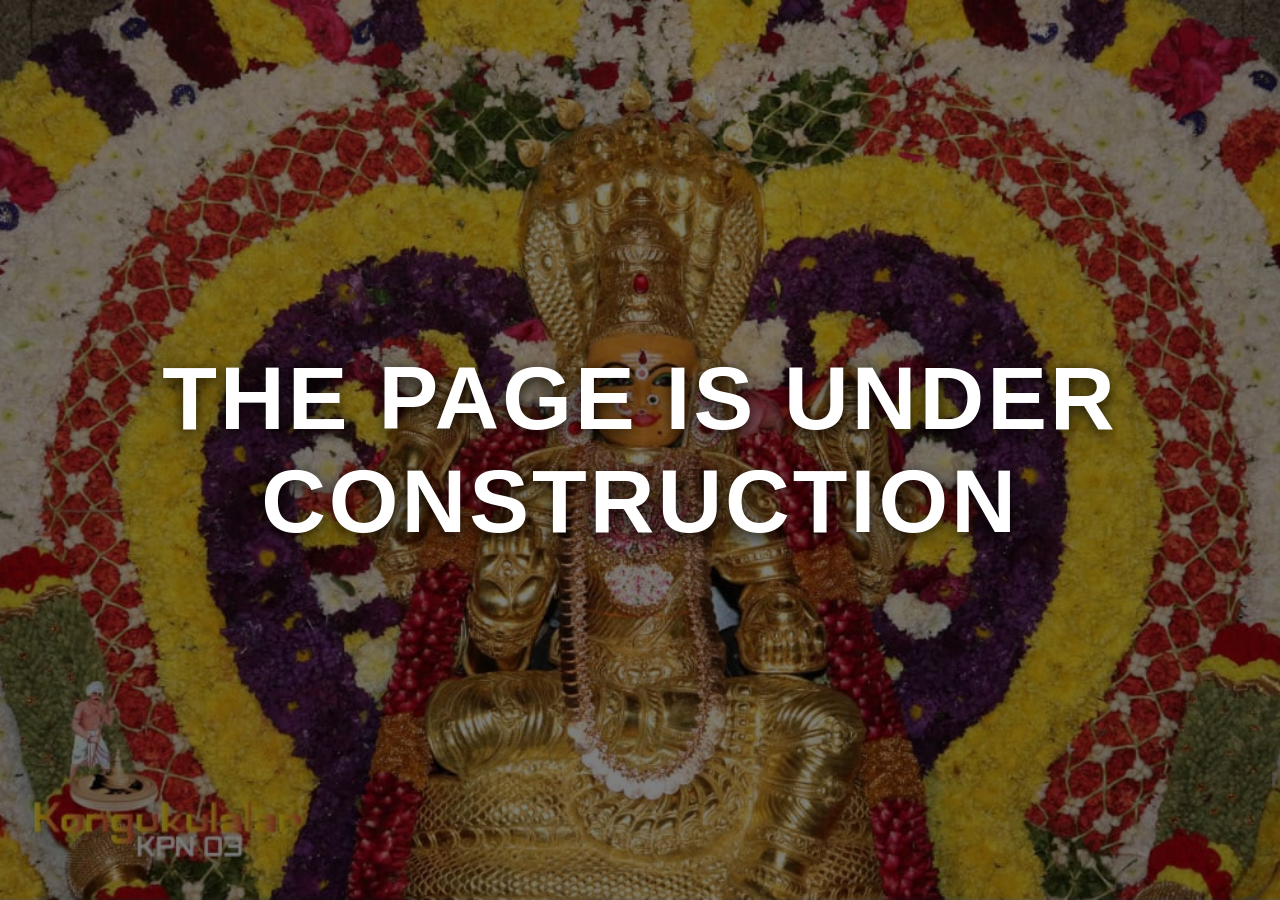
<file: index.html>
<!DOCTYPE html>
<html lang="en">
<head>
  <meta charset="UTF-8">
  <meta name="viewport" content="width=device-width, initial-scale=1.0">

  <title>Website Under Construction</title>

  <style>
    * {
      margin: 0;
      padding: 0;
      box-sizing: border-box;
    }

    html,
    body {
      width: 100%;
      height: 100%;
      overflow: hidden;
    }

    body {
      font-family: Arial, Helvetica, sans-serif;

      background:
        linear-gradient(
          rgba(0, 0, 0, 0.50),
          rgba(0, 0, 0, 0.50)
        ),
        url("assets/temple-2.jpg") center center / cover no-repeat;

      display: flex;
      align-items: center;
      justify-content: center;
    }

    .construction {
      text-align: center;
      color: white;
      padding: 30px;
    }

    .construction h1 {
      font-size: clamp(2.5rem, 7vw, 6rem);
      font-weight: 800;
      letter-spacing: 3px;
      text-transform: uppercase;
      text-shadow:
        0 4px 15px rgba(0, 0, 0, 0.8);
    }
  </style>
</head>

<body>

  <main class="construction">
    <h1>THE PAGE IS UNDER CONSTRUCTION</h1>
  </main>

</body>
</html>
</file>
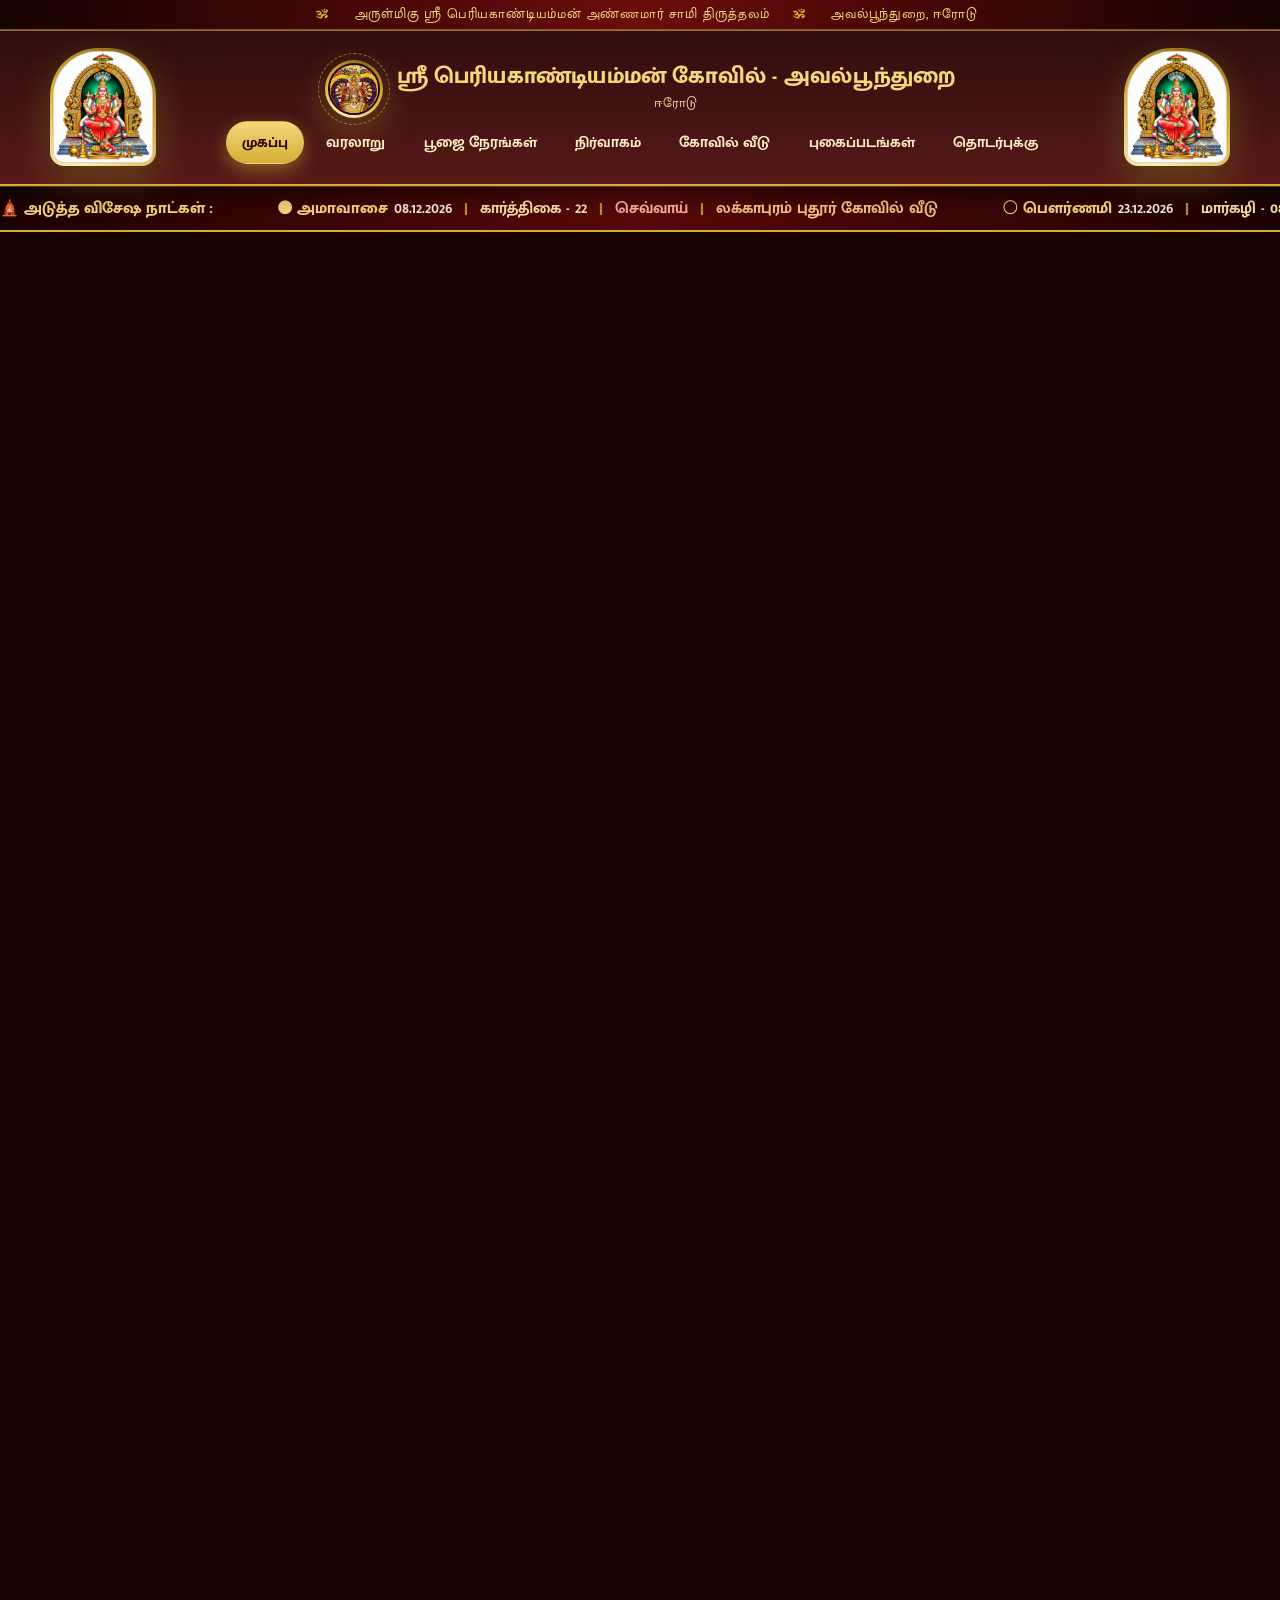
<file: website/index.html>
<!DOCTYPE html>
<html lang="ta">
<head>
<meta charset="UTF-8">
<meta name="viewport" content="width=device-width, initial-scale=1">
<title>ஸ்ரீ பெரியகாண்டியம்மன் கோவில் - அவல்பூந்துறை | முகப்பு</title>
<meta name="description" content="அருள்மிகு ஸ்ரீ பெரியகாண்டியம்மன் அண்ணமார் சாமி திருத்தலம், அவல்பூந்துறை, ஈரோடு. கோயில் நடை திறந்திருக்கும் நேரம் மற்றும் தினசரி பூஜை நேரங்கள்.">
<link rel="preload" as="image" href="assets/temple-2.jpg" fetchpriority="high">
<link rel="preconnect" href="https://fonts.googleapis.com">
<link rel="preconnect" href="https://fonts.gstatic.com" crossorigin>
<link href="https://fonts.googleapis.com/css2?family=Mukta+Malar:wght@400;600;700;800&family=Cormorant+Garamond:wght@600;700&display=swap" rel="stylesheet">
<link rel="stylesheet" href="css/style.css">
<link rel="icon" href="assets/temple-2.jpg">
</head>
<body>
<div class="divine-strip"><span><span class="om">ॐ</span> &nbsp;அருள்மிகு ஸ்ரீ பெரியகாண்டியம்மன் அண்ணமார் சாமி திருத்தலம்&nbsp; <span class="om">ॐ</span> &nbsp;அவல்பூந்துறை, ஈரோடு</span></div>
<header>
  <div class="nav-container">
    <div class="header-samy header-samy-left"><img src="assets/samy-photo.jpg" alt="ஸ்ரீ பெரியகாண்டியம்மன்" fetchpriority="high"></div>
    <a class="brand" href="index.html" aria-label="முகப்பு">
      <span class="brand-medal"><img src="assets/temple-2.jpg" alt="ஸ்ரீ பெரியகாண்டியம்மன் கோவில்" fetchpriority="high"></span>
      <span class="brand-text">
        <h1>ஸ்ரீ பெரியகாண்டியம்மன் கோவில் - அவல்பூந்துறை</h1>
        <p>ஈரோடு</p>
      </span>
    </a>
    <div class="header-samy header-samy-right"><img src="assets/samy-photo.jpg" alt="ஸ்ரீ பெரியகாண்டியம்மன்" fetchpriority="high"></div>
    <button class="menu-btn" id="menu-btn" aria-controls="nav-links" aria-expanded="false" aria-label="Toggle menu">☰</button>
    <nav><ul id="nav-links">
      <li><a href="index.html" data-page="index">முகப்பு</a></li>
      <li><a href="history.html" data-page="history">வரலாறு</a></li>
      <li><a href="timings.html" data-page="timings">பூஜை நேரங்கள்</a></li>
      <li><a href="admin.html" data-page="admin">நிர்வாகம்</a></li>
      <li><a href="countries.html" data-page="countries">கோவில் வீடு</a></li>
      <li><a href="gallery.html" data-page="gallery">புகைப்படங்கள்</a></li>
      <li><a href="contact.html" data-page="contact">தொடர்புக்கு</a></li>
    </ul></nav>
  </div>
</header>
<div class="temple-marquee" id="temple-marquee"><div class="marquee-track" id="marquee-track"><span class="marquee-item">🛕 அடுத்த விசேஷ நாட்கள் ஏற்றப்படுகிறது…</span></div></div>

<main>
<!-- HERO : same content, premium 3D stage -->
<section class="hero-stage">
  <div class="hero-bg"><img src="assets/temple-2.jpg" alt="" fetchpriority="high" decoding="async"></div>
  <div class="hero-veil"></div>
  <div class="hero-mandala" aria-hidden="true"></div>
  <canvas id="diya-canvas" aria-hidden="true"></canvas>
  <div class="hero-inner">
    <span class="hero-kicker"><span class="dot"></span> கொங்கு குலாலர் • பூந்துறைநாடு • குலதெய்வத் திருத்தலம் <span class="dot"></span></span>
    <div class="hero-card" data-tilt>
      <p class="small-line">கொங்கு குலாலர், ஈரோடு பட்டம், வியாசரிஷி கோத்திரம், பூந்துறைநாடு, செட்டியண்ணன் கும்மியைச் சார்ந்த 14 (என்கின்ற) 37 பூசாரிகளை சார்ந்த அண்ணன்மார்களின் குலதெய்வமான</p>
      <h2>அருள்மிகு <span class="gold">ஸ்ரீ பெரியகாண்டியம்மன்</span><br>அண்ணமார் சாமி திருத்தலம்</h2>
      <div class="hero-orn">❋ ❋ ❋</div>
      <div class="hero-actions">
        <a href="contact.html" class="btn btn-gold">🙏 தொடர்புக்கு</a>
        <a href="timings.html" class="btn btn-ghost">🛕 பூஜை நேரங்கள்</a>
      </div>
      <div class="hero-stats">
        <div class="hero-stat"><b>காலை 6 – மதியம் 2</b><span>காலை தரிசனம்</span></div>
        <div class="hero-stat"><b>மாலை 4 – இரவு 8</b><span>மாலை தரிசனம்</span></div>
        <div class="hero-stat"><b>தினமும் 3 காலம்</b><span>காலை • மதியம் • இரவு பூஜை</span></div>
      </div>
    </div>
    <div class="hero-scroll">▼ &nbsp; அருள் தரிசனம் &nbsp; ▼</div>
  </div>
</section>

<!-- OPENING HOURS : content unchanged -->
<section class="section">
  <div class="wrap opening-stage">
    <div class="opening-shell reveal" data-tilt>
      <div class="title-center" style="margin-bottom:.6rem">
        <h2>🛕 கோயில் நடை திறந்திருக்கும் நேரம்</h2>
      </div>
      <div class="opening-grid">
        <div class="opening-box">
          <h3>🌅 காலை தரிசனம்</h3>
          <p>அதிகாலை <strong>6.00 மணி</strong><br>முதல்<br>மதியம் <strong>2.00 மணி</strong> வரை</p>
        </div>
        <div class="opening-box">
          <h3>🌇 மாலை தரிசனம்</h3>
          <p>மாலை <strong>4.00 மணி</strong><br>முதல்<br>இரவு <strong>8.00 மணி</strong> வரை</p>
        </div>
      </div>
      <div class="title-center" style="margin:1.6rem 0 1.2rem">
        <h2>தினமும் பூஜை நடைபெறும் நேரங்கள்</h2>
      </div>
      <div class="grid-3">
        <div class="card-3d tilt reveal" data-tilt><div class="icon-ring">🌅</div><h3>காலை பூஜை</h3><div class="big-time">07:00 AM</div></div>
        <div class="card-3d tilt reveal" data-tilt><div class="icon-ring">☀️</div><h3>மதியம் பூஜை</h3><div class="big-time">01:00 PM</div></div>
        <div class="card-3d tilt reveal" data-tilt><div class="icon-ring">🌙</div><h3>இரவு பூஜை</h3><div class="big-time">07:00 PM</div></div>
      </div>
      <div class="note-bar">🙏 பக்தர்கள் மேற்கண்ட நேரங்களில் கோயிலுக்கு வருகை தந்து அம்மனை தரிசித்து அருளைப் பெறுமாறு அன்புடன் கேட்டுக்கொள்ளப்படுகிறார்கள்.</div>
    </div>
    <div class="diya-row"><span class="diya">🪔</span></div>
    <div class="grid-3">
      <a href="history.html" class="card-3d tilt reveal" data-tilt style="text-decoration:none"><div class="icon-ring">📜</div><h3>தல வரலாறு</h3><p style="color:var(--muted)">பெரியகாண்டியம்மன் தல வரலாறு &amp; மைல்கற்கள்</p></a>
      <a href="gallery.html" class="card-3d tilt reveal" data-tilt style="text-decoration:none"><div class="icon-ring">✨</div><h3>அம்பாள் திவ்ய தரிசனம்</h3><p style="color:var(--muted)">திருக்கோயில் திருக்காட்சிகள்</p></a>
      <a href="countries.html" class="card-3d tilt reveal" data-tilt style="text-decoration:none"><div class="icon-ring">🛕</div><h3>37 கோவில் வீடுகள்</h3><p style="color:var(--muted)">பூசாரியார்கள் விவரங்கள்</p></a>
    </div>
  </div>
</section>
</main>

<footer>
  <div class="foot-om">ॐ</div>
  <p><strong>ஸ்ரீ பெரியகாண்டியம்மன் கோவில்</strong> - அவல்பூந்துறை, ஈரோடு</p>
  <div class="foot-links">
    <a href="index.html">முகப்பு</a><a href="history.html">வரலாறு</a><a href="timings.html">பூஜை நேரங்கள்</a><a href="admin.html">நிர்வாகம்</a><a href="countries.html">கோவில் வீடு</a><a href="gallery.html">புகைப்படங்கள்</a><a href="contact.html">தொடர்புக்கு</a>
  </div>
  <p>&copy; <span id="year">2026</span> அனைத்து உரிமைகளும் பாதுகாக்கப்பட்டவை.</p>
  <p><small>Developed by <a href="https://alphainfotech.org" target="_blank" rel="noopener">alphainfotech.org</a> (P.K.V)</small></p>
</footer>
<button class="to-top" id="toTop" aria-label="மேலே செல்">↑</button>
<script src="js/main.js" defer></script>
</body>
<!-- GitHub Pages deployment refresh -->
</html>
</file>
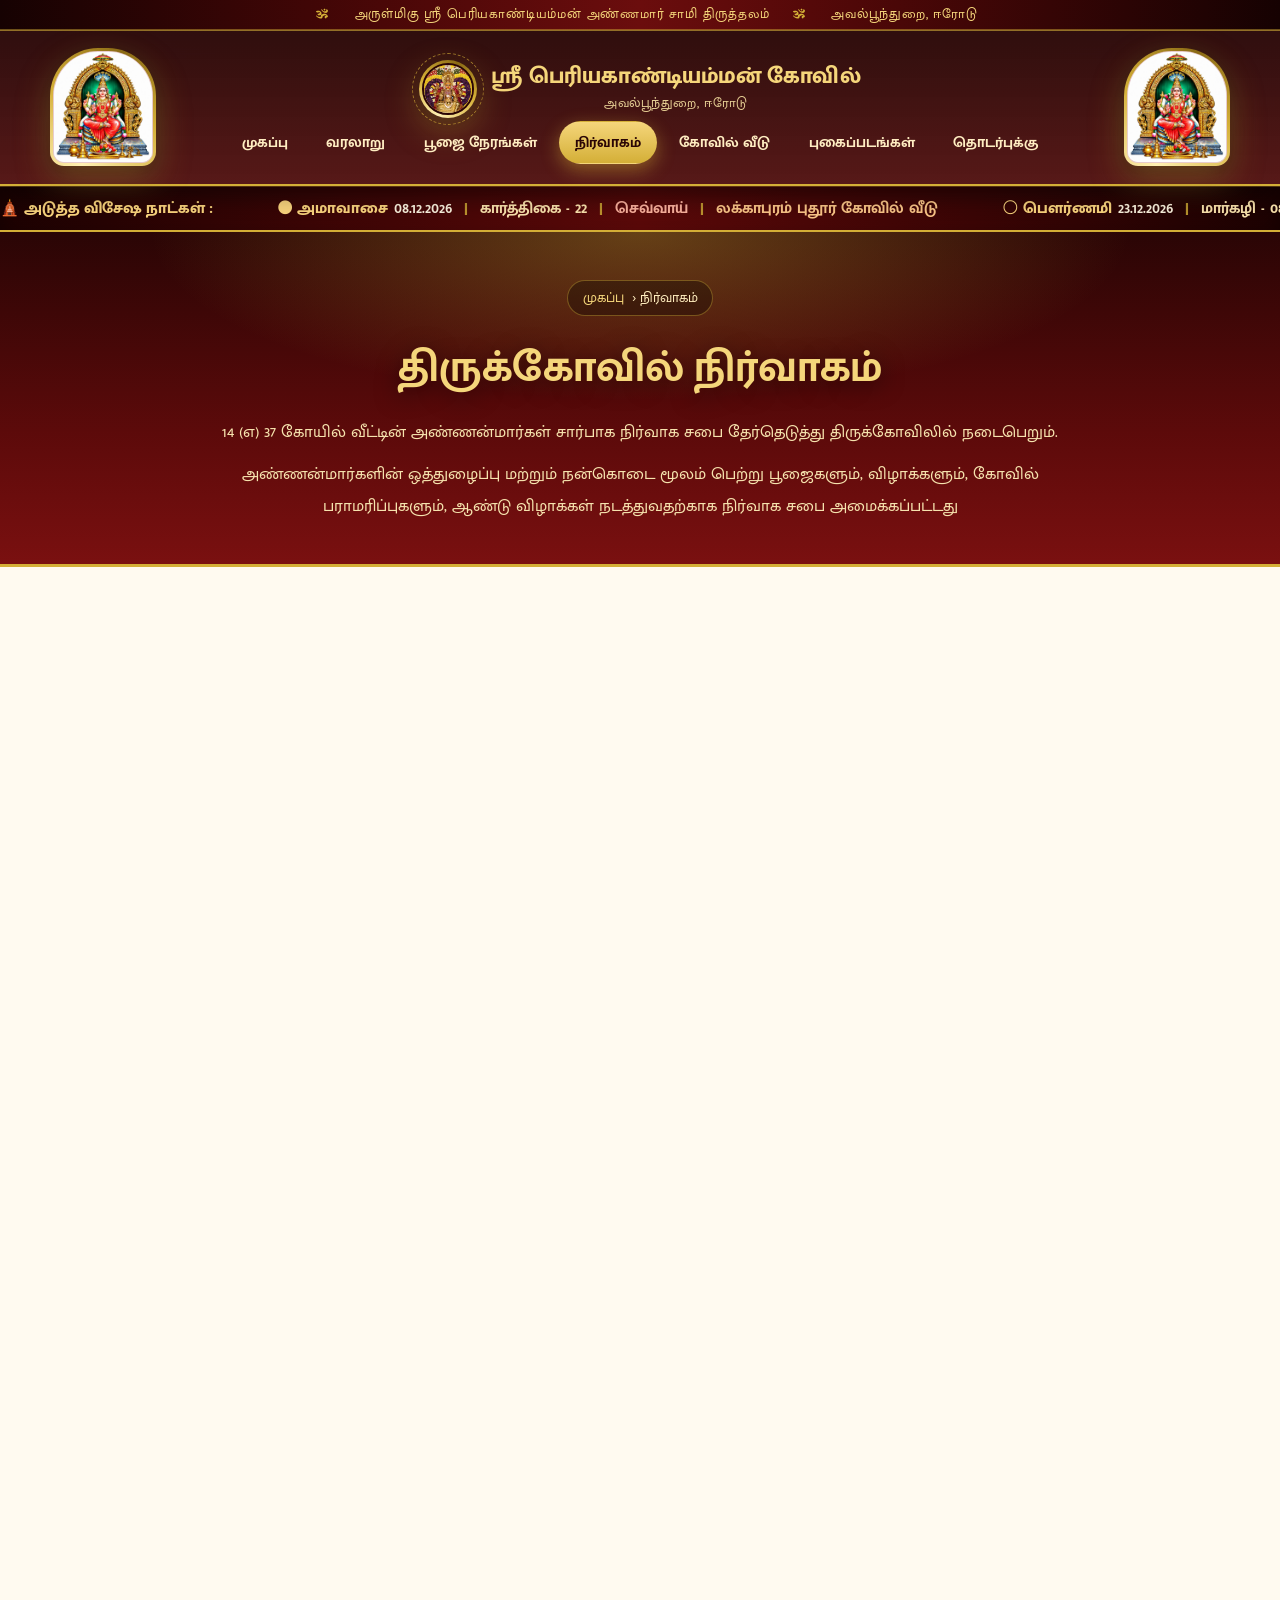
<file: admin.html>
<!DOCTYPE html>
<html lang="ta">
<head>
<meta charset="UTF-8">
<meta name="viewport" content="width=device-width, initial-scale=1">
<title>நிர்வாகம் - ஸ்ரீ பெரியகாண்டியம்மன் கோவில்</title>
<meta name="description" content="திருக்கோவில் நிர்வாக சபை - தலைவர், செயலாளர், பொருளாளர் மற்றும் நிர்வாகிகள் விவரங்கள்.">
<link rel="preconnect" href="https://fonts.googleapis.com">
<link rel="preconnect" href="https://fonts.gstatic.com" crossorigin>
<link href="https://fonts.googleapis.com/css2?family=Mukta+Malar:wght@400;600;700;800&family=Cormorant+Garamond:wght@600;700&display=swap" rel="stylesheet">
<link rel="stylesheet" href="css/style.css">
<link rel="icon" href="assets/temple-2.jpg">
</head>
<body>
<div class="divine-strip"><span><span class="om">ॐ</span> &nbsp;அருள்மிகு ஸ்ரீ பெரியகாண்டியம்மன் அண்ணமார் சாமி திருத்தலம்&nbsp; <span class="om">ॐ</span> &nbsp;அவல்பூந்துறை, ஈரோடு</span></div>
<header>
  <div class="nav-container">
    <div class="header-samy header-samy-left"><img src="assets/samy-photo.jpg" alt="ஸ்ரீ பெரியகாண்டியம்மன்" loading="lazy" decoding="async"></div>
    <a class="brand" href="index.html"><span class="brand-medal"><img src="assets/temple-2.jpg" alt="ஸ்ரீ பெரியகாண்டியம்மன் கோவில்" loading="lazy" decoding="async"></span><span class="brand-text"><h1>ஸ்ரீ பெரியகாண்டியம்மன் கோவில்</h1><p>அவல்பூந்துறை, ஈரோடு</p></span></a>
    <div class="header-samy header-samy-right"><img src="assets/samy-photo.jpg" alt="ஸ்ரீ பெரியகாண்டியம்மன்" loading="lazy" decoding="async"></div>
    <button class="menu-btn" id="menu-btn" aria-controls="nav-links" aria-expanded="false" aria-label="Toggle menu">☰</button>
    <nav><ul id="nav-links">
      <li><a href="index.html" data-page="index">முகப்பு</a></li>
      <li><a href="history.html" data-page="history">வரலாறு</a></li>
      <li><a href="timings.html" data-page="timings">பூஜை நேரங்கள்</a></li>
      <li><a href="admin.html" data-page="admin">நிர்வாகம்</a></li>
      <li><a href="countries.html" data-page="countries">கோவில் வீடு</a></li>
      <li><a href="gallery.html" data-page="gallery">புகைப்படங்கள்</a></li>
      <li><a href="contact.html" data-page="contact">தொடர்புக்கு</a></li>
    </ul></nav>
  </div>
</header>
<div class="temple-marquee" id="temple-marquee"><div class="marquee-track" id="marquee-track"><span class="marquee-item">🛕 அடுத்த விசேஷ நாட்கள் ஏற்றப்படுகிறது…</span></div></div>

<main>
<div class="page-hero"><div class="wrap">
  <span class="crumb"><a href="index.html">முகப்பு</a> › நிர்வாகம்</span>
  <h2>திருக்கோவில் நிர்வாகம்</h2>
  <p>14 (எ) 37 கோயில் வீட்டின் அண்ணன்மார்கள் சார்பாக நிர்வாக சபை தேர்தெடுத்து திருக்கோவிலில் நடைபெறும்.</p>
  <p>அண்ணன்மார்களின் ஒத்துழைப்பு மற்றும் நன்கொடை மூலம் பெற்று பூஜைகளும், விழாக்களும், கோவில் பராமரிப்புகளும், ஆண்டு விழாக்கள் நடத்துவதற்காக நிர்வாக சபை அமைக்கப்பட்டது</p>
</div></div>

<section class="section"><div class="wrap">
  <div class="org-top">
    <div class="org-member reveal"><img class="org-photo fade" src="assets/admin/sathishkumar.jpg" alt="P. சதீஷ்குமார்" loading="lazy" decoding="async" width="224" height="224"><br><span class="role-pill pill-chair">👑 தலைவர்</span><h3>P. சதீஷ்குமார்</h3><p>இராசிபுரம் புதுப்பாளையம்</p></div>
    <div class="org-member reveal"><img class="org-photo fade" src="assets/admin/sakthivel.jpg" alt="G. சக்திவேல் பூசாரியார்" loading="lazy" decoding="async" width="224" height="224"><br><span class="role-pill pill-sec">📝 செயலாளர்</span><h3>G. சக்திவேல் பூசாரியார்</h3><p>பவானி</p></div>
    <div class="org-member reveal"><img class="org-photo fade" src="assets/admin/anandkumar.jpg" alt="S. ஆனந்த்குமார்" loading="lazy" decoding="async" width="224" height="224"><br><span class="role-pill pill-treas">💰 பொருளாளர்</span><h3>S. ஆனந்த்குமார்</h3><p>கிளியம்பட்டி</p></div>
  </div>

  <div class="org-mid">
    <div class="sub-group reveal">
      <div class="sub-title">துணைத் தலைவர்கள்</div>
      <div class="sub-members">
        <div class="org-member"><img class="org-photo fade" src="assets/admin/chandran.jpg" alt="P. சந்திரன்" loading="lazy" decoding="async" width="168" height="168"><h3>P. சந்திரன்</h3><p>செம்மாண்டம்பாளையம் மேற்கு</p></div>
        <div class="org-member"><img class="org-photo fade" src="assets/admin/devaraj.jpg" alt="N.P. தேவராஜ் பூசாரியார்" loading="lazy" decoding="async" width="168" height="168"><h3>N.P. தேவராஜ் பூசாரியார்</h3><p>சாணாம்புதூர்</p></div>
      </div>
    </div>
    <div class="sub-group purple reveal">
      <div class="sub-title">துணைச் செயலாளர்கள்</div>
      <div class="sub-members">
        <div class="org-member"><img class="org-photo fade" src="assets/admin/sureshkumar.jpg" alt="P. சுரேஷ்குமார்" loading="lazy" decoding="async" width="168" height="168"><h3>P. சுரேஷ்குமார்</h3><p>கோபி – ஏழூர்</p></div>
        <div class="org-member"><img class="org-photo fade" src="assets/admin/subramani.jpg" alt="V.C. சுப்பிரமணி" loading="lazy" decoding="async" width="168" height="168"><h3>V.C. சுப்பிரமணி</h3><p>பூந்துறை சேமூர்</p></div>
      </div>
    </div>
  </div>

  <div class="audit-title reveal"><h2>தணிக்கையாளர்கள்</h2></div>
  <div class="auditors">
    <div class="auditor-card reveal"><img class="fade" src="assets/admin/ilangovan.jpg" alt="A. இளங்கோவன்" loading="lazy" decoding="async" width="132" height="132"><div><h3>A. இளங்கோவன்</h3><p>பி.கே. வேலம்பாளையம் கிழக்கு</p></div></div>
    <div class="auditor-card reveal"><img class="fade" src="assets/admin/murugesan.jpg" alt="A. முருகேசன் பூசாரியார்" loading="lazy" decoding="async" width="132" height="132"><div><h3>A. முருகேசன் பூசாரியார்</h3><p>சேலம்</p></div></div>
    <div class="auditor-card reveal"><img class="fade" src="assets/admin/panneerselvam.jpg" alt="V. பன்னீர்செல்வம்" loading="lazy" decoding="async" width="132" height="132"><div><h3>V. பன்னீர்செல்வம்</h3><p>நாமக்கல் ஏழூர்</p></div></div>
    <div class="auditor-card reveal"><img class="fade" src="assets/admin/sadasivam.jpg" alt="S. சதாசிவம்" loading="lazy" decoding="async" width="132" height="132"><div><h3>S. சதாசிவம்</h3><p>லக்காபுரம் புதூர்</p></div></div>
  </div>

  <div class="acct-title reveal"><h2>14-பொது கணக்குப்பிள்ளை</h2></div>
  <div class="accountant reveal">
    <div class="accountant-card"><img class="fade" src="assets/admin/nallathambi.jpg" alt="C. நல்லதம்பி" loading="lazy" decoding="async" width="168" height="168"><div><h3>C. நல்லதம்பி</h3><p>கூட்டாத்துப்பட்டி</p></div></div>
  </div>
</div></section>
</main>

<footer>
  <div class="foot-om">ॐ</div>
  <p><strong>ஸ்ரீ பெரியகாண்டியம்மன் கோவில்</strong> - அவல்பூந்துறை, ஈரோடு</p>
  <div class="foot-links"><a href="index.html">முகப்பு</a><a href="history.html">வரலாறு</a><a href="timings.html">பூஜை நேரங்கள்</a><a href="admin.html">நிர்வாகம்</a><a href="countries.html">கோவில் வீடு</a><a href="gallery.html">புகைப்படங்கள்</a><a href="contact.html">தொடர்புக்கு</a></div>
  <p>&copy; <span id="year">2026</span> அனைத்து உரிமைகளும் பாதுகாக்கப்பட்டவை.</p>
  <p><small>Developed by <a href="https://alphainfotech.org" target="_blank" rel="noopener">alphainfotech.org</a> (P.K.V)</small></p>
</footer>
<button class="to-top" id="toTop" aria-label="மேலே செல்">↑</button>
<script src="js/main.js" defer></script>
</body>
</html>
</file>
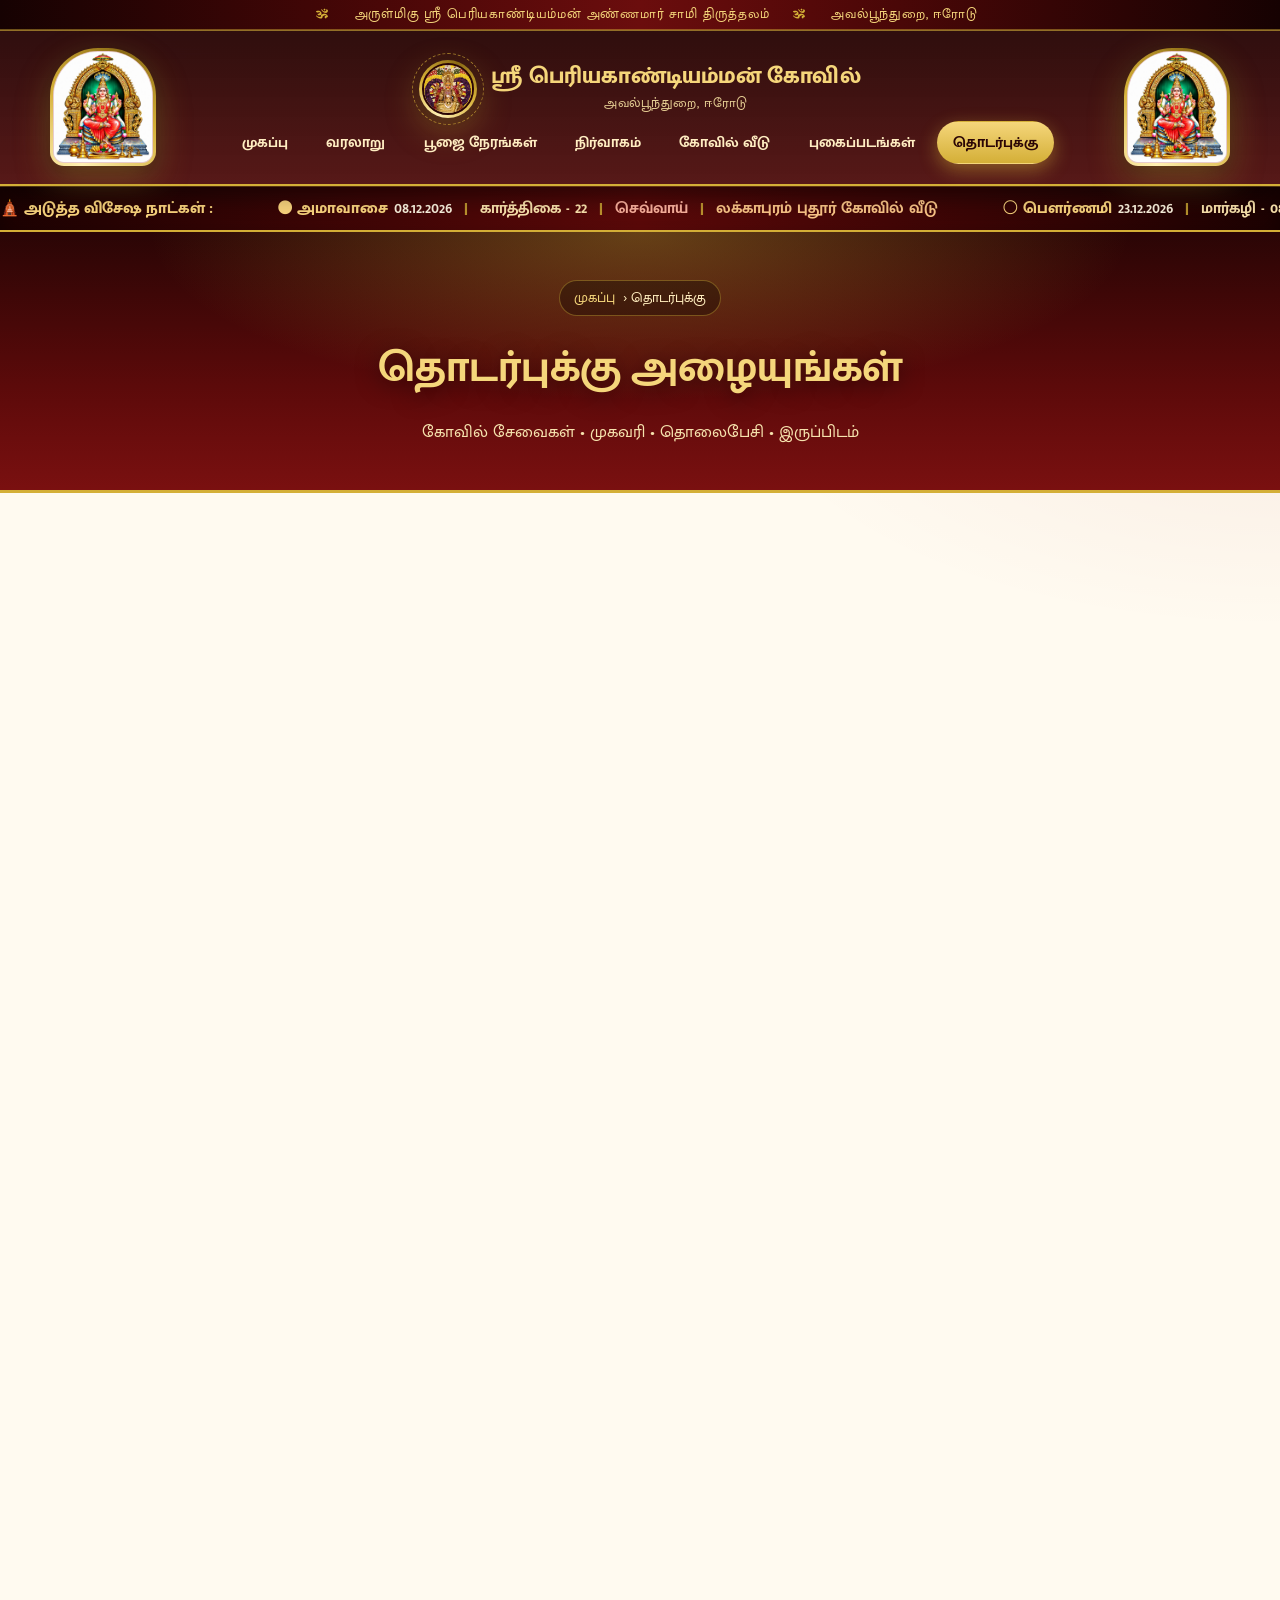
<file: contact.html>
<!DOCTYPE html>
<html lang="ta">
<head>
<meta charset="UTF-8">
<meta name="viewport" content="width=device-width, initial-scale=1">
<title>தொடர்புக்கு - ஸ்ரீ பெரியகாண்டியம்மன் கோவில்</title>
<meta name="description" content="கோவில் சேவைகள், முகவரி, தொலைபேசி எண் மற்றும் இருப்பிடம் - ஸ்ரீ பெரியகாண்டியம்மன் கோவில்.">
<link rel="preconnect" href="https://fonts.googleapis.com">
<link rel="preconnect" href="https://fonts.gstatic.com" crossorigin>
<link href="https://fonts.googleapis.com/css2?family=Mukta+Malar:wght@400;600;700;800&family=Cormorant+Garamond:wght@600;700&display=swap" rel="stylesheet">
<link rel="stylesheet" href="css/style.css">
<link rel="icon" href="assets/temple-2.jpg">
</head>
<body>
<div class="divine-strip"><span><span class="om">ॐ</span> &nbsp;அருள்மிகு ஸ்ரீ பெரியகாண்டியம்மன் அண்ணமார் சாமி திருத்தலம்&nbsp; <span class="om">ॐ</span> &nbsp;அவல்பூந்துறை, ஈரோடு</span></div>
<header>
  <div class="nav-container">
    <div class="header-samy header-samy-left"><img src="assets/samy-photo.jpg" alt="ஸ்ரீ பெரியகாண்டியம்மன்" loading="lazy" decoding="async"></div>
    <a class="brand" href="index.html"><span class="brand-medal"><img src="assets/temple-2.jpg" alt="ஸ்ரீ பெரியகாண்டியம்மன் கோவில்" loading="lazy" decoding="async"></span><span class="brand-text"><h1>ஸ்ரீ பெரியகாண்டியம்மன் கோவில்</h1><p>அவல்பூந்துறை, ஈரோடு</p></span></a>
    <div class="header-samy header-samy-right"><img src="assets/samy-photo.jpg" alt="ஸ்ரீ பெரியகாண்டியம்மன்" loading="lazy" decoding="async"></div>
    <button class="menu-btn" id="menu-btn" aria-controls="nav-links" aria-expanded="false" aria-label="Toggle menu">☰</button>
    <nav><ul id="nav-links">
      <li><a href="index.html" data-page="index">முகப்பு</a></li>
      <li><a href="history.html" data-page="history">வரலாறு</a></li>
      <li><a href="timings.html" data-page="timings">பூஜை நேரங்கள்</a></li>
      <li><a href="admin.html" data-page="admin">நிர்வாகம்</a></li>
      <li><a href="countries.html" data-page="countries">கோவில் வீடு</a></li>
      <li><a href="gallery.html" data-page="gallery">புகைப்படங்கள்</a></li>
      <li><a href="contact.html" data-page="contact">தொடர்புக்கு</a></li>
    </ul></nav>
  </div>
</header>
<div class="temple-marquee" id="temple-marquee"><div class="marquee-track" id="marquee-track"><span class="marquee-item">🛕 அடுத்த விசேஷ நாட்கள் ஏற்றப்படுகிறது…</span></div></div>

<main>
<div class="page-hero"><div class="wrap">
  <span class="crumb"><a href="index.html">முகப்பு</a> › தொடர்புக்கு</span>
  <h2>தொடர்புக்கு அழையுங்கள்</h2>
  <p>கோவில் சேவைகள் • முகவரி • தொலைபேசி • இருப்பிடம்</p>
</div></div>

<section class="section"><div class="wrap">
  <div class="service-shell reveal">
    <div class="title-center" style="margin-bottom:.4rem"><h2>🛕 கோவில் சேவைகள்</h2></div>
    <div class="service-grid">
      <div class="service-chip">✅ பூஜைக்கு முன்பதிவு</div>
      <div class="service-chip">✅ அபிஷேகம்</div>
      <div class="service-chip">✅ ஜாதகம் பதிவிடுதல்</div>
      <div class="service-chip">✅ ரதம் ஓட்டம் முன்பதிவு</div>
      <div class="service-chip">✅ காது குத்துதல்</div>
      <div class="service-chip">✅ முதல் முடி எடுத்தல் (மொட்டை)</div>
      <div class="service-chip">✅ அன்னதானம் &amp; திருவிழா உபயம்</div>
    </div>
    <div class="note-bar" style="text-align:center">📞 <strong>மேற்கண்ட அனைத்து சேவைகளுக்கும் முன்பதிவு மற்றும் கூடுதல் விவரங்களுக்கு கோவில் அலுவலகத்தை தொடர்பு கொள்ளவும்.</strong></div>
  </div>

  <div class="enquiry-shell reveal">
    <div class="title-center" style="margin-bottom:.8rem"><h2>📩 தொடர்பு படிவம்</h2></div>
    <form class="temple-form" id="temple-form" action="https://api.web3forms.com/submit" method="POST">
  
  <!-- Web3Forms Access Key -->
  <input type="hidden" name="access_key" value="8798db1b-c5b8-45ac-a134-a2356f5552b2">
  <input type="hidden" name="subject" value="பெரியகாண்டியம்மன் கோவில் தொடர்பு படிவம்">

  <div class="form-row">
    <label>
      <span>முழு பெயர்</span>
      <input type="text" name="name" placeholder="உங்கள் பெயரை உள்ளிடவும்" required>
    </label>
    <label>
      <span>தொலைபேசி</span>
      <input type="tel" name="phone" placeholder="+91 98765 43210" required>
    </label>
  </div>
  
  <div class="form-row">
    <label>
      <span>மின்னஞ்சல்</span>
      <input type="email" name="email" placeholder="you@example.com">
    </label>
    <label>
      <span>சேவை / பூஜை</span>
      <select name="service">
        <option value="">தேர்ந்தெடுக்கவும்</option>
        <option>பூஜைக்கு முன்பதிவு</option>
        <option>அபிஷேகம்</option>
        <option>ஜாதகம் பதிவிடுதல்</option>
        <option>இரதம் ஓட்டம்</option>
        <option>காது குத்துதல்</option>
        <option>முதல் முடி எடுத்தல்</option>
        <option>அன்னதானம்</option>
      </select>
    </label>
  </div>
  
  <label class="full-width">
    <span>செய்தி</span>
    <textarea name="message" rows="5" placeholder="உங்கள் கோரிக்கையை விவரிக்கவும்..." required></textarea>
  </label>
  
  <div class="form-actions" style="display: flex; flex-direction: column; align-items: flex-start; gap: 8px;">
    <button type="submit" class="btn btn-gold" id="submit-btn">📨 அனுப்பவும்</button>
    <!-- Status message will appear here -->
    <span id="form-result" style="font-weight: 600; font-size: 0.95rem;"></span>
  </div>
</form> 
  </div>

  <div class="contact-grid" style="margin-top:1.4rem">
    <div class="card-3d reveal" data-tilt><div class="icon-ring">📍</div><h3>முகவரி</h3><p>ஈரோடு - தாராபுரம் சாலை,<br>அவல்பூந்துறை,<br>ஈரோடு - 638115, தமிழ்நாடு.</p></div>
    <div class="card-3d reveal" data-tilt><div class="icon-ring">📞</div><h3>தொலைபேசி</h3><p style="font-size:1.25rem;font-weight:800">+91 88254 14645</p><p style="color:var(--muted);font-size:.9rem">அழைக்க கிடைக்கும் நேரம்: காலை 8:00 - இரவு 6:00</p></div>
  </div>

  <div class="map-shell reveal">
    <h3>🗺️ கோவில் இருப்பிடம் (Google Map)</h3>
    <div class="map-frame">
      <iframe src="https://maps.google.com/maps?q=Sri+Periyakandi+Amman+Temple,+Erode+-+Dharapuram+Rd,+Avalpoondurai,+Tamil+Nadu+638115&t=&z=17&ie=UTF8&iwloc=&output=embed" allowfullscreen loading="lazy" referrerpolicy="no-referrer-when-downgrade" title="ஸ்ரீ பெரியகாண்டியம்மன் கோவில் இருப்பிடம்"></iframe>
    </div>
    <div style="text-align:center"><a class="map-btn" href="https://maps.app.goo.gl/5rzprNEPdUuLDQ5f8" target="_blank" rel="noopener">📍 Google Maps-ல் திறக்க இங்கே கிளிக் செய்யவும்</a></div>
  </div>
</div></section>
</main>

<footer>
  <div class="foot-om">ॐ</div>
  <p><strong>ஸ்ரீ பெரியகாண்டியம்மன் கோவில்</strong> - அவல்பூந்துறை, ஈரோடு</p>
  <div class="foot-links"><a href="index.html">முகப்பு</a><a href="history.html">வரலாறு</a><a href="timings.html">பூஜை நேரங்கள்</a><a href="admin.html">நிர்வாகம்</a><a href="countries.html">கோவில் வீடு</a><a href="gallery.html">புகைப்படங்கள்</a><a href="contact.html">தொடர்புக்கு</a></div>
  <p>&copy; <span id="year">2026</span> அனைத்து உரிமைகளும் பாதுகாக்கப்பட்டவை.</p>
  <p><small>Developed by <a href="https://alphainfotech.org" target="_blank" rel="noopener">alphainfotech.org</a> (P.K.V)</small></p>
</footer>
<button class="to-top" id="toTop" aria-label="மேலே செல்">↑</button>
<script src="js/main.js" defer></script>

<script>
document.getElementById('temple-form').addEventListener('submit', function(e) {
    e.preventDefault(); // இது பக்கம மாறுவதை 100% தடுக்கும்
    
    const form = this;
    const submitBtn = document.getElementById('submit-btn');
    const result = document.getElementById('form-result');
    
    submitBtn.disabled = true;
    submitBtn.textContent = 'அனுப்புகிறது...';
    result.style.color = '#555';
    result.textContent = 'தயவுசெய்து காத்திருக்கவும்...';

    const formData = new FormData(form);
    
    // Web3Forms-க்கு நேரடியாக Fetch மூலம் அனுப்புதல்
    fetch('https://api.web3forms.com/submit', {
        method: 'POST',
        body: formData
    })
    .then(async (response) => {
        let json = await response.json();
        if (response.status == 200) {
            result.style.color = 'green';
            result.textContent = '✅ சமர்ப்பிக்கப்பட்டது! உங்கள் கோரிக்கை வெற்றிகரமாக அனுப்பப்பட்டது.';
            form.reset(); // ஃபார்மை காலியாக்குதல்
        } else {
            result.style.color = 'red';
            result.textContent = json.message || 'மன்னிக்கவும், பிழை ஏற்பட்டுள்ளது.';
        }
    })
    .catch(error => {
        console.error(error);
        result.style.color = 'red';
        result.textContent = 'மன்னிக்கவும், இணைப்பில் சிக்கல் உள்ளது.';
    })
    .finally(() => {
        submitBtn.disabled = false;
        submitBtn.textContent = '📨 அனுப்பவும்';
    });
});
</script>
</body>
</html>
</file>
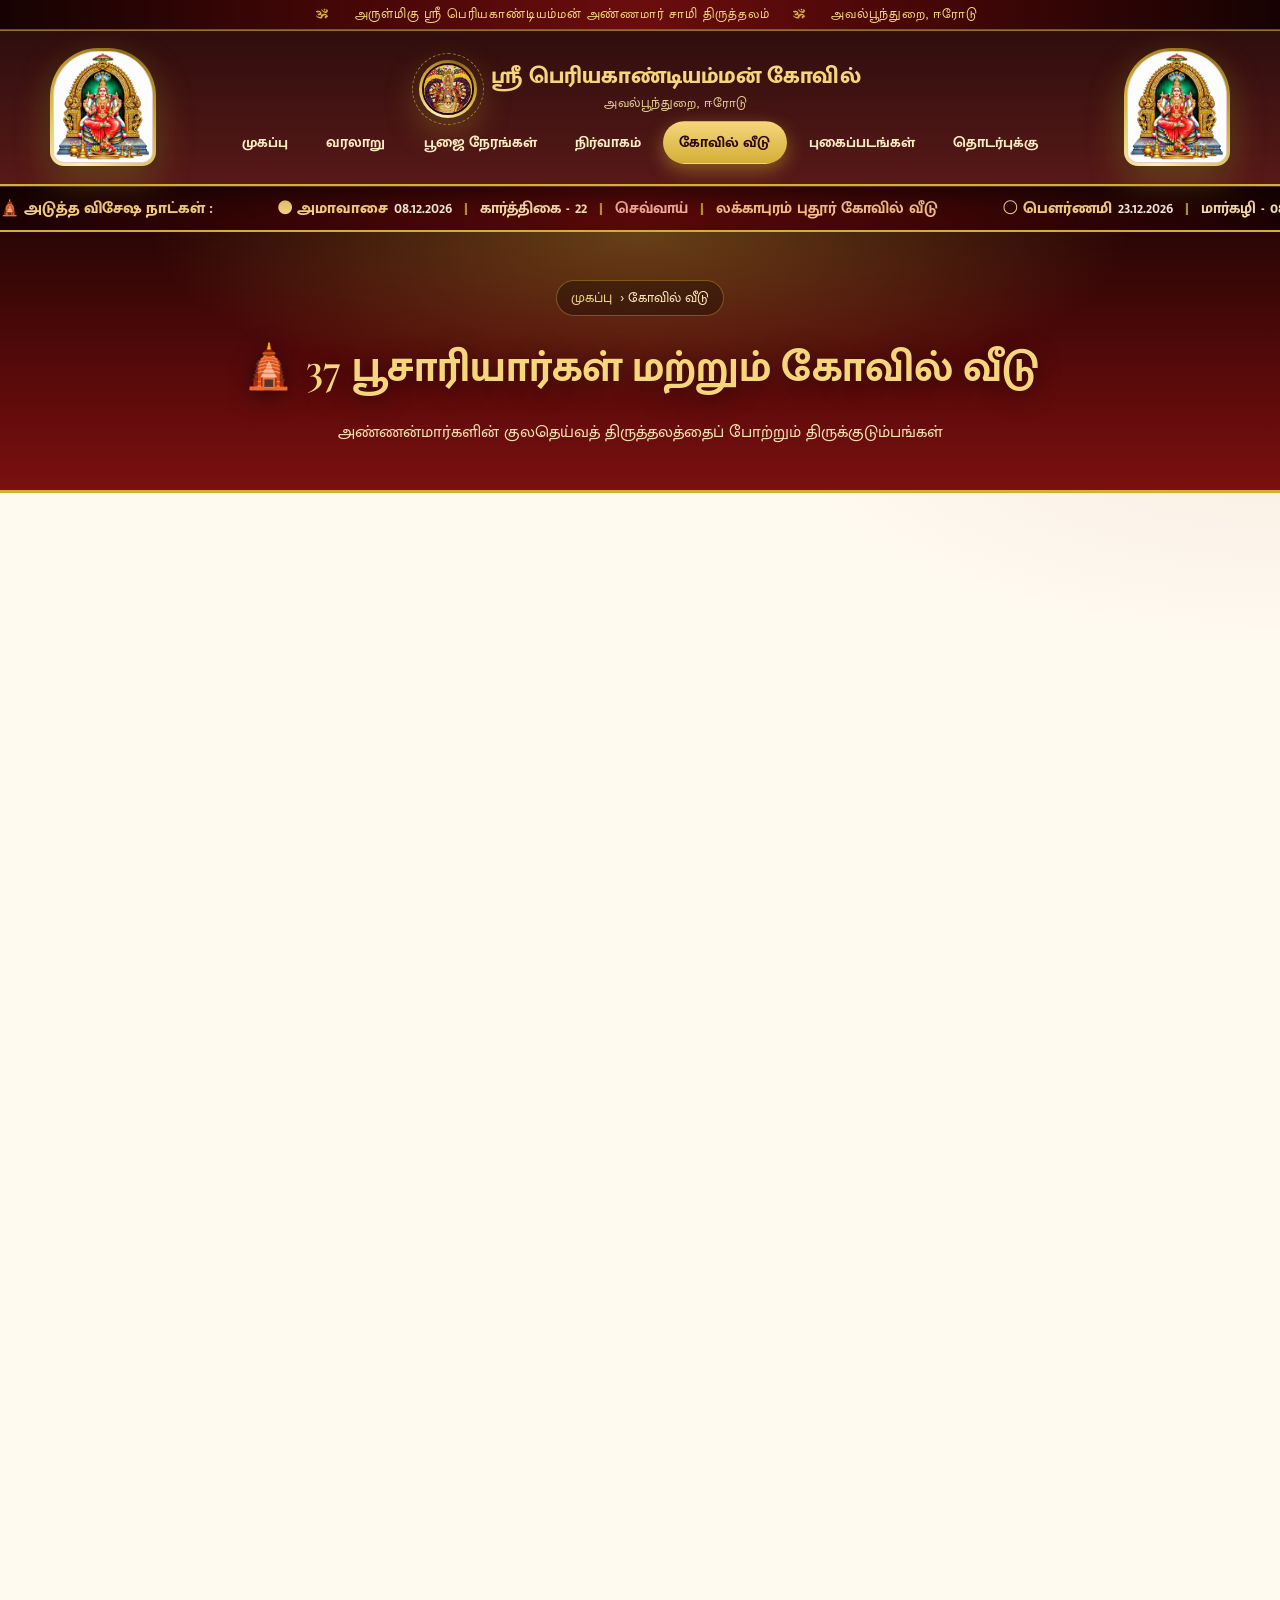
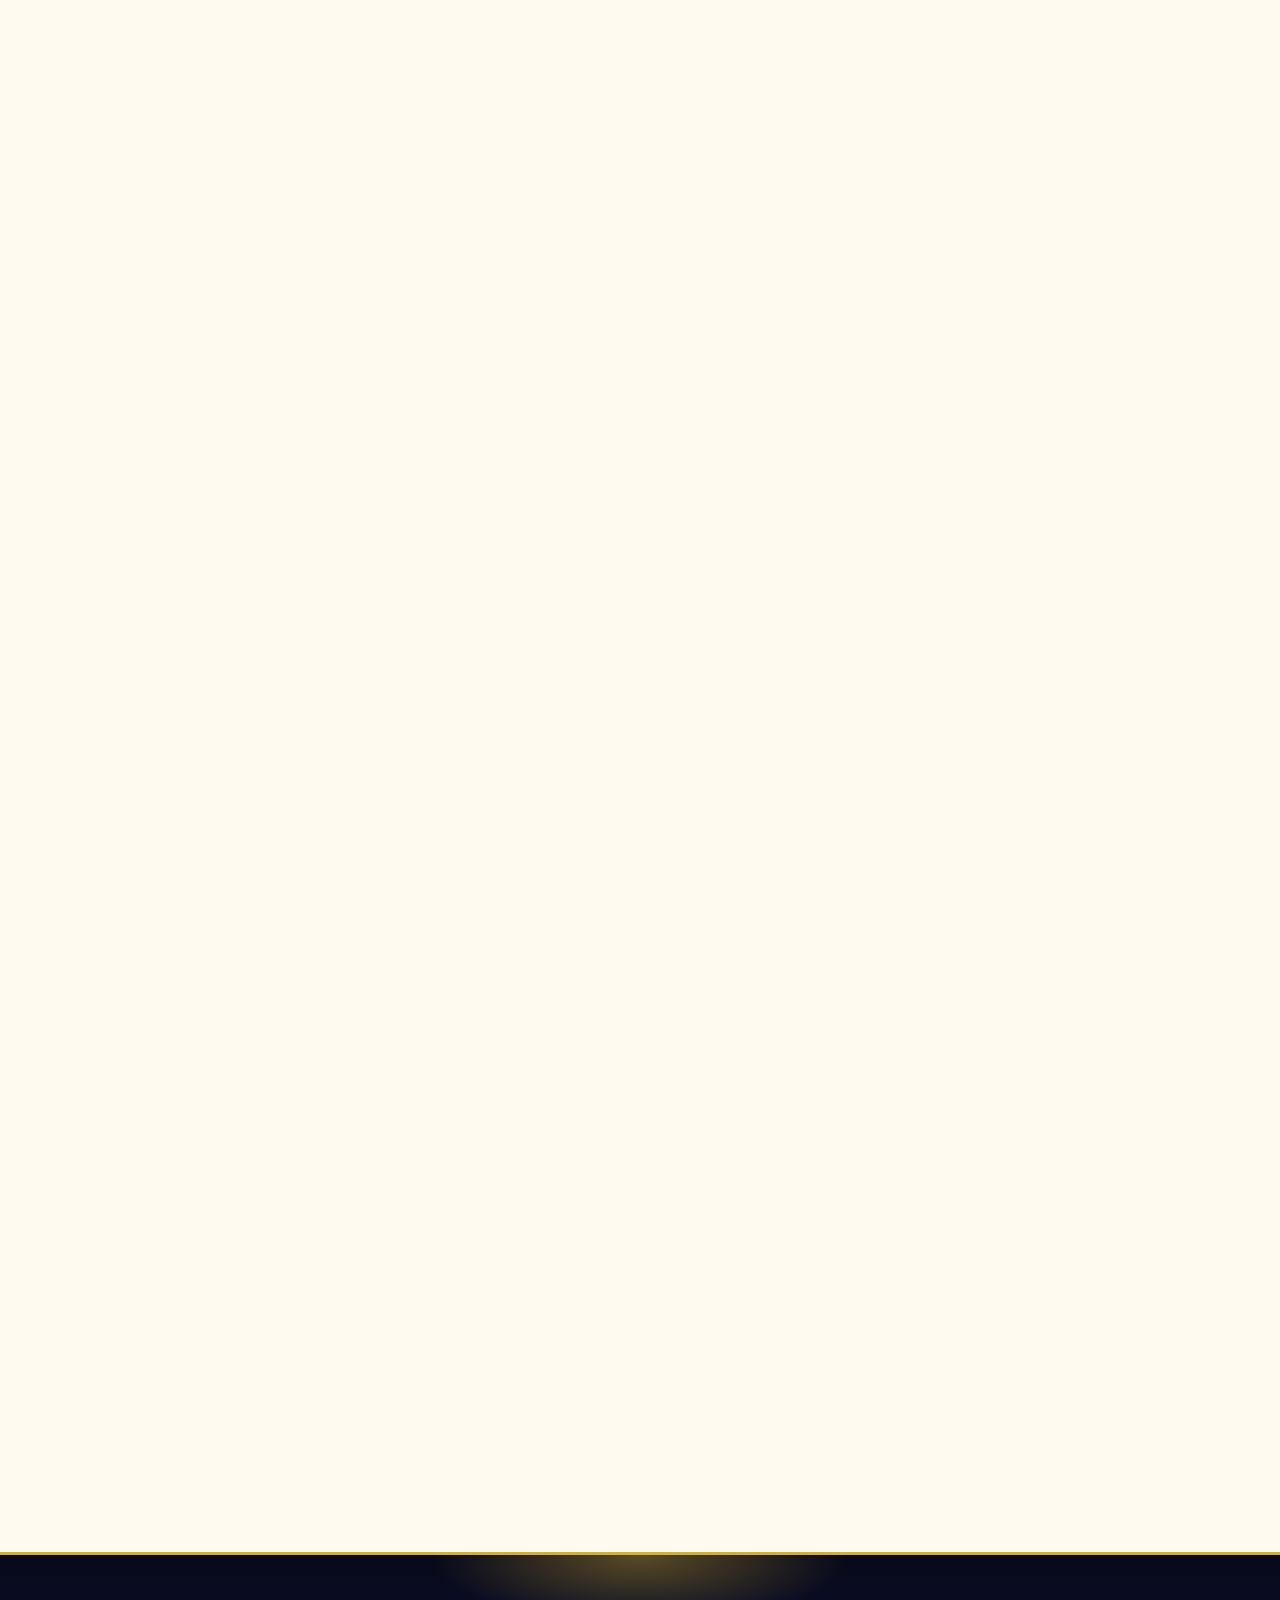
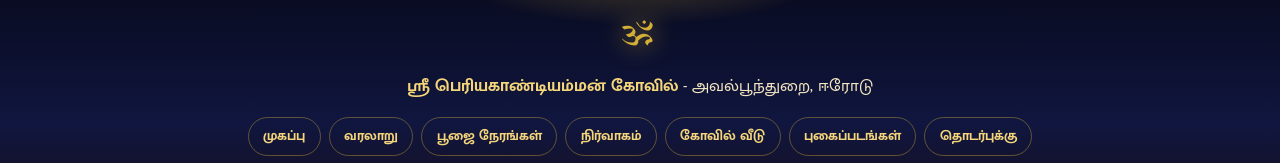
<file: countries.html>
<!DOCTYPE html>
<html lang="ta">
<head>
<meta charset="UTF-8">
<meta name="viewport" content="width=device-width, initial-scale=1">
<title>கோவில் வீடு - ஸ்ரீ பெரியகாண்டியம்மன் கோவில்</title>
<meta name="description" content="37 பூசாரியார்கள் மற்றும் கோவில் வீடு விவரங்கள் - ஸ்ரீ பெரியகாண்டியம்மன் கோவில்.">
<link rel="preconnect" href="https://fonts.googleapis.com">
<link rel="preconnect" href="https://fonts.gstatic.com" crossorigin>
<link href="https://fonts.googleapis.com/css2?family=Mukta+Malar:wght@400;600;700;800&family=Cormorant+Garamond:wght@600;700&display=swap" rel="stylesheet">
<link rel="stylesheet" href="css/style.css">
<link rel="icon" href="assets/temple-2.jpg">
</head>
<body>
<div class="divine-strip"><span><span class="om">ॐ</span> &nbsp;அருள்மிகு ஸ்ரீ பெரியகாண்டியம்மன் அண்ணமார் சாமி திருத்தலம்&nbsp; <span class="om">ॐ</span> &nbsp;அவல்பூந்துறை, ஈரோடு</span></div>
<header>
  <div class="nav-container">
    <div class="header-samy header-samy-left"><img src="assets/samy-photo.jpg" alt="ஸ்ரீ பெரியகாண்டியம்மன்" loading="lazy" decoding="async"></div>
    <a class="brand" href="index.html"><span class="brand-medal"><img src="assets/temple-2.jpg" alt="ஸ்ரீ பெரியகாண்டியம்மன் கோவில்" loading="lazy" decoding="async"></span><span class="brand-text"><h1>ஸ்ரீ பெரியகாண்டியம்மன் கோவில்</h1><p>அவல்பூந்துறை, ஈரோடு</p></span></a>
    <div class="header-samy header-samy-right"><img src="assets/samy-photo.jpg" alt="ஸ்ரீ பெரியகாண்டியம்மன்" loading="lazy" decoding="async"></div>
    <button class="menu-btn" id="menu-btn" aria-controls="nav-links" aria-expanded="false" aria-label="Toggle menu">☰</button>
    <nav><ul id="nav-links">
      <li><a href="index.html" data-page="index">முகப்பு</a></li>
      <li><a href="history.html" data-page="history">வரலாறு</a></li>
      <li><a href="timings.html" data-page="timings">பூஜை நேரங்கள்</a></li>
      <li><a href="admin.html" data-page="admin">நிர்வாகம்</a></li>
      <li><a href="countries.html" data-page="countries">கோவில் வீடு</a></li>
      <li><a href="gallery.html" data-page="gallery">புகைப்படங்கள்</a></li>
      <li><a href="contact.html" data-page="contact">தொடர்புக்கு</a></li>
    </ul></nav>
  </div>
</header>
<div class="temple-marquee" id="temple-marquee"><div class="marquee-track" id="marquee-track"><span class="marquee-item">🛕 அடுத்த விசேஷ நாட்கள் ஏற்றப்படுகிறது…</span></div></div>

<main>
<div class="page-hero"><div class="wrap">
  <span class="crumb"><a href="index.html">முகப்பு</a> › கோவில் வீடு</span>
  <h2>🛕 37 பூசாரியார்கள் மற்றும் கோவில் வீடு</h2>
  <p>அண்ணன்மார்களின் குலதெய்வத் திருத்தலத்தைப் போற்றும் திருக்குடும்பங்கள்</p>
</div></div>

<section class="section"><div class="wrap">
  <div class="table-shell reveal">
    <div class="table-head"><span>🛕</span> 37 பூசாரியார்கள் மற்றும் கோவில் வீடு</div>
    <div class="table-scroll"><table>
      <thead><tr><th>எண்</th><th>புகைப்படம்</th><th>கோவில் வீடு</th><th>பூசாரியார்</th></tr></thead>
      <tbody>
        <tr><td>1</td><td><img class="pusari-photo" src="[data-uri]" alt="திரு. K.சந்திரசேகரன் பூசாரியார்" loading="lazy" width="72" height="72"></td><td>லக்காபுரம் புதூர்</td><td>திரு. K.சந்திரசேகரன் பூசாரியார்</td></tr>
        <tr><td>2</td><td><img class="pusari-photo" src="[data-uri]" alt="திரு. T.வீரமலை பூசாரியார்" loading="lazy" width="72" height="72"></td><td>நாமக்கல் ஏழூர்</td><td>திரு. T.வீரமலை பூசாரியார்</td></tr>
        <tr><td>3</td><td><img class="pusari-photo" src="[data-uri]" alt="திரு. A.சங்கர் பூசாரியார்" loading="lazy" width="72" height="72"></td><td>கூட்டாத்துப்பட்டி</td><td>திரு. A.சங்கர் பூசாரியார்</td></tr>
        <tr><td>4</td><td><img class="pusari-photo" src="[data-uri]" alt="திரு. A.கந்தசாமி பூசாரியார்" loading="lazy" width="72" height="72"></td><td>சென்னிமலை</td><td>திரு. A.கந்தசாமி பூசாரியார்</td></tr>
        <tr><td>5</td><td><img class="pusari-photo" src="[data-uri]" alt="திரு. M.செந்தில்ராஜா பூசாரியார்" loading="lazy" width="72" height="72"></td><td>பெரியூர் மேற்கு</td><td>திரு. M.செந்தில்ராஜா பூசாரியார்</td></tr>
        <tr><td>6</td><td><img class="pusari-photo" src="[data-uri]" alt="திரு. D.பொன்னம்பலம் பூசாரியார்" loading="lazy" width="72" height="72"></td><td>செம்மாண்டாம்பாளையம் கிழக்கு</td><td>திரு. D.பொன்னம்பலம் பூசாரியார்</td></tr>
        <tr><td>7</td><td><img class="pusari-photo" src="[data-uri]" alt="அரிமா. திரு. P.இளங்கோ பூசாரியார்" loading="lazy" width="72" height="72"></td><td>பெரியூர் கிழக்கு</td><td>அரிமா. திரு. P.இளங்கோ பூசாரியார்</td></tr>
        <tr><td>8</td><td><img class="pusari-photo" src="[data-uri]" alt="திரு. C.அய்யாவு பூசாரியார்" loading="lazy" width="72" height="72"></td><td>அணியார் கொளந்தபாளையம்</td><td>திரு. C.அய்யாவு பூசாரியார்</td></tr>
        <tr><td>9</td><td><img class="pusari-photo" src="[data-uri]" alt="திரு. M.சிவக்குமார் பூசாரியார்" loading="lazy" width="72" height="72"></td><td>P.K.வேலம்பாளையம் வடக்கு</td><td>திரு. M.சிவக்குமார் பூசாரியார்</td></tr>
        <tr><td>10</td><td><img class="pusari-photo" src="[data-uri]" alt="திரு. S.சிதம்பரம் பூசாரியார்" loading="lazy" width="72" height="72"></td><td>பூந்துறை சேமூர்</td><td>திரு. S.சிதம்பரம் பூசாரியார்</td></tr>
        <tr><td>11</td><td><img class="pusari-photo" src="[data-uri]" alt="திரு. P.பாலகிருஷ்ணன் பூசாரியார்" loading="lazy" width="72" height="72"></td><td>மொடக்குறிச்சி</td><td>திரு. P.பாலகிருஷ்ணன் பூசாரியார்</td></tr>
        <tr><td>12</td><td><img class="pusari-photo" src="[data-uri]" alt="திரு. K.K.மனோகரன் பூசாரியார்" loading="lazy" width="72" height="72"></td><td>வண்ணாங்காட்டு வலசு</td><td>திரு. K.K.மனோகரன் பூசாரியார்</td></tr>
        <tr><td>13</td><td><img class="pusari-photo" src="[data-uri]" alt="திரு. Dr.C.முருகேசன் Ph.D. பூசாரியார்" loading="lazy" width="72" height="72"></td><td>வெள்ளோடு கனகபுரம்</td><td>திரு. Dr.C.முருகேசன் Ph.D. பூசாரியார்</td></tr>
        <tr><td>14</td><td><img class="pusari-photo" src="[data-uri]" alt="திரு. A.பெரியசாமி பூசாரியார்" loading="lazy" width="72" height="72"></td><td>நாடார்மேடு</td><td>திரு. A.பெரியசாமி பூசாரியார்</td></tr>
        <tr><td>15</td><td><img class="pusari-photo" src="[data-uri]" alt="திரு. K.சண்முகம் பூசாரியார்" loading="lazy" width="72" height="72"></td><td>வீரப்பன்சத்திரம்</td><td>திரு. K.சண்முகம் பூசாரியார்</td></tr>
        <tr><td>16</td><td><img class="pusari-photo" src="[data-uri]" alt="திரு. S.மாணிக்கம் பூசாரியார்" loading="lazy" width="72" height="72"></td><td>அம்மன்கோயில்பாளையம்</td><td>திரு. S.மாணிக்கம் பூசாரியார்</td></tr>
        <tr><td>17</td><td><img class="pusari-photo" src="[data-uri]" alt="திரு. P.ரங்கசாமி பூசாரியார்" loading="lazy" width="72" height="72"></td><td>கரூர் வெங்கமேடு</td><td>திரு. P.ரங்கசாமி பூசாரியார்</td></tr>
        <tr><td>18</td><td><img class="pusari-photo" src="[data-uri]" alt="திரு. A.முருகேசன் பூசாரியார்" loading="lazy" width="72" height="72"></td><td>சேலம்</td><td>திரு. A.முருகேசன் பூசாரியார்</td></tr>
        <tr><td>19</td><td><img class="pusari-photo" src="[data-uri]" alt="திரு. K.V.வடிவேல் பூசாரியார்" loading="lazy" width="72" height="72"></td><td>கிளியம்பட்டி</td><td>திரு. K.V.வடிவேல் பூசாரியார்</td></tr>
        <tr><td>20</td><td><img class="pusari-photo" src="[data-uri]" alt="திரு. P.விஸ்வநாதன் பூசாரியார்" loading="lazy" width="72" height="72"></td><td>இச்சிப்பட்டி</td><td>திரு. P.விஸ்வநாதன் பூசாரியார்</td></tr>
        <tr><td>21</td><td><img class="pusari-photo" src="[data-uri]" alt="திரு. R.குணசேகரன் பூசாரியார்" loading="lazy" width="72" height="72"></td><td>கரசப்பாளையம்</td><td>திரு. R.குணசேகரன் பூசாரியார்</td></tr>
        <tr><td>22</td><td><span class="pusari-photo pusari-empty" aria-hidden="true">ॐ</span></td><td>காஞ்சிக்கோயில்</td><td>--</td></tr>
        <tr><td>23</td><td><img class="pusari-photo" src="[data-uri]" alt="திரு. A.சுரேஷ் பூசாரியார்" loading="lazy" width="72" height="72"></td><td>P.K.வேலம்பாளையம் கிழக்கு</td><td>திரு. A.சுரேஷ் பூசாரியார்</td></tr>
        <tr><td>24</td><td><img class="pusari-photo" src="[data-uri]" alt="திரு. P.செல்வராஜ் பூசாரியார்" loading="lazy" width="72" height="72"></td><td>வைரமடை</td><td>திரு. P.செல்வராஜ் பூசாரியார்</td></tr>
        <tr><td>25</td><td><img class="pusari-photo" src="[data-uri]" alt="திரு. S.பாலாஜி பூசாரியார்" loading="lazy" width="72" height="72"></td><td>இராசிபுரம் புதுப்பாளையம்</td><td>திரு. S.பாலாஜி பூசாரியார்</td></tr>
        <tr><td>26</td><td><img class="pusari-photo" src="[data-uri]" alt="திரு. N.P.தேவராஜ் பூசாரியார்" loading="lazy" width="72" height="72"></td><td>சாணாம்புதூர்</td><td>திரு. N.P.தேவராஜ் பூசாரியார்</td></tr>
        <tr><td>27</td><td><img class="pusari-photo" src="[data-uri]" alt="திரு. P.சதாசிவம் பூசாரியார்" loading="lazy" width="72" height="72"></td><td>செம்மாண்டாம்பாளையம் மேற்கு</td><td>திரு. P.சதாசிவம் பூசாரியார்</td></tr>
        <tr><td>28</td><td><img class="pusari-photo" src="[data-uri]" alt="திரு. A.கலாநிதி பூசாரியார்" loading="lazy" width="72" height="72"></td><td>மைலம்பட்டி</td><td>திரு.A.கலாநிதி பூசாரியார்</td></tr>
        <tr><td>29</td><td><img class="pusari-photo" src="[data-uri]" alt="திரு. K.பெரியசாமி பூசாரியார்" loading="lazy" width="72" height="72"></td><td>மதுரை</td><td>திரு. K.பெரியசாமி பூசாரியார்</td></tr>
        <tr><td>30</td><td><img class="pusari-photo" src="[data-uri]" alt="திரு. D. நடராஜன் பூசாரியார்" loading="lazy" width="72" height="72"></td><td>சூரமங்கலம்</td><td>திரு. D. நடராஜன் பூசாரியார்</td></tr>
        <tr><td>31</td><td><img class="pusari-photo" src="[data-uri]" alt="திரு. S.நைனாமலை பூசாரியார்" loading="lazy" width="72" height="72"></td><td>வெள்ளமுத்துக்கவுண்டன்வலசு</td><td>திரு. S.நைனாமலை பூசாரியார்</td></tr>
        <tr><td>32</td><td><img class="pusari-photo" src="[data-uri]" alt="திரு. P.பாஸ்கரன் பூசாரியார்" loading="lazy" width="72" height="72"></td><td>P.K.வேலம்பாளையம் மேற்கு</td><td>திரு. P.பாஸ்கரன் பூசாரியார்</td></tr>
        <tr><td>33</td><td><img class="pusari-photo" src="[data-uri]" alt="திரு. C.அரவிந்தன் பூசாரியார்" loading="lazy" width="72" height="72"></td><td>கனகபுரம்</td><td>திரு. C.அரவிந்தன் பூசாரியார்</td></tr>
        <tr><td>34</td><td><img class="pusari-photo" src="[data-uri]" alt="திரு. செல்வம் பூசாரியார்" loading="lazy" width="72" height="72"></td><td>கோபி, ஏழூர்</td><td>திரு. செல்வம் பூசாரியார்</td></tr>
        <tr><td>35</td><td><img class="pusari-photo" src="[data-uri]" alt="திரு. S.ரவி பூசாரியார்" loading="lazy" width="72" height="72"></td><td>கொடமாண்டப்பட்டி</td><td>திரு. S.ரவி பூசாரியார்</td></tr>
        <tr><td>36</td><td><img class="pusari-photo" src="[data-uri]" alt="திரு. G.சக்திவேல் பூசாரியார்" loading="lazy" width="72" height="72"></td><td>பவானி</td><td>திரு. G.சக்திவேல் பூசாரியார்</td></tr>
        <tr><td>37</td><td><img class="pusari-photo" src="[data-uri]" alt="திரு. D.குமார் பூசாரியார்" loading="lazy" width="72" height="72"></td><td>தாதம்பட்டி</td><td>திரு. D.குமார் பூசாரியார்</td></tr>
      </tbody>
    </table></div>
  </div>
</div></section>
</main>

<footer>
  <div class="foot-om">ॐ</div>
  <p><strong>ஸ்ரீ பெரியகாண்டியம்மன் கோவில்</strong> - அவல்பூந்துறை, ஈரோடு</p>
  <div class="foot-links"><a href="index.html">முகப்பு</a><a href="history.html">வரலாறு</a><a href="timings.html">பூஜை நேரங்கள்</a><a href="admin.html">நிர்வாகம்</a><a href="countries.html">கோவில் வீடு</a><a href="gallery.html">புகைப்படங்கள்</a><a href="contact.html">தொடர்புக்கு</a></div>
  <p>&copy; <span id="year">2026</span> அனைத்து உரிமைகளும் பாதுகாக்கப்பட்டவை.</p>
  <p><small>Developed by <a href="https://alphainfotech.org" target="_blank" rel="noopener">alphainfotech.org</a> (P.K.V)</small></p>
</footer>
<button class="to-top" id="toTop" aria-label="மேலே செல்">↑</button>
<script src="js/main.js" defer></script>
</body>
</html>
</file>
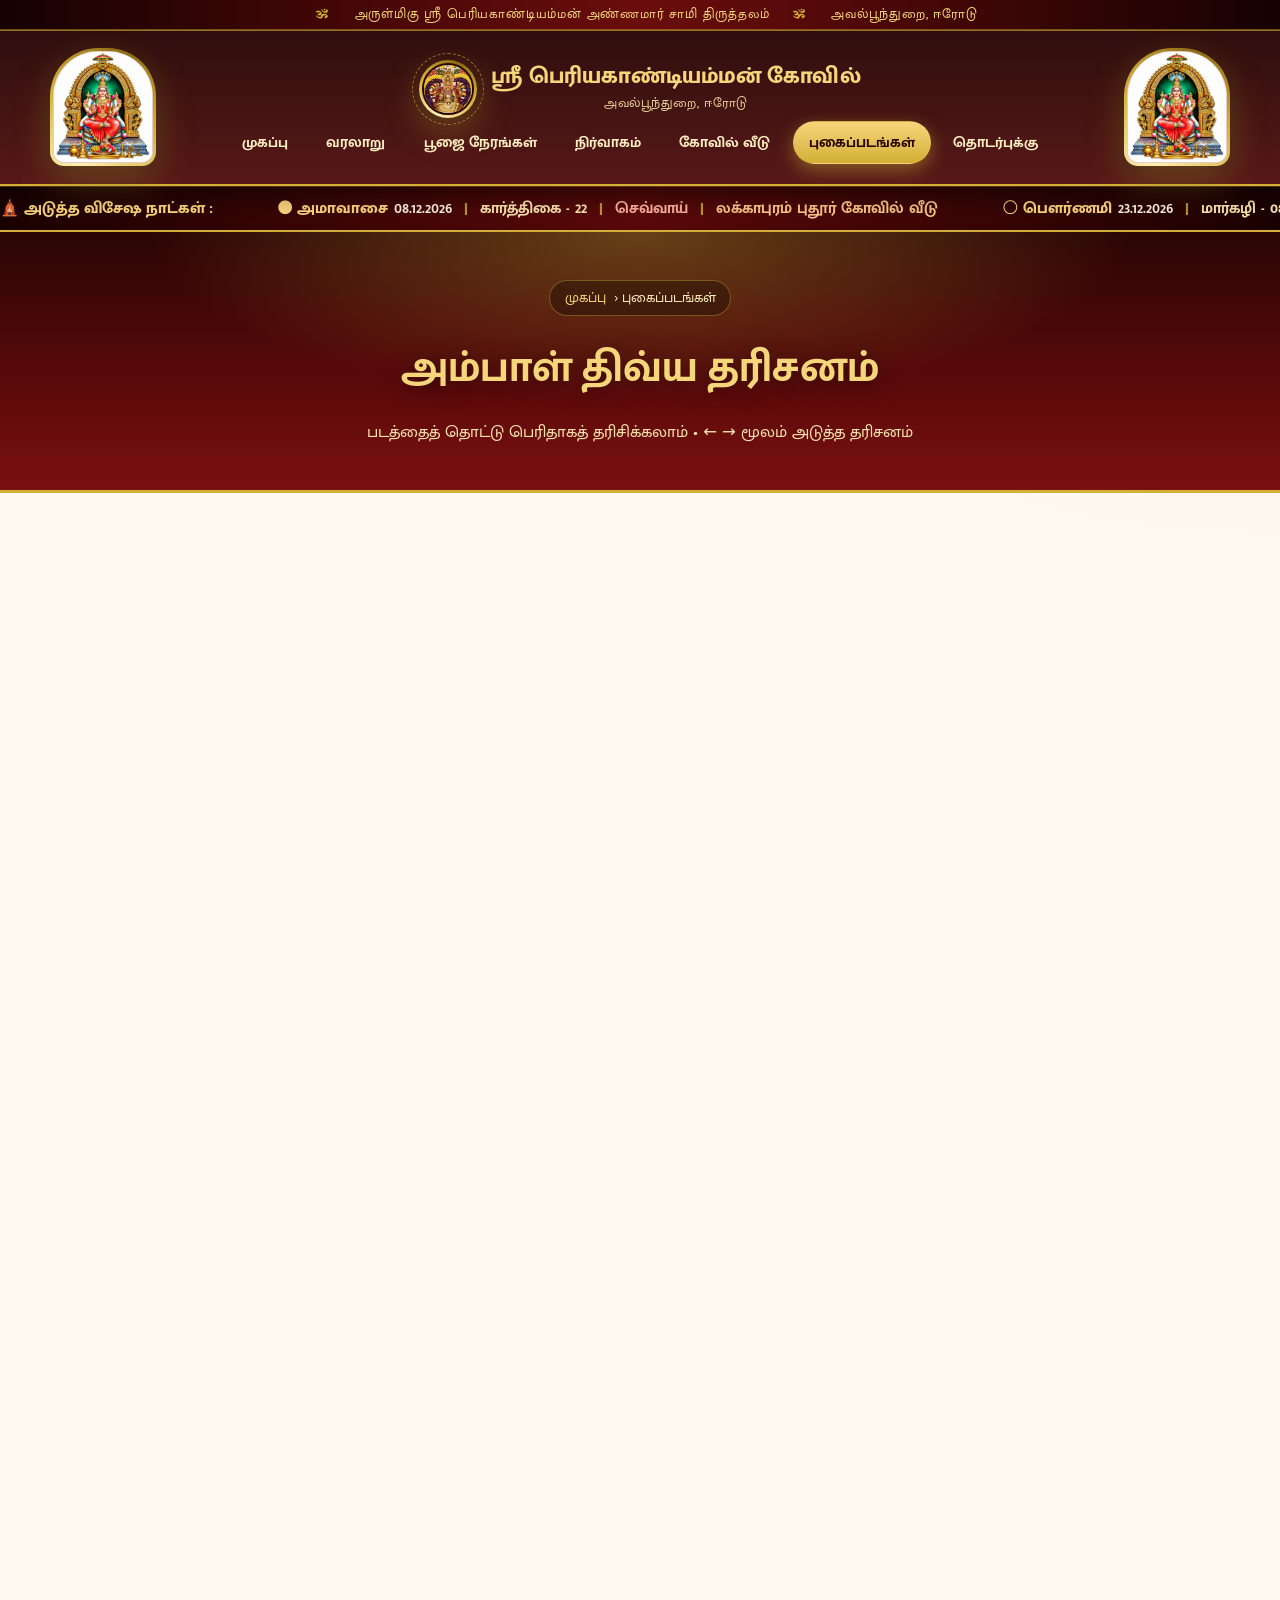
<file: gallery.html>
<!DOCTYPE html>
<html lang="ta">
<head>
<meta charset="UTF-8">
<meta name="viewport" content="width=device-width, initial-scale=1">
<title>புகைப்படங்கள் - ஸ்ரீ பெரியகாண்டியம்மன் கோவில்</title>
<meta name="description" content="அம்பாள் திவ்ய தரிசனம் - ஸ்ரீ பெரியகாண்டியம்மன் கோவில் புகைப்படங்கள்.">
<link rel="preconnect" href="https://fonts.googleapis.com">
<link rel="preconnect" href="https://fonts.gstatic.com" crossorigin>
<link href="https://fonts.googleapis.com/css2?family=Mukta+Malar:wght@400;600;700;800&family=Cormorant+Garamond:wght@600;700&display=swap" rel="stylesheet">
<link rel="stylesheet" href="css/style.css">
<link rel="icon" href="assets/temple-2.jpg">
</head>
<body>
<div class="divine-strip"><span><span class="om">ॐ</span> &nbsp;அருள்மிகு ஸ்ரீ பெரியகாண்டியம்மன் அண்ணமார் சாமி திருத்தலம்&nbsp; <span class="om">ॐ</span> &nbsp;அவல்பூந்துறை, ஈரோடு</span></div>
<header>
  <div class="nav-container">
    <div class="header-samy header-samy-left"><img src="assets/samy-photo.jpg" alt="ஸ்ரீ பெரியகாண்டியம்மன்" loading="lazy" decoding="async"></div>
    <a class="brand" href="index.html"><span class="brand-medal"><img src="assets/temple-2.jpg" alt="ஸ்ரீ பெரியகாண்டியம்மன் கோவில்" loading="lazy" decoding="async"></span><span class="brand-text"><h1>ஸ்ரீ பெரியகாண்டியம்மன் கோவில்</h1><p>அவல்பூந்துறை, ஈரோடு</p></span></a>
    <div class="header-samy header-samy-right"><img src="assets/samy-photo.jpg" alt="ஸ்ரீ பெரியகாண்டியம்மன்" loading="lazy" decoding="async"></div>
    <button class="menu-btn" id="menu-btn" aria-controls="nav-links" aria-expanded="false" aria-label="Toggle menu">☰</button>
    <nav><ul id="nav-links">
      <li><a href="index.html" data-page="index">முகப்பு</a></li>
      <li><a href="history.html" data-page="history">வரலாறு</a></li>
      <li><a href="timings.html" data-page="timings">பூஜை நேரங்கள்</a></li>
      <li><a href="admin.html" data-page="admin">நிர்வாகம்</a></li>
      <li><a href="countries.html" data-page="countries">கோவில் வீடு</a></li>
      <li><a href="gallery.html" data-page="gallery">புகைப்படங்கள்</a></li>
      <li><a href="contact.html" data-page="contact">தொடர்புக்கு</a></li>
    </ul></nav>
  </div>
</header>
<div class="temple-marquee" id="temple-marquee"><div class="marquee-track" id="marquee-track"><span class="marquee-item">🛕 அடுத்த விசேஷ நாட்கள் ஏற்றப்படுகிறது…</span></div></div>

<main>
<div class="page-hero"><div class="wrap">
  <span class="crumb"><a href="index.html">முகப்பு</a> › புகைப்படங்கள்</span>
  <h2>அம்பாள் திவ்ய தரிசனம்</h2>
  <p>படத்தைத் தொட்டு பெரிதாகத் தரிசிக்கலாம் • ← → மூலம் அடுத்த தரிசனம்</p>
</div></div>

<section class="section"><div class="wrap">
  <div class="gallery-3d" id="gallery">
    <div class="g-item" data-tilt tabindex="0"><img class="fade" src="assets/temple-1.jpg" alt="" loading="lazy" decoding="async" width="800" height="600"><span class="g-zoom">⛶</span><div class="g-cap"></div></div>
    <div class="g-item" data-tilt tabindex="0"><img class="fade" src="assets/temple-2.jpg" alt="ஸ்ரீ பெரியகாண்டி அம்மன் அலங்காரம்" loading="lazy" decoding="async" width="800" height="600"><span class="g-zoom">⛶</span><div class="g-cap">ஸ்ரீ பெரியகாண்டி அம்மன் அலங்காரம்</div></div>
    <div class="g-item" data-tilt tabindex="0"><img class="fade" src="assets/temple-3.jpg" alt="" loading="lazy" decoding="async" width="800" height="600"><span class="g-zoom">⛶</span><div class="g-cap"></div></div>
    <div class="g-item" data-tilt tabindex="0"><img class="fade" src="assets/temple-4.jpg" alt="" loading="lazy" decoding="async" width="800" height="600"><span class="g-zoom">⛶</span><div class="g-cap"></div></div>
    <div class="g-item" data-tilt tabindex="0"><img class="fade" src="assets/temple-5.jpg" alt="" loading="lazy" decoding="async" width="800" height="600"><span class="g-zoom">⛶</span><div class="g-cap"></div></div>
    <div class="g-item" data-tilt tabindex="0"><img class="fade" src="assets/temple-6.jpg" alt="" loading="lazy" decoding="async" width="800" height="600"><span class="g-zoom">⛶</span><div class="g-cap"></div></div>
    <div class="g-item" data-tilt tabindex="0"><img class="fade" src="assets/temple-7.jpg" alt="" loading="lazy" decoding="async" width="800" height="600"><span class="g-zoom">⛶</span><div class="g-cap"></div></div>
    <div class="g-item" data-tilt tabindex="0"><img class="fade" src="assets/temple-8.jpg" alt="" loading="lazy" decoding="async" width="800" height="600"><span class="g-zoom">⛶</span><div class="g-cap"></div></div>
    <div class="g-item" data-tilt tabindex="0"><img class="fade" src="assets/temple-9.png" alt="" loading="lazy" decoding="async" width="800" height="600"><span class="g-zoom">⛶</span><div class="g-cap"></div></div>
    <div class="g-item" data-tilt tabindex="0"><img class="fade" src="assets/temple-10.png" alt="" loading="lazy" decoding="async" width="800" height="600"><span class="g-zoom">⛶</span><div class="g-cap"></div></div>
    <div class="g-item" data-tilt tabindex="0"><img class="fade" src="assets/temple-11.png" alt="" loading="lazy" decoding="async" width="800" height="600"><span class="g-zoom">⛶</span><div class="g-cap"></div></div>
  </div>
</div></section>
</main>

<div class="lightbox" id="lightbox" role="dialog" aria-modal="true" aria-label="புகைப்பட தரிசனம்">
  <button class="lb-close" aria-label="மூடு">✕</button>
  <button class="lb-btn lb-prev" aria-label="முந்தையது">‹</button>
  <figure><img src="assets/temple-1.jpg" alt=""><figcaption></figcaption></figure>
  <button class="lb-btn lb-next" aria-label="அடுத்தது">›</button>
</div>

<footer>
  <div class="foot-om">ॐ</div>
  <p><strong>ஸ்ரீ பெரியகாண்டியம்மன் கோவில்</strong> - அவல்பூந்துறை, ஈரோடு</p>
  <div class="foot-links"><a href="index.html">முகப்பு</a><a href="history.html">வரலாறு</a><a href="timings.html">பூஜை நேரங்கள்</a><a href="admin.html">நிர்வாகம்</a><a href="countries.html">கோவில் வீடு</a><a href="gallery.html">புகைப்படங்கள்</a><a href="contact.html">தொடர்புக்கு</a></div>
  <p>&copy; <span id="year">2026</span> அனைத்து உரிமைகளும் பாதுகாக்கப்பட்டவை.</p>
  <p><small>Developed by <a href="https://alphainfotech.org" target="_blank" rel="noopener">alphainfotech.org</a> (P.K.V)</small></p>
</footer>
<button class="to-top" id="toTop" aria-label="மேலே செல்">↑</button>
<script src="js/main.js" defer></script>
</body>
</html>
</file>
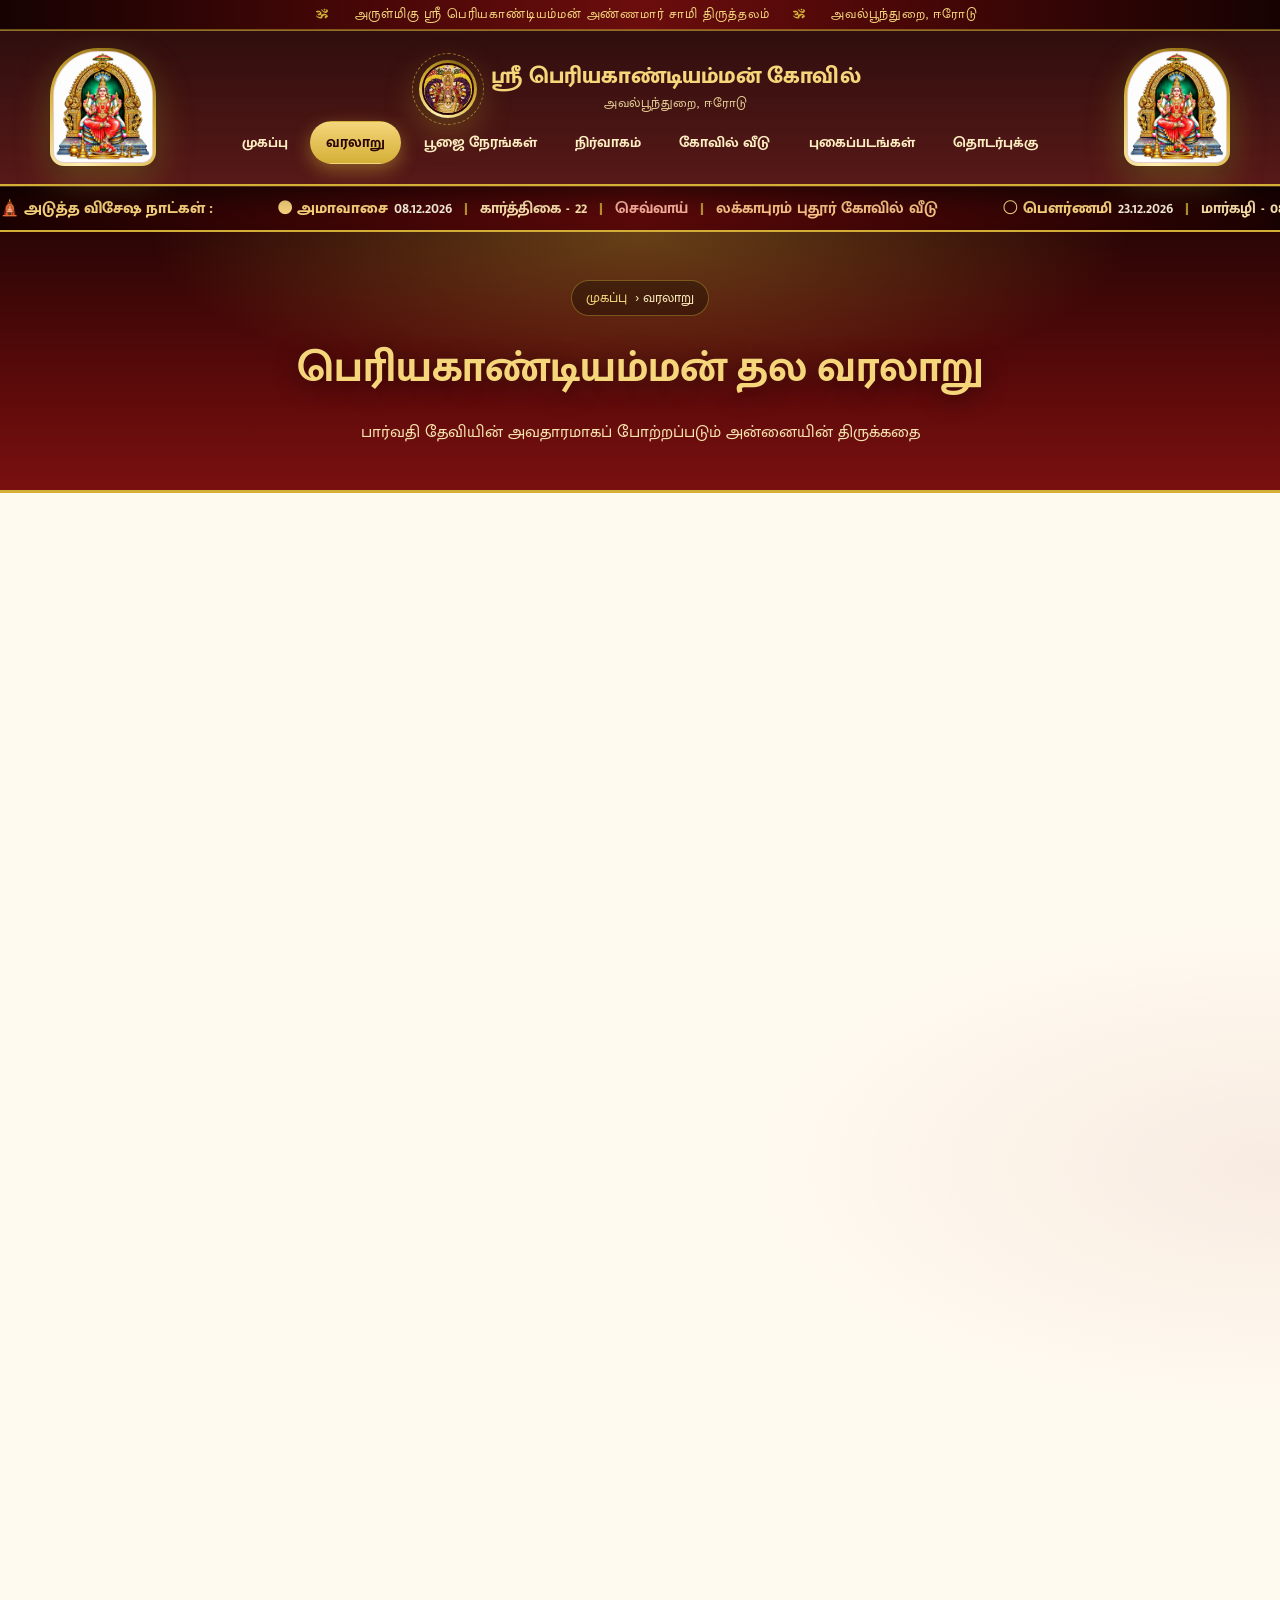
<file: history.html>
<!DOCTYPE html>
<html lang="ta">
<head>
<meta charset="UTF-8">
<meta name="viewport" content="width=device-width, initial-scale=1">
<title>வரலாறு - ஸ்ரீ பெரியகாண்டியம்மன் கோவில்</title>
<meta name="description" content="பெரியகாண்டியம்மன் தல வரலாறு மற்றும் முக்கிய நிகழ்வுகள் & வரலாற்று மைல்கற்கள்.">
<link rel="preconnect" href="https://fonts.googleapis.com">
<link rel="preconnect" href="https://fonts.gstatic.com" crossorigin>
<link href="https://fonts.googleapis.com/css2?family=Mukta+Malar:wght@400;600;700;800&family=Cormorant+Garamond:wght@600;700&display=swap" rel="stylesheet">
<link rel="stylesheet" href="css/style.css">
<link rel="icon" href="assets/temple-2.jpg">
</head>
<body>
<div class="divine-strip"><span><span class="om">ॐ</span> &nbsp;அருள்மிகு ஸ்ரீ பெரியகாண்டியம்மன் அண்ணமார் சாமி திருத்தலம்&nbsp; <span class="om">ॐ</span> &nbsp;அவல்பூந்துறை, ஈரோடு</span></div>
<header>
  <div class="nav-container">
    <div class="header-samy header-samy-left"><img src="assets/samy-photo.jpg" alt="ஸ்ரீ பெரியகாண்டியம்மன்" loading="lazy" decoding="async"></div>
    <a class="brand" href="index.html" aria-label="முகப்பு">
      <span class="brand-medal"><img src="assets/temple-2.jpg" alt="ஸ்ரீ பெரியகாண்டியம்மன் கோவில்" loading="lazy" decoding="async"></span>
      <span class="brand-text"><h1>ஸ்ரீ பெரியகாண்டியம்மன் கோவில்</h1><p>அவல்பூந்துறை, ஈரோடு</p></span>
    </a>
    <div class="header-samy header-samy-right"><img src="assets/samy-photo.jpg" alt="ஸ்ரீ பெரியகாண்டியம்மன்" loading="lazy" decoding="async"></div>
    <button class="menu-btn" id="menu-btn" aria-controls="nav-links" aria-expanded="false" aria-label="Toggle menu">☰</button>
    <nav><ul id="nav-links">
      <li><a href="index.html" data-page="index">முகப்பு</a></li>
      <li><a href="history.html" data-page="history">வரலாறு</a></li>
      <li><a href="timings.html" data-page="timings">பூஜை நேரங்கள்</a></li>
      <li><a href="admin.html" data-page="admin">நிர்வாகம்</a></li>
      <li><a href="countries.html" data-page="countries">கோவில் வீடு</a></li>
      <li><a href="gallery.html" data-page="gallery">புகைப்படங்கள்</a></li>
      <li><a href="contact.html" data-page="contact">தொடர்புக்கு</a></li>
    </ul></nav>
  </div>
</header>
<div class="temple-marquee" id="temple-marquee"><div class="marquee-track" id="marquee-track"><span class="marquee-item">🛕 அடுத்த விசேஷ நாட்கள் ஏற்றப்படுகிறது…</span></div></div>

<main>
<div class="page-hero"><div class="wrap">
  <span class="crumb"><a href="index.html">முகப்பு</a> › வரலாறு</span>
  <h2>பெரியகாண்டியம்மன் தல வரலாறு</h2>
  <p>பார்வதி தேவியின் அவதாரமாகப் போற்றப்படும் அன்னையின் திருக்கதை</p>
</div></div>

<section class="section"><div class="wrap">
  <div class="intro-3d reveal">
    <p>பெரியகாண்டியம்மன், பார்வதி தேவியின் அவதாரமாக கருதப்படுகிறார். கைலாயத்தில் குழந்தை இல்லாமல் தவமிருந்த ஐந்து தலை நாகத்தின் வேண்டுகோளுக்கிணங்கி, சிவபெருமான் பார்வதியை அந்த நாகத்திற்கு மகளாகப் பிறக்க அருள்கிறார். நாகம் அவளை அன்புடன் பெரியக்கா / பெரியகாண்டி என்று அழைத்து வளர்க்கிறது. பின்னர் சிவபெருமான், பெரியகாண்டியம்மனையும் ஏழு கன்னியரையும் பூலோகத்தில் உள்ள வீரமலைக்காட்டில் கடும் தவம் செய்ய அனுப்புகிறார். அவர்கள் பயணத்தின் போது தொட்டியம் காவிரி கரையில் பூஜைக்காக மண் கலசங்கள் கேட்க, மண்ணுடையான் மறுக்கிறான்.</p>
    <p>அம்மனின் அருளால் அவன் பானைகளில் நாகங்கள் தோன்ற, தனது தவறை உணர்ந்து மன்னிப்பு கேட்டு மண் கலசங்களை வழங்குகிறான். அம்மனும் அவனை ஆசீர்வதித்து, அவன் வம்சம் வளரும் என்று அருள் புரிகிறார்.</p>
    <p>காவிரியைக் கடக்கும் போது செல்லாண்டியம்மன் பெரியகாண்டியம்மனை சவால் விடுகிறார். இருவரும் தங்கள் கரகங்களை ஆற்றில் விடுகின்றனர். செல்லாண்டியம்மனின் பொன் கரகம் மூழ்க, பெரியகாண்டியம்மனின் மண் கரகம் திருப்பாற்கடல் சென்று மீண்டும் திரும்பி வருகிறது. இதன் மூலம் பெரியகாண்டியம்மன் வெற்றி பெறுகிறார். இந்த நிகழ்வை நினைவுகூரும் வகையில் இன்றும் தொட்டியம் காவிரியில் கரகம் விடும் திருவிழா நடைபெறுகிறது.</p>
    <p>அதன்பின் பெரியகாண்டியம்மன் வீரமலைக்காட்டில் தவத்தை நிறைவு செய்கிறார். அதே காலத்தில் பொன்னர், சங்கர் வீரமரணம் அடைகிறார்கள். பின்னர் பொன்னர், சங்கர், அருக்காணித்தங்கம், ஏழு கன்னியர் ஆகியோர் பெரியகாண்டியம்மனுடன் கைலாயம் செல்கின்றனர்.</p>
    <p>இந்த வரலாற்றின் காரணமாக, குறிப்பாக கொங்குக் குலாலர் சமூகத்தினர் பெரியகாண்டியம்மனையும் அண்ணமார்களையும் குலதெய்வமாக வழிபடுகின்றனர். அவர்களின் குழந்தைகளுக்கு பெரியண்ணன், சின்னண்ணன், பொன்னர், சங்கர், பெரியக்கா, தாமரையாள், அருக்காணி, தங்காயி, முத்தாயி, பவளாயி போன்ற தெய்வப் பெயர்களைச் சூட்டி வழிபடும் மரபு இன்றும் தொடர்கிறது. பெரியகாண்டியம்மன் அருளால் அனைவரும் நலமும் வளமும் பெறுவார்கள் என்பது பக்தர்களின் நம்பிக்கையாகும்.</p>
  </div>

  <div class="title-center reveal"><h2>முக்கிய நிகழ்வுகள் &amp; வரலாற்று மைல்கற்கள்</h2></div>
  <div class="timeline">
    <div class="timeline-item reveal"><div class="timeline-dot">🛕</div><div class="timeline-card"><span class="year-pill">2000</span><h3 class="event-title">முதல் மஹா கும்பாபிஷேகம்</h3><ul class="event-details"><li><span class="date-hi">தேதி:</span> 19.01.2000</li><li>அஷ்டபந்தன மஹா கும்பாபிஷேகம் சிறப்பாக நடைபெற்றது.</li><li>அவல்பூந்துறை பெரியகாண்டியம்மன் திருக்கோயிலின் முக்கிய மைல்கல்.</li></ul></div></div>
    <div class="timeline-item reveal"><div class="timeline-dot">🌾</div><div class="timeline-card"><span class="year-pill">2007</span><h3 class="event-title">பெரும் பொங்கல் விழா</h3><ul class="event-details"><li><span class="date-hi">தேதி:</span> 03–04.02.2007</li><li>இரண்டு நாட்கள் சிறப்பு வழிபாடு, அபிஷேகம், அன்னதானம் மற்றும் பக்தர்கள் பங்கேற்புடன் நடைபெற்றது.</li></ul></div></div>
    <div class="timeline-item reveal"><div class="timeline-dot">🛞</div><div class="timeline-card"><span class="year-pill">2008</span><h3 class="event-title">புதிய திருத்தேர் (ரதம்) &amp; வெள்ளோட்டம்</h3><ul class="event-details"><li><span class="date-hi">தேதி:</span> 20.04.2008</li><li>புதிய ரதத்திற்கு கும்பாபிஷேகம் செய்து முதல் வெள்ளோட்டம் நடத்தப்பட்டது.</li><li>அதன்பின் ஒவ்வொரு பௌர்ணமி மற்றும் அமாவாசையிலும் ரத உற்சவம் மற்றும் அன்னதானம் நடைபெற்று வருகிறது.</li></ul></div></div>
    <div class="timeline-item reveal"><div class="timeline-dot">🛕</div><div class="timeline-card"><span class="year-pill">2013</span><h3 class="event-title">இரண்டாவது மஹா கும்பாபிஷேகம்</h3><ul class="event-details"><li><span class="date-hi">தேதி:</span> 23.01.2013</li><li>அஷ்டபந்தன (சொர்ணபந்தன) மஹா கும்பாபிஷேகம் வேத மந்திரங்களுடன் நடைபெற்றது.</li><li>திருக்கோயில் புனரமைப்பு பணிகள் நிறைவடைந்தன.</li></ul></div></div>
    <div class="timeline-item reveal"><div class="timeline-dot">🌺</div><div class="timeline-card"><span class="year-pill">2014 – 2015</span><h3 class="event-title">கோடி அர்ச்சனை</h3><ul class="event-details"><li><span class="date-hi">காலம்:</span> 23.10.2014 – 31.01.2015</li><li>தொடர்ந்து 100 நாட்கள் தினமும் ஒரு லட்சம் அர்ச்சனை செய்யப்பட்டது.</li><li>மொத்தம் ஒரு கோடி அர்ச்சனைகள் ஸ்ரீ பெரியகாண்டியம்மனுக்கு சமர்ப்பிக்கப்பட்டன.</li></ul></div></div>
    <div class="timeline-item reveal"><div class="timeline-dot">🏛️</div><div class="timeline-card"><span class="year-pill">2017</span><h3 class="event-title">வீரப்பூர் படுகளத்தில் ஸ்ரீ பெரியகாண்டி அம்மனுக்கு கருங்கல் ஆலயம் அமைத்து கும்பாபிஷேகம்</h3><ul class="event-details"><li><span class="date-hi">தேதி:</span> 14.06.2017</li><li>கொங்கு குலாலர் பூந்துறை நாடு கோவில் வீடு பூசாரியார் மற்றும் அண்ணன்மார்களின் பங்களிப்பில் கருங்கல்லால் புதிய ஆலயம் கட்டப்பட்டது.</li><li>ஆலயத்திற்கு மஹா கும்பாபிஷேகம் சிறப்பாக நடைபெற்றது.</li><li>சுமார் பல ஆண்டுகளுக்கு முன் வீரப்பூர் படுகளத்தில் நமது கொங்கு குலாலர் பூந்துறை நாட்டைச் சார்ந்த முன்னோர்கள் ஸ்ரீ பெரியகாண்டி அம்மனுக்கு ஆலயம் அமைத்து வழிபட்டதாக கல்வெட்டு உண்டு.</li><li>அதனைத் தொடர்ந்து 2017 ஆம் ஆண்டு ஈரோடு மாவட்டம் பூந்துறை கிராமத்தில் கொங்கு குலாலர் வியாசரிசி கோத்திரம் 14 என்கின்ற 37 பூசாரியார் மற்றும் கோயில் வீட்டில் அண்ணன்மார்களின் ஒத்துழைப்புடன் வீரப்பூர் படுகளத்தில் கருங்கலில் ஸ்ரீ பெரியாண்டியம்மனுக்கு ஆலயம் அமைத்து 14.06.2017 அன்று சிறப்பாக கும்பாபிஷேகம் நடைபெற்றது.</li></ul></div></div>
    <div class="timeline-item reveal"><div class="timeline-dot">✨</div><div class="timeline-card"><span class="year-pill">2025</span><h3 class="event-title">மூன்றாவது மஹா கும்பாபிஷேகம்</h3><ul class="event-details"><li><span class="date-hi">தேதி:</span> 02.02.2025</li><li>கோயில் புனரமைப்பு, வர்ண வேலைகள் மற்றும் திருப்பணிகள் நிறைவடைந்த பின் நடைபெற்றது.</li><li>அஷ்டபந்தன (சொர்ணபந்தன) மஹா கும்பாபிஷேகம் சிறப்பாக நடைபெற்றது.</li><li>இலட்சக்கணக்கான பக்தர்கள் கலந்து கொண்டு அன்னையின் அருளைப் பெற்றனர்.</li></ul></div></div>
  </div>
</div></section>
</main>

<footer>
  <div class="foot-om">ॐ</div>
  <p><strong>ஸ்ரீ பெரியகாண்டியம்மன் கோவில்</strong> - அவல்பூந்துறை, ஈரோடு</p>
  <div class="foot-links"><a href="index.html">முகப்பு</a><a href="history.html">வரலாறு</a><a href="timings.html">பூஜை நேரங்கள்</a><a href="admin.html">நிர்வாகம்</a><a href="countries.html">கோவில் வீடு</a><a href="gallery.html">புகைப்படங்கள்</a><a href="contact.html">தொடர்புக்கு</a></div>
  <p>&copy; <span id="year">2026</span> அனைத்து உரிமைகளும் பாதுகாக்கப்பட்டவை.</p>
  <p><small>Developed by <a href="https://alphainfotech.org" target="_blank" rel="noopener">alphainfotech.org</a> (P.K.V)</small></p>
</footer>
<button class="to-top" id="toTop" aria-label="மேலே செல்">↑</button>
<script src="js/main.js" defer></script>
</body>
</html>
</file>
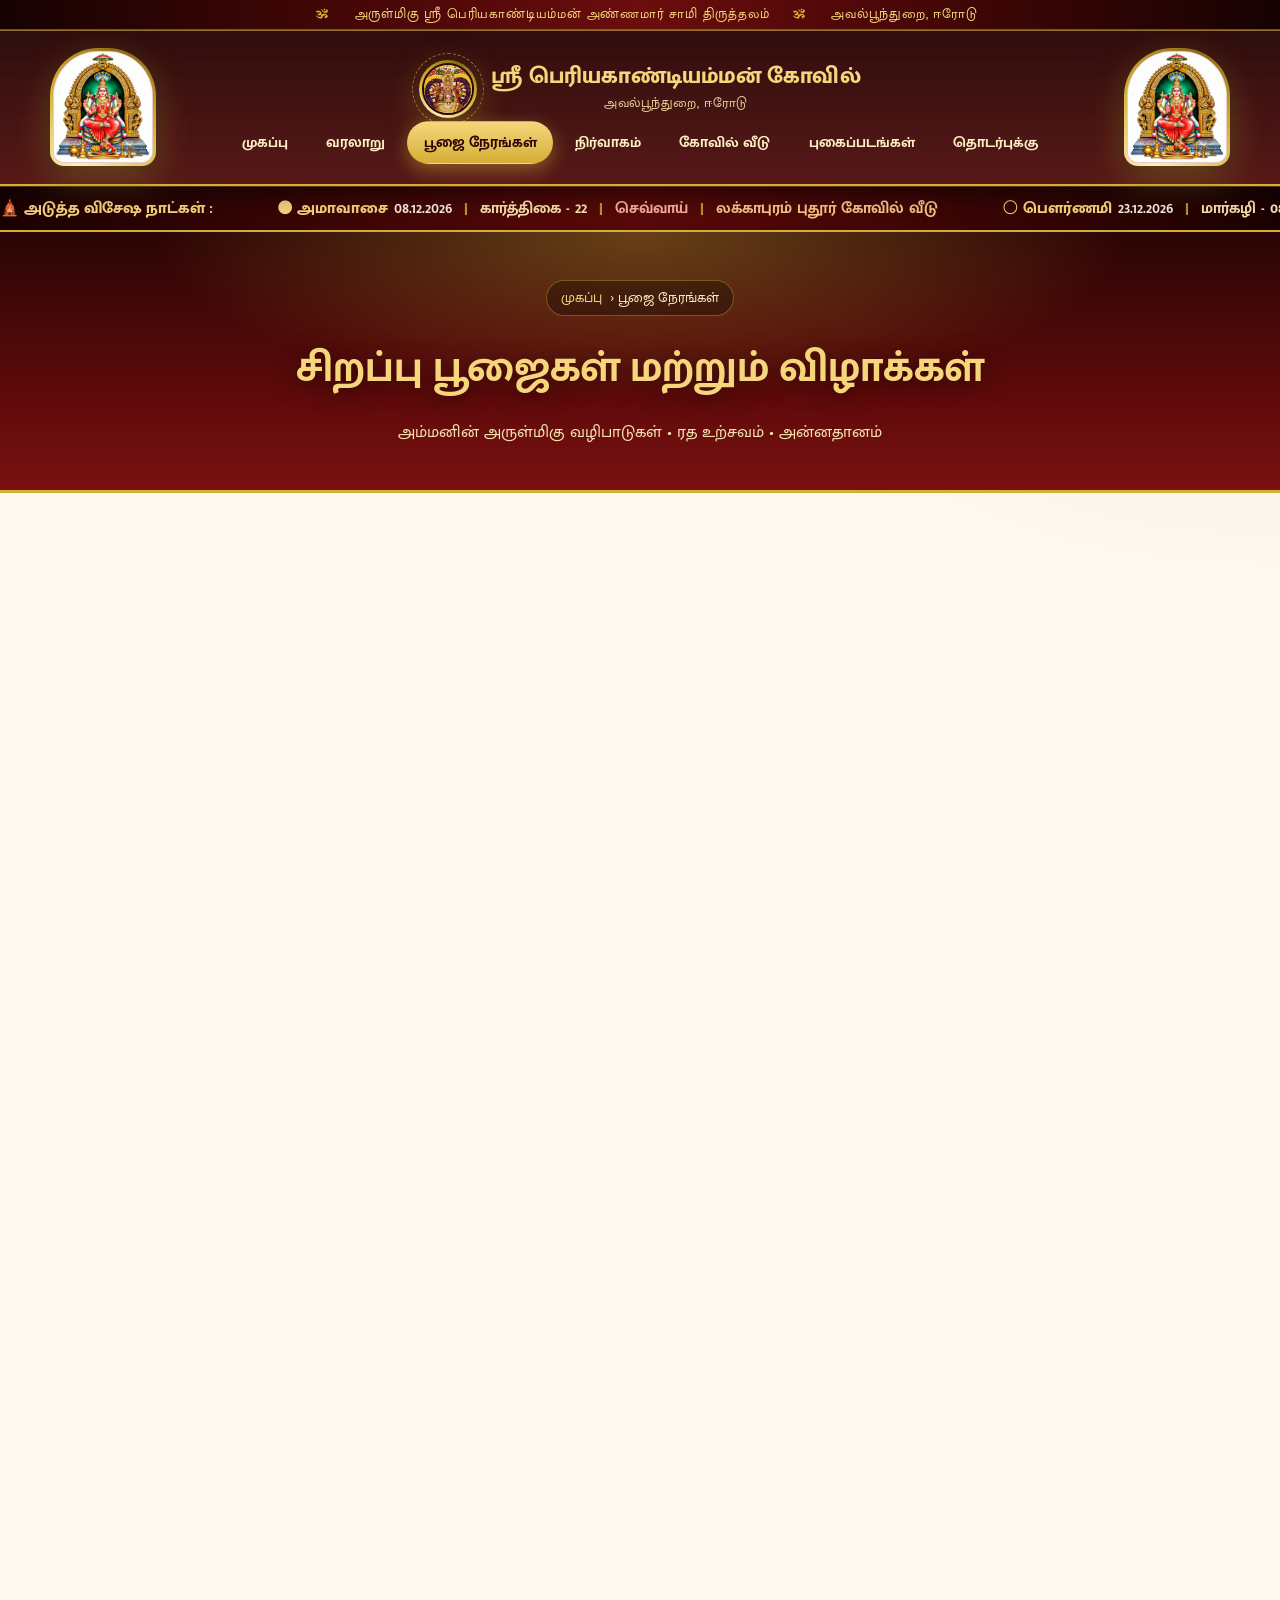
<file: timings.html>
<!DOCTYPE html>
<html lang="ta">
<head>
<meta charset="UTF-8">
<meta name="viewport" content="width=device-width, initial-scale=1">
<title>பூஜை &amp; விசேஷ நாட்கள் - ஸ்ரீ பெரியகாண்டியம்மன் கோவில்</title>
<meta name="description" content="சிறப்பு பூஜைகள், விழாக்கள் மற்றும் அமாவாசை, பௌர்ணமி, திருவிழா நாட்களின் விவரங்கள் - ஸ்ரீ பெரியகாண்டியம்மன் கோவில்.">
<link rel="preconnect" href="https://fonts.googleapis.com">
<link rel="preconnect" href="https://fonts.gstatic.com" crossorigin>
<link href="https://fonts.googleapis.com/css2?family=Mukta+Malar:wght@400;600;700;800&family=Cormorant+Garamond:wght@600;700&display=swap" rel="stylesheet">
<link rel="stylesheet" href="css/style.css">
<link rel="icon" href="assets/temple-2.jpg">
</head>
<body>
<div class="divine-strip"><span><span class="om">ॐ</span> &nbsp;அருள்மிகு ஸ்ரீ பெரியகாண்டியம்மன் அண்ணமார் சாமி திருத்தலம்&nbsp; <span class="om">ॐ</span> &nbsp;அவல்பூந்துறை, ஈரோடு</span></div>
<header>
  <div class="nav-container">
    <div class="header-samy header-samy-left"><img src="assets/samy-photo.jpg" alt="ஸ்ரீ பெரியகாண்டியம்மன்" loading="lazy" decoding="async"></div>
    <a class="brand" href="index.html"><span class="brand-medal"><img src="assets/temple-2.jpg" alt="ஸ்ரீ பெரியகாண்டியம்மன் கோவில்" loading="lazy" decoding="async"></span><span class="brand-text"><h1>ஸ்ரீ பெரியகாண்டியம்மன் கோவில்</h1><p>அவல்பூந்துறை, ஈரோடு</p></span></a>
    <div class="header-samy header-samy-right"><img src="assets/samy-photo.jpg" alt="ஸ்ரீ பெரியகாண்டியம்மன்" loading="lazy" decoding="async"></div>
    <button class="menu-btn" id="menu-btn" aria-controls="nav-links" aria-expanded="false" aria-label="Toggle menu">☰</button>
    <nav><ul id="nav-links">
      <li><a href="index.html" data-page="index">முகப்பு</a></li>
      <li><a href="history.html" data-page="history">வரலாறு</a></li>
      <li><a href="timings.html" data-page="timings">பூஜை நேரங்கள்</a></li>
      <li><a href="admin.html" data-page="admin">நிர்வாகம்</a></li>
      <li><a href="countries.html" data-page="countries">கோவில் வீடு</a></li>
      <li><a href="gallery.html" data-page="gallery">புகைப்படங்கள்</a></li>
      <li><a href="contact.html" data-page="contact">தொடர்புக்கு</a></li>
    </ul></nav>
  </div>
</header>
<div class="temple-marquee" id="temple-marquee"><div class="marquee-track" id="marquee-track"><span class="marquee-item">🛕 அடுத்த விசேஷ நாட்கள் ஏற்றப்படுகிறது…</span></div></div>

<main>
<div class="page-hero"><div class="wrap">
  <span class="crumb"><a href="index.html">முகப்பு</a> › பூஜை நேரங்கள்</span>
  <h2>சிறப்பு பூஜைகள் மற்றும் விழாக்கள்</h2>
  <p>அம்மனின் அருள்மிகு வழிபாடுகள் • ரத உற்சவம் • அன்னதானம்</p>
</div></div>

<section class="section"><div class="wrap">
  <div class="pooja-layout reveal">
    <div class="pooja-tabs" role="tablist" aria-label="சிறப்பு பூஜைகள்">
      <button class="pooja-tab active" data-tab="amavasai" role="tab" aria-selected="true"><span class="t-icon">🌑</span> அமாவாசை பூஜை</button>
      <button class="pooja-tab" data-tab="pournami" role="tab" aria-selected="false"><span class="t-icon">🌕</span> பௌர்ணமி பூஜை</button>
      <button class="pooja-tab" data-tab="navarathri" role="tab" aria-selected="false"><span class="t-icon">🪔</span> நவராத்திரி பூஜை</button>
      <button class="pooja-tab" data-tab="chithirai" role="tab" aria-selected="false"><span class="t-icon">🌿</span> சித்திரை சிறப்பு பூஜை</button>
      <button class="pooja-tab" data-tab="aadi" role="tab" aria-selected="false"><span class="t-icon">🎋</span> ஆடி பௌர்ணமி பூஜை</button>
      <button class="pooja-tab" data-tab="karthigai" role="tab" aria-selected="false"><span class="t-icon">🔥</span> திருக்கார்த்திகை பூஜை</button>
      <button class="pooja-tab" data-tab="sivarathiri" role="tab" aria-selected="false"><span class="t-icon">🔱</span> மாசி சிவராத்திரி</button>
      <button class="pooja-tab" data-tab="kumbabishekam" role="tab" aria-selected="false"><span class="t-icon">🛕</span> கும்பாபிஷேக ஆண்டு விழா</button>
    </div>
    <div class="pooja-panel">
      <div class="pooja-pane active" data-pane="amavasai">
        <h3>🌑 அமாவாசை பூஜை</h3>
        <p>அமாவாசை பூஜை அன்று காலை அபிஷேகத்துடன் ஆரம்பித்து மதியம் 1 மணியளவில் மஹா தீபாராதனை மற்றும் இரவு 7.00 மணிக்கு ரத ஓட்டம் நடைபெற்று வருகிறது.</p>
        <p>இந்த பூஜையை ஒவ்வொரு கோயில் வீட்டு பூசாரியார் மற்றும் அவரைச் சார்ந்த கோயில் வீட்டு அண்ணன்மார்கள் இச்செலவை ஏற்று நடத்தி வருகிறார்கள்.</p>
      </div>
      <div class="pooja-pane" data-pane="pournami">
        <h3>🌕 பௌர்ணமி பூஜை</h3>
        <p>பௌர்ணமி அன்று மாலை 5 மணிக்கு கணபதி ஹோமத்துடன் பூஜை ஆரம்பிக்கப்பட்டு, தாய்மார்களின் குத்துவிளக்கு பூஜையும் நடைபெறும். ரத ஓட்டமும், ஊஞ்சல் பாட்டும், அதைத் தொடர்ந்து சிறப்பு பூஜையும், பிரசாதம் வழங்கியும் அன்னதானமும் நடைபெற்று வருகிறது.</p>
        <p>நமது கோயிலில் ரதம் ஓட்டுபவர்களுக்கு நன்கொடையாக ஆயிரம் ரூபாய் பெற்றுக்கொண்டு பரிவட்டம் கட்டி சாமி பிரசாதம் வழங்கப்படுகிறது.</p>
      </div>
      <div class="pooja-pane" data-pane="navarathri">
        <h3>🪔 நவராத்திரி பூஜை</h3>
      <p><strong>📅 11.10.2026 முதல் 19.10.2026 வரை ஒன்பது நாட்கள் நவராத்திரி பூஜை நடைபெறும்.</strong></p>
        <p>ஒவ்வொரு ஆண்டும் நவராத்திரி பூஜையானது 9 நாட்கள் நவராத்திரி கொலு வைத்து,
        தினந்தோறும் சிறப்பான முறையில் நெய்வேத்தியம் படைத்து,
        சிறப்பு பூஜையும், பிரசாதம் வழங்கியும், அன்னதானமும் நடைபெற்று வருகிறது.</p>
      </div>
      <div class="pooja-pane" data-pane="chithirai">
        <h3>🌿 சித்திரை சிறப்பு பூஜை</h3>
        <p>இத்திருக்கோயிலில் சித்திரை மாதம் 1ம் நாள் அன்று ஸ்ரீ பெரியகாண்டியம்மனுக்கு கனி வகைகளுடன் அலங்காரம் செய்து சிறப்பான பூஜை நடைபெறும்.</p>
        <p>சித்திரா பௌர்ணமி அன்று 1008 விளக்கு பூஜையும், தாய்மார்களின் குத்துவிளக்கு பூஜையும் நடைபெறும். நமது அம்பாளுக்கு மிகச்சிறப்பாக அலங்காரம் செய்யப்படும்.</p>
      </div>
      <div class="pooja-pane" data-pane="aadi">
        <h3>🎋 ஆடி பௌர்ணமி பூஜை</h3>
        <p>ஆடி பௌர்ணமி அன்று ஸ்ரீ பெரியகாண்டியம்மனுக்கு சிறப்பான வளையல் அலங்கார பூஜை செய்யப்பட்டு வருகிறது. இந்நாளில் அம்மனுக்கு பல வண்ண வளையல்களால் அலங்காரம் செய்து, சிறப்பு அபிஷேகம், அர்ச்சனை மற்றும் தீபாராதனை நடைபெறுகிறது.</p>
      </div>
      <div class="pooja-pane" data-pane="karthigai">
        <h3>🔥 திருக்கார்த்திகை பூஜை</h3>
        <p>ஐப்பசி பௌர்ணமி அன்று நமது அம்பாளுக்கு கனி வகை அணிவித்து சிறப்பான பூஜை செய்யப்படுகிறது.</p>
        <p>மேலும் திருக்கார்த்திகை பௌர்ணமி பூஜை அன்று நமது திருக்கோயில் வளாகத்தில் அண்ணாமலையார் தீபம் என்னும் திருக்கோடி விளக்கு ஏற்றி, 1008 விளக்கு பூஜையும், சிறப்பான பூ அலங்காரமும் செய்து, நாதசுரம் வாசிக்க, தாய்மார்களின் குத்துவிளக்கு பூஜை அம்பாளுக்கு மிகச்சிறப்பான முறையில் நடைபெற்றது.</p>
      </div>
      <div class="pooja-pane" data-pane="sivarathiri">
        <h3>🔱 மாசி சிவராத்திரி</h3>
        <p>மாசி மாதம் வரும் சிவராத்திரிக்கு முதல் நாள் மதியம் 3 மணியளவில் கோயிலில் உள்ள ஆயுதங்களை எடுத்து காவேரி ஆற்றங்கரை சென்று தீர்த்தம் முத்தரித்து பூஜை செய்து, மேளதாளத்துடன் எடுத்து வந்து சிவராத்திரி அதிகாலை 5 மணியளவில் அனைத்து தெய்வங்களுக்கும் அபிஷேகம் செய்து பல்லயம் படைத்து பூஜை செய்யப்படுகிறது.</p>
      </div>
      <div class="pooja-pane" data-pane="kumbabishekam">
        <h3>🛕 கும்பாபிஷேக ஆண்டு விழா</h3>
        <p>ஒவ்வொரு ஆண்டும் தை மாதத்தில் ஞாயிற்றுக்கிழமை அன்று கும்பாபிஷேக ஆண்டு விழா நடைபெறுகிறது.</p>
        <p>அன்று காலை கோமாதா பூஜையுடன் சிறப்பாக ஆரம்பிக்கப்பட்டு, விநாயகர் வழிபாடு, கலசபூஜை, 108 சங்காபிஷேகம் மற்றும் 108 பால் குட அபிஷேகத்துடன் நமது அம்பாளுக்கு தங்கக் கவசம் அணிவித்து மிகச்சிறப்பான அலங்காரம் செய்து பூஜை நடைபெறுகிறது.</p>
        <p>அன்னதானம் காலை முதல் நடைபெறுகிறது. அன்று இரவு ரத ஓட்டம் நடைபெறுகிறது.</p>
      </div>
    </div>
  </div>

  <div class="title-center reveal"><h2>அமாவாசை மற்றும் பௌர்ணமி தினங்கள் அன்று<br>இரவு 7.00 மணிக்கு ரத உற்சவம் நடைபெறும்.</h2></div>

  <div class="table-shell reveal">
    <div class="table-head"><span>🌑</span> அமாவாசை நாட்கள்</div>
    <div class="table-scroll"><table>
      <thead><tr><th>தேதி</th><th>தமிழ் தேதி</th><th>கிழமை</th><th>கோவில் வீடு</th></tr></thead>
      <tbody>
        <tr><td>17.04.2026</td><td>சித்திரை - 04</td><td>வெள்ளி</td><td>சூரமங்கலம்</td></tr>
        <tr><td>16.05.2026</td><td>வைகாசி - 02</td><td>சனி</td><td>வெள்ளமுத்துக்கவுண்டன் வலசு</td></tr>
        <tr><td>14.06.2026</td><td>வைகாசி - 31</td><td>ஞாயிறு</td><td>P.K. வேலம்பாளையம் மேற்கு</td></tr>
        <tr><td>14.07.2026</td><td>ஆனி - 30</td><td>செவ்வாய்</td><td>கனகபுரம்</td></tr>
        <tr><td>12.08.2026</td><td>ஆடி - 27</td><td>புதன்</td><td>கோபி, ஏழூர்</td></tr>
        <tr><td>10.09.2026</td><td>ஆவணி - 24</td><td>வியாழன்</td><td>கொடமாண்டப்பட்டி</td></tr>
        <tr><td>10.10.2026</td><td>புரட்டாசி - 23</td><td>சனி</td><td>பவானி</td></tr>
        <tr><td>08.11.2026</td><td>ஐப்பசி - 22</td><td>ஞாயிறு</td><td>தாதம்பட்டி</td></tr>
        <tr><td>08.12.2026</td><td>கார்த்திகை - 22</td><td>செவ்வாய்</td><td>லக்காபுரம் புதூர்</td></tr>
        <tr><td>07.01.2027</td><td>மார்கழி - 23</td><td>வியாழன்</td><td>நாமக்கல் ஏழூர்</td></tr>
        <tr><td>06.02.2027</td><td>தை - 23</td><td>சனி</td><td>கூட்டாத்துப்பட்டி</td></tr>
        <tr><td>08.03.2027</td><td>மாசி - 24</td><td>திங்கள்</td><td>சென்னிமலை</td></tr>
        <tr><td>06.04.2027</td><td>பங்குனி - 23</td><td>செவ்வாய்</td><td>பெரியூர் மேற்கு</td></tr>
      </tbody>
    </table></div>
  </div>

  <div class="table-shell reveal">
    <div class="table-head"><span>🌕</span> பௌர்ணமி நாட்கள்</div>
    <div class="table-scroll"><table>
      <thead><tr><th>தேதி</th><th>தமிழ் தேதி</th><th>கிழமை</th></tr></thead>
      <tbody>
        <tr><td>01.05.2026</td><td>சித்திரை - 18</td><td>வெள்ளி</td></tr>
        <tr><td>30.05.2026</td><td>வைகாசி - 16</td><td>சனி</td></tr>
        <tr><td>29.06.2026</td><td>ஆனி - 15</td><td>திங்கள்</td></tr>
        <tr><td>29.07.2026</td><td>ஆடி - 13</td><td>புதன்</td></tr>
        <tr><td>27.08.2026</td><td>ஆவணி - 10</td><td>வியாழன்</td></tr>
        <tr><td>26.09.2026</td><td>புரட்டாசி - 09</td><td>சனி</td></tr>
        <tr><td>25.10.2026</td><td>ஐப்பசி - 08</td><td>ஞாயிறு</td></tr>
        <tr><td>24.11.2026</td><td>கார்த்திகை - 08</td><td>செவ்வாய்</td></tr>
        <tr><td>23.12.2026</td><td>மார்கழி - 08</td><td>புதன்</td></tr>
        <tr><td>22.01.2027</td><td>தை - 08</td><td>வெள்ளி</td></tr>
        <tr><td>20.02.2027</td><td>மாசி - 08</td><td>சனி</td></tr>
        <tr><td>21.03.2027</td><td>பங்குனி - 07</td><td>ஞாயிறு</td></tr>
      </tbody>
    </table></div>
  </div>

  <div class="table-shell reveal">
    <div class="table-head"><span>🎉</span> திருவிழா / சிறப்பு நாட்கள்</div>
    <div class="table-scroll"><table>
      <thead><tr><th>தேதி</th><th>நிகழ்வு</th><th>தமிழ் தேதி</th><th>கிழமை</th></tr></thead>
      <tbody><tr><td>01.02.2026</td><td>கும்பாபிஷேக ஆண்டு விழா</td><td>தை- 18</td><td>ஞாயிறு</td></tr></tbody>
    </table></div>
  </div>
</div></section>
</main>

<footer>
  <div class="foot-om">ॐ</div>
  <p><strong>ஸ்ரீ பெரியகாண்டியம்மன் கோவில்</strong> - அவல்பூந்துறை, ஈரோடு</p>
  <div class="foot-links"><a href="index.html">முகப்பு</a><a href="history.html">வரலாறு</a><a href="timings.html">பூஜை நேரங்கள்</a><a href="admin.html">நிர்வாகம்</a><a href="countries.html">கோவில் வீடு</a><a href="gallery.html">புகைப்படங்கள்</a><a href="contact.html">தொடர்புக்கு</a></div>
  <p>&copy; <span id="year">2026</span> அனைத்து உரிமைகளும் பாதுகாக்கப்பட்டவை.</p>
  <p><small>Developed by <a href="https://alphainfotech.org" target="_blank" rel="noopener">alphainfotech.org</a> (P.K.V)</small></p>
</footer>
<button class="to-top" id="toTop" aria-label="மேலே செல்">↑</button>
<script src="js/main.js" defer></script>
</body>
</html>
</file>
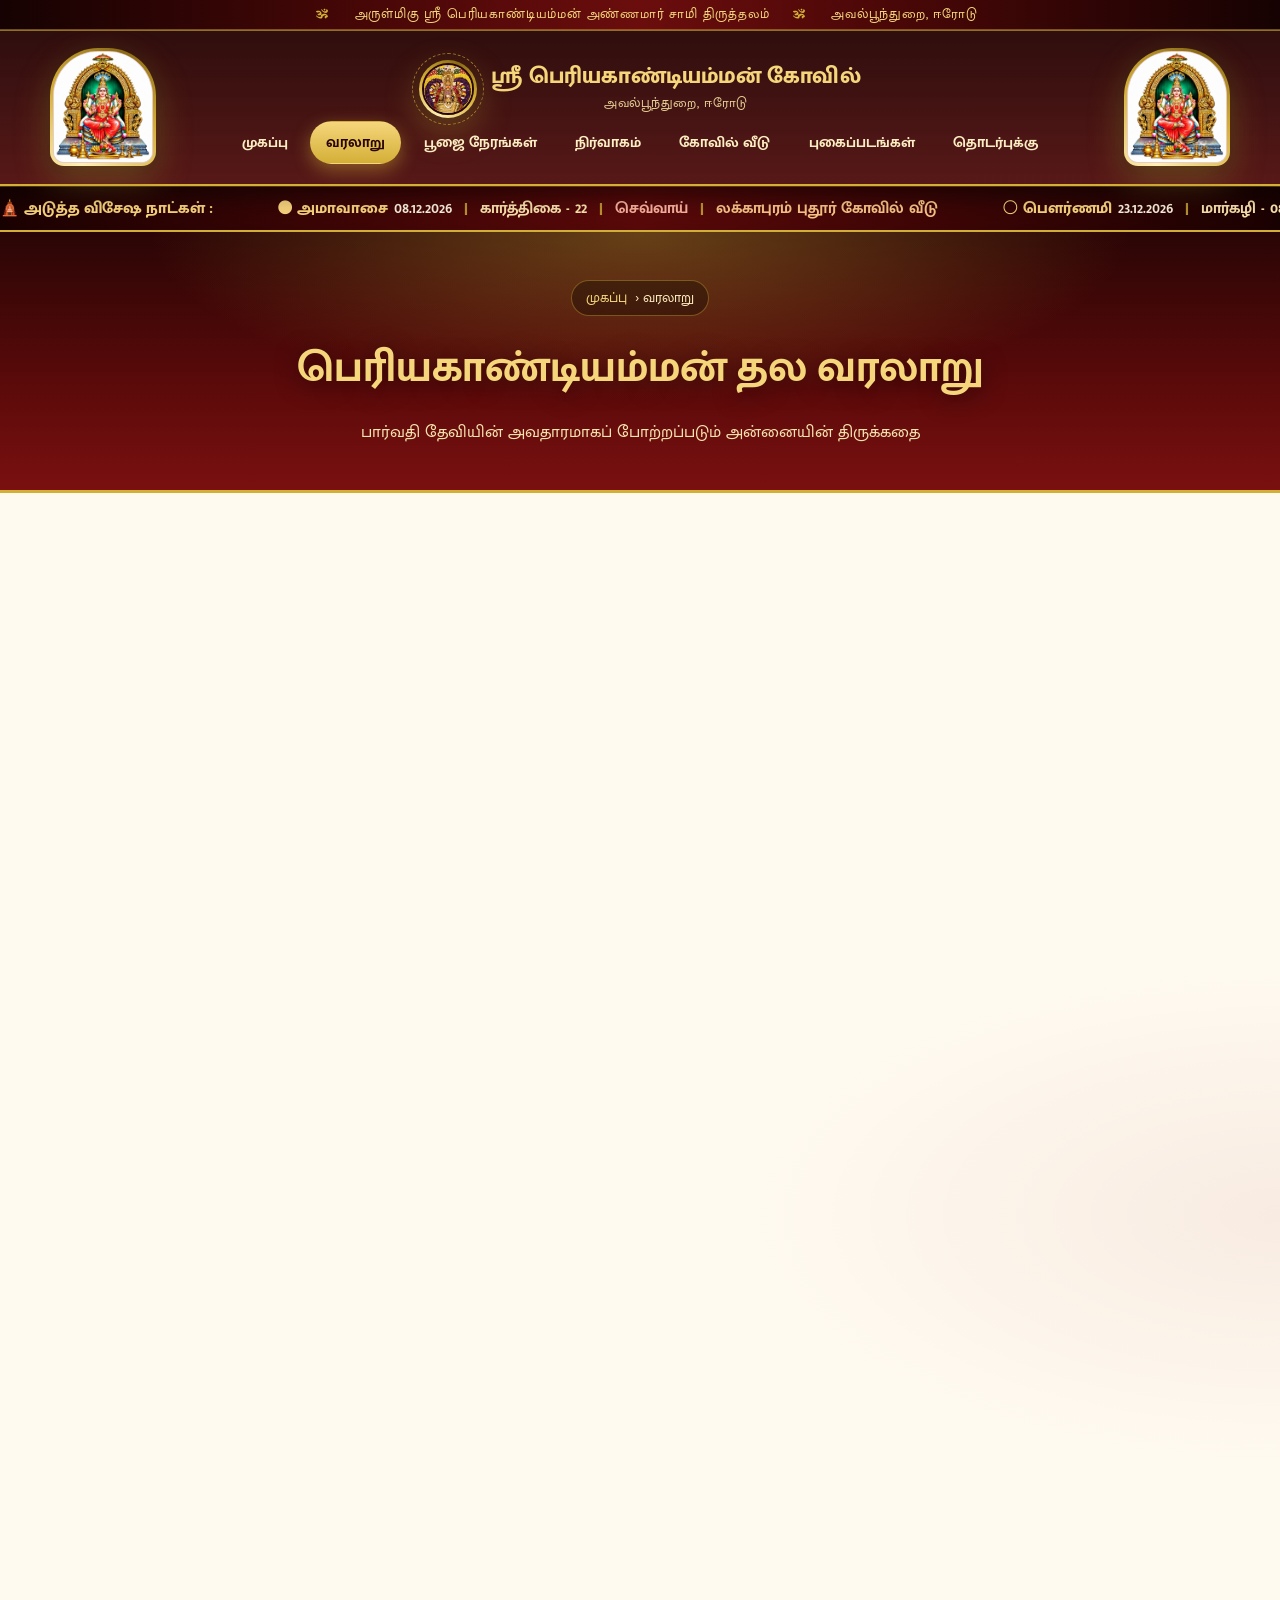
<file: website/history.html>
<!DOCTYPE html>
<html lang="ta">
<head>
<meta charset="UTF-8">
<meta name="viewport" content="width=device-width, initial-scale=1">
<title>வரலாறு - ஸ்ரீ பெரியகாண்டியம்மன் கோவில்</title>
<meta name="description" content="பெரியகாண்டியம்மன் தல வரலாறு மற்றும் முக்கிய நிகழ்வுகள் & வரலாற்று மைல்கற்கள்.">
<link rel="preconnect" href="https://fonts.googleapis.com">
<link rel="preconnect" href="https://fonts.gstatic.com" crossorigin>
<link href="https://fonts.googleapis.com/css2?family=Mukta+Malar:wght@400;600;700;800&family=Cormorant+Garamond:wght@600;700&display=swap" rel="stylesheet">
<link rel="stylesheet" href="css/style.css">
<link rel="icon" href="assets/temple-2.jpg">
</head>
<body>
<div class="divine-strip"><span><span class="om">ॐ</span> &nbsp;அருள்மிகு ஸ்ரீ பெரியகாண்டியம்மன் அண்ணமார் சாமி திருத்தலம்&nbsp; <span class="om">ॐ</span> &nbsp;அவல்பூந்துறை, ஈரோடு</span></div>
<header>
  <div class="nav-container">
    <div class="header-samy header-samy-left"><img src="assets/samy-photo.jpg" alt="ஸ்ரீ பெரியகாண்டியம்மன்" loading="lazy" decoding="async"></div>
    <a class="brand" href="index.html" aria-label="முகப்பு">
      <span class="brand-medal"><img src="assets/temple-2.jpg" alt="ஸ்ரீ பெரியகாண்டியம்மன் கோவில்" loading="lazy" decoding="async"></span>
      <span class="brand-text"><h1>ஸ்ரீ பெரியகாண்டியம்மன் கோவில்</h1><p>அவல்பூந்துறை, ஈரோடு</p></span>
    </a>
    <div class="header-samy header-samy-right"><img src="assets/samy-photo.jpg" alt="ஸ்ரீ பெரியகாண்டியம்மன்" loading="lazy" decoding="async"></div>
    <button class="menu-btn" id="menu-btn" aria-controls="nav-links" aria-expanded="false" aria-label="Toggle menu">☰</button>
    <nav><ul id="nav-links">
      <li><a href="index.html" data-page="index">முகப்பு</a></li>
      <li><a href="history.html" data-page="history">வரலாறு</a></li>
      <li><a href="timings.html" data-page="timings">பூஜை நேரங்கள்</a></li>
      <li><a href="admin.html" data-page="admin">நிர்வாகம்</a></li>
      <li><a href="countries.html" data-page="countries">கோவில் வீடு</a></li>
      <li><a href="gallery.html" data-page="gallery">புகைப்படங்கள்</a></li>
      <li><a href="contact.html" data-page="contact">தொடர்புக்கு</a></li>
    </ul></nav>
  </div>
</header>
<div class="temple-marquee" id="temple-marquee"><div class="marquee-track" id="marquee-track"><span class="marquee-item">🛕 அடுத்த விசேஷ நாட்கள் ஏற்றப்படுகிறது…</span></div></div>

<main>
<div class="page-hero"><div class="wrap">
  <span class="crumb"><a href="index.html">முகப்பு</a> › வரலாறு</span>
  <h2>பெரியகாண்டியம்மன் தல வரலாறு</h2>
  <p>பார்வதி தேவியின் அவதாரமாகப் போற்றப்படும் அன்னையின் திருக்கதை</p>
</div></div>

<section class="section"><div class="wrap">
  <div class="intro-3d reveal">
    <p>பெரியகாண்டியம்மன், பார்வதி தேவியின் அவதாரமாக கருதப்படுகிறார். கைலாயத்தில் குழந்தை இல்லாமல் தவமிருந்த ஐந்து தலை நாகத்தின் வேண்டுகோளுக்கிணங்கி, சிவபெருமான் பார்வதியை அந்த நாகத்திற்கு மகளாகப் பிறக்க அருள்கிறார். நாகம் அவளை அன்புடன் பெரியக்கா / பெரியகாண்டி என்று அழைத்து வளர்க்கிறது. பின்னர் சிவபெருமான், பெரியகாண்டியம்மனையும் ஏழு கன்னியரையும் பூலோகத்தில் உள்ள வீரமலைக்காட்டில் கடும் தவம் செய்ய அனுப்புகிறார். அவர்கள் பயணத்தின் போது தொட்டியம் காவிரி கரையில் பூஜைக்காக மண் கலசங்கள் கேட்க, மண்ணுடையான் மறுக்கிறான்.</p>
    <p>அம்மனின் அருளால் அவன் பானைகளில் நாகங்கள் தோன்ற, தனது தவறை உணர்ந்து மன்னிப்பு கேட்டு மண் கலசங்களை வழங்குகிறான். அம்மனும் அவனை ஆசீர்வதித்து, அவன் வம்சம் வளரும் என்று அருள் புரிகிறார்.</p>
    <p>காவிரியைக் கடக்கும் போது செல்லாண்டியம்மன் பெரியகாண்டியம்மனை சவால் விடுகிறார். இருவரும் தங்கள் கரகங்களை ஆற்றில் விடுகின்றனர். செல்லாண்டியம்மனின் பொன் கரகம் மூழ்க, பெரியகாண்டியம்மனின் மண் கரகம் திருப்பாற்கடல் சென்று மீண்டும் திரும்பி வருகிறது. இதன் மூலம் பெரியகாண்டியம்மன் வெற்றி பெறுகிறார். இந்த நிகழ்வை நினைவுகூரும் வகையில் இன்றும் தொட்டியம் காவிரியில் கரகம் விடும் திருவிழா நடைபெறுகிறது.</p>
    <p>அதன்பின் பெரியகாண்டியம்மன் வீரமலைக்காட்டில் தவத்தை நிறைவு செய்கிறார். அதே காலத்தில் பொன்னர், சங்கர் வீரமரணம் அடைகிறார்கள். பின்னர் பொன்னர், சங்கர், அருக்காணித்தங்கம், ஏழு கன்னியர் ஆகியோர் பெரியகாண்டியம்மனுடன் கைலாயம் செல்கின்றனர்.</p>
    <p>இந்த வரலாற்றின் காரணமாக, குறிப்பாக கொங்குக் குலாலர் சமூகத்தினர் பெரியகாண்டியம்மனையும் அண்ணமார்களையும் குலதெய்வமாக வழிபடுகின்றனர். அவர்களின் குழந்தைகளுக்கு பெரியண்ணன், சின்னண்ணன், பொன்னர், சங்கர், பெரியக்கா, தாமரையாள், அருக்காணி, தங்காயி, முத்தாயி, பவளாயி போன்ற தெய்வப் பெயர்களைச் சூட்டி வழிபடும் மரபு இன்றும் தொடர்கிறது. பெரியகாண்டியம்மன் அருளால் அனைவரும் நலமும் வளமும் பெறுவார்கள் என்பது பக்தர்களின் நம்பிக்கையாகும்.</p>
    <h3>வீரப்பூர் படுகளத்தில் ஸ்ரீ பெரியகாண்டி அம்மனுக்கு கருங்கல் ஆலயம் அமைத்து கும்பாபிஷேகம்</h3>
    <p>சுமார் பல ஆண்டுகளுக்கு முன் வீரப்பூர் படுகளத்தில் நமது கொங்கு குலாலர் பூந்துறை நாட்டைச் சார்ந்த முன்னோர்கள் ஸ்ரீ பெரியகாண்டி அம்மனுக்கு ஆலயம் அமைத்து வழிபட்டதாக கல்வெட்டு உண்டு.</p>
    <p>அதனைத் தொடர்ந்து 2017 ஆம் ஆண்டு ஈரோடு மாவட்டம் பூந்துறை கிராமத்தில் கொங்கு குலாலர் வியாசரிசி கோத்திரம் 14 என்கின்ற 37 பூசாரியார் மற்றும் கோயில் வீட்டில் அண்ணன்மார்களின் ஒத்துழைப்புடன் வீரப்பூர் படுகளத்தில் கருங்கலில் ஸ்ரீ பெரியாண்டியம்மனுக்கு ஆலயம் அமைத்து 14.6.2017 அன்று சிறப்பாக கும்பாபிஷேகம் நடைபெற்றது.</p>
  </div>

  <div class="title-center reveal"><h2>முக்கிய நிகழ்வுகள் &amp; வரலாற்று மைல்கற்கள்</h2></div>
  <div class="timeline">
    <div class="timeline-item reveal"><div class="timeline-dot">🛕</div><div class="timeline-card"><span class="year-pill">2000</span><h3 class="event-title">முதல் மஹா கும்பாபிஷேகம்</h3><ul class="event-details"><li><span class="date-hi">தேதி:</span> 19.01.2000</li><li>அஷ்டபந்தன மஹா கும்பாபிஷேகம் சிறப்பாக நடைபெற்றது.</li><li>அவல்பூந்துறை பெரியகாண்டியம்மன் திருக்கோயிலின் முக்கிய மைல்கல்.</li></ul></div></div>
    <div class="timeline-item reveal"><div class="timeline-dot">🌾</div><div class="timeline-card"><span class="year-pill">2007</span><h3 class="event-title">பெரும் பொங்கல் விழா</h3><ul class="event-details"><li><span class="date-hi">தேதி:</span> 03–04.02.2007</li><li>இரண்டு நாட்கள் சிறப்பு வழிபாடு, அபிஷேகம், அன்னதானம் மற்றும் பக்தர்கள் பங்கேற்புடன் நடைபெற்றது.</li></ul></div></div>
    <div class="timeline-item reveal"><div class="timeline-dot">🛞</div><div class="timeline-card"><span class="year-pill">2008</span><h3 class="event-title">புதிய திருத்தேர் (ரதம்) &amp; வெள்ளோட்டம்</h3><ul class="event-details"><li><span class="date-hi">தேதி:</span> 20.04.2008</li><li>புதிய ரதத்திற்கு கும்பாபிஷேகம் செய்து முதல் வெள்ளோட்டம் நடத்தப்பட்டது.</li><li>அதன்பின் ஒவ்வொரு பௌர்ணமி மற்றும் அமாவாசையிலும் ரத உற்சவம் மற்றும் அன்னதானம் நடைபெற்று வருகிறது.</li></ul></div></div>
    <div class="timeline-item reveal"><div class="timeline-dot">🛕</div><div class="timeline-card"><span class="year-pill">2013</span><h3 class="event-title">இரண்டாவது மஹா கும்பாபிஷேகம்</h3><ul class="event-details"><li><span class="date-hi">தேதி:</span> 23.01.2013</li><li>அஷ்டபந்தன (சொர்ணபந்தன) மஹா கும்பாபிஷேகம் வேத மந்திரங்களுடன் நடைபெற்றது.</li><li>திருக்கோயில் புனரமைப்பு பணிகள் நிறைவடைந்தன.</li></ul></div></div>
    <div class="timeline-item reveal"><div class="timeline-dot">🌺</div><div class="timeline-card"><span class="year-pill">2014 – 2015</span><h3 class="event-title">கோடி அர்ச்சனை</h3><ul class="event-details"><li><span class="date-hi">காலம்:</span> 23.10.2014 – 31.01.2015</li><li>தொடர்ந்து 100 நாட்கள் தினமும் ஒரு லட்சம் அர்ச்சனை செய்யப்பட்டது.</li><li>மொத்தம் ஒரு கோடி அர்ச்சனைகள் ஸ்ரீ பெரியகாண்டியம்மனுக்கு சமர்ப்பிக்கப்பட்டன.</li></ul></div></div>
    <div class="timeline-item reveal"><div class="timeline-dot">🏛️</div><div class="timeline-card"><span class="year-pill">2017</span><h3 class="event-title">வீரப்பூர் கருங்கல் ஆலய கும்பாபிஷேகம்</h3><ul class="event-details"><li><span class="date-hi">தேதி:</span> 14.06.2017</li><li>கொங்கு குலாளர் பூந்துறை நாடு கோவில் வீடு பூசாரியார் மற்றும் அண்ணன்மார்களின் பங்களிப்பில் கருங்கல்லால் புதிய ஆலயம் கட்டப்பட்டது.</li><li>ஆலயத்திற்கு மஹா கும்பாபிஷேகம் சிறப்பாக நடைபெற்றது.</li></ul></div></div>
    <div class="timeline-item reveal"><div class="timeline-dot">✨</div><div class="timeline-card"><span class="year-pill">2025</span><h3 class="event-title">மூன்றாவது மஹா கும்பாபிஷேகம்</h3><ul class="event-details"><li><span class="date-hi">தேதி:</span> 02.02.2025</li><li>கோயில் புனரமைப்பு, வர்ண வேலைகள் மற்றும் திருப்பணிகள் நிறைவடைந்த பின் நடைபெற்றது.</li><li>அஷ்டபந்தன (சொர்ணபந்தன) மஹா கும்பாபிஷேகம் சிறப்பாக நடைபெற்றது.</li><li>இலட்சக்கணக்கான பக்தர்கள் கலந்து கொண்டு அன்னையின் அருளைப் பெற்றனர்.</li></ul></div></div>
  </div>
</div></section>
</main>

<footer>
  <div class="foot-om">ॐ</div>
  <p><strong>ஸ்ரீ பெரியகாண்டியம்மன் கோவில்</strong> - அவல்பூந்துறை, ஈரோடு</p>
  <div class="foot-links"><a href="index.html">முகப்பு</a><a href="history.html">வரலாறு</a><a href="timings.html">பூஜை நேரங்கள்</a><a href="admin.html">நிர்வாகம்</a><a href="countries.html">கோவில் வீடு</a><a href="gallery.html">புகைப்படங்கள்</a><a href="contact.html">தொடர்புக்கு</a></div>
  <p>&copy; <span id="year">2026</span> அனைத்து உரிமைகளும் பாதுகாக்கப்பட்டவை.</p>
  <p><small>Developed by <a href="https://alphainfotech.org" target="_blank" rel="noopener">alphainfotech.org</a> (P.K.V)</small></p>
</footer>
<button class="to-top" id="toTop" aria-label="மேலே செல்">↑</button>
<script src="js/main.js" defer></script>
</body>
</html>
</file>
<file: website/css/style.css>
/* ============================================================
   SRI PERIYAKANDIAMMAN TEMPLE — PREMIUM DEVOTIONAL 3D THEME
   Pure HTML/CSS/JS • No framework • GPU-efficient 3D
   Palette: deep maroon + temple gold + sacred cream
   UPDATED: header brand centered on line 1, nav centered on line 2
   ============================================================ */
:root{
  --maroon-950:#260404;
  --maroon-900:#4a0707;
  --maroon:#8b0000;
  --maroon-light:#b81d1d;
  --gold:#d4af37;
  --gold-deep:#a67c1a;
  --gold-light:#f5d67b;
  --gold-pale:#fff3c4;
  --cream:#fffaf0;
  --cream-2:#fff5dd;
  --ink:#2b1410;
  --muted:#6f5b4a;
  --navy:#0b0e2a;
  --navy-2:#10163f;
  --white:#ffffff;
  --shadow-sm:0 4px 14px rgba(60,10,10,.10);
  --shadow:0 14px 40px rgba(60,10,10,.14);
  --shadow-gold:0 12px 34px rgba(212,175,55,.35);
  --radius:18px;
  --radius-sm:12px;
  --header-h:142px;   /* two stacked rows: brand + nav */
  --marquee-h:44px;
  --font-tamil:"Mukta Malar","Noto Sans Tamil","Latha",system-ui,sans-serif;
  --font-display:"Cormorant Garamond","Mukta Malar",serif;
}
*{margin:0;padding:0;box-sizing:border-box}
html{scroll-behavior:smooth}
html,body{width:100%;overflow-x:hidden}
body{
  font-family:var(--font-tamil);
  background:
    radial-gradient(1200px 500px at 50% -80px, rgba(212,175,55,.14), transparent 60%),
    radial-gradient(900px 420px at 100% 8%, rgba(139,0,0,.06), transparent 60%),
    var(--cream);
  color:var(--ink);
  line-height:1.75;
  font-size:16.5px;
  display:flex;flex-direction:column;min-height:100vh;
  padding-top:calc(30px + var(--header-h) + var(--marquee-h));
}
body::before{
  /* subtle kolam dot texture — pure CSS, zero image cost */
  content:"";position:fixed;inset:0;pointer-events:none;z-index:0;opacity:.5;
  background-image:radial-gradient(rgba(166,124,26,.14) 1.2px, transparent 1.3px);
  background-size:26px 26px;
  mask-image:linear-gradient(to bottom, black 0, transparent 46%);
}
img{display:block;max-width:100%;height:auto}
a{color:inherit}
button,input,select,textarea{font:inherit}
::selection{background:var(--maroon);color:var(--gold-pale)}

/* ---------- utility ---------- */
.wrap{width:min(1200px,92%);margin:0 auto;position:relative;z-index:1}
main{flex:1;position:relative;z-index:1}
section{content-visibility:auto;contain-intrinsic-size:auto 600px}

/* ---------- divine top strip ---------- */
.divine-strip{
  position:fixed;top:0;left:0;right:0;z-index:1201;
  height:30px;display:flex;align-items:center;justify-content:center;
  background:linear-gradient(90deg,#160202,#4a0707 30%,#6b0d0d 50%,#4a0707 70%,#160202);
  color:var(--gold-light);font-size:.82rem;letter-spacing:.06em;
  border-bottom:1px solid rgba(212,175,55,.45);
  white-space:nowrap;overflow:hidden;
}
.divine-strip span{padding:0 14px}
.divine-strip .om{color:var(--gold);font-weight:800}

/* ---------- header (CENTERED, 2 ROWS) ---------- */
header{
  position:fixed;top:30px;left:0;right:0;z-index:1200;
  background:linear-gradient(180deg, rgba(38,4,4,.96), rgba(74,7,7,.93));
  backdrop-filter:blur(14px);-webkit-backdrop-filter:blur(14px);
  border-bottom:2px solid var(--gold);
  box-shadow:0 10px 30px rgba(0,0,0,.35), 0 1px 0 rgba(212,175,55,.6) inset;
}
.nav-container{
  position:relative;
  width:min(1280px,94%);margin:0 auto;
  display:flex;flex-direction:column;align-items:center;justify-content:center;
  gap:10px;min-height:var(--header-h);padding:12px 0 10px;
}
.header-samy{
  position:absolute;top:50%;transform:translateY(-50%);
  width:106px;height:118px;
  border-radius:48px 48px 14px 14px;padding:3px;
  background:conic-gradient(from 20deg,#8a6a14,var(--gold),#fff0b3,var(--gold),#8a6a14);
  box-shadow:var(--shadow-gold), 0 6px 20px rgba(0,0,0,.5);
  z-index:10;overflow:hidden;
  transition:transform .3s ease, box-shadow .3s ease;
}
.header-samy:hover{
  transform:translateY(-50%) scale(1.05);
  box-shadow:0 0 24px rgba(212,175,55,.75), 0 8px 24px rgba(0,0,0,.6);
}
.header-samy img{
  width:100%;height:100%;
  object-fit:contain;
  border-radius:45px 45px 11px 11px;
  background:#fff;
  border:1px solid rgba(139,0,0,.2);
}
.header-samy-left{left:12px}
.header-samy-right{right:12px}
.brand{
  display:flex;align-items:center;justify-content:center;gap:14px;
  text-decoration:none;min-width:0;max-width:100%;
}
.brand-medal{
  width:58px;height:58px;border-radius:50%;flex-shrink:0;position:relative;
  padding:3px;background:conic-gradient(from 20deg,#8a6a14,var(--gold),#fff0b3,var(--gold),#8a6a14);
  box-shadow:var(--shadow-gold), 0 4px 14px rgba(0,0,0,.4);
  transform:translateZ(0);
}
.brand-medal img{width:100%;height:100%;object-fit:cover;border-radius:50%;border:2px solid #2a0505}
.brand-medal::after{
  content:"";position:absolute;inset:-7px;border-radius:50%;pointer-events:none;
  border:1px dashed rgba(212,175,55,.65);animation:spinSlow 26s linear infinite;
}
@keyframes spinSlow{to{transform:rotate(360deg)}}
.brand-text{display:flex;flex-direction:column;justify-content:center;align-items:center;min-width:0;text-align:center}
.brand-text h1{
  font-size:clamp(1.02rem,2.1vw,1.42rem);line-height:1.3;color:var(--gold-light);
  font-weight:800;letter-spacing:.01em;white-space:normal;text-wrap:balance;
}
.brand-text p{font-size:.82rem;color:#f3dd9e;opacity:.92;letter-spacing:.04em}

/* nav row — centered under the name */
nav{margin:0;width:100%}
nav ul{
  display:flex;list-style:none;gap:6px;align-items:center;
  flex-wrap:wrap;justify-content:center;
}
nav a{
  color:#ffeec2;text-decoration:none;font-weight:700;font-size:.94rem;
  padding:.5rem .95rem;border-radius:999px;position:relative;white-space:nowrap;
  transition:color .25s, background .25s, transform .25s;
  border:1px solid transparent;
}
nav a:hover{color:#fff;background:rgba(212,175,55,.14);border-color:rgba(212,175,55,.35)}
nav a:focus-visible{outline:2px solid var(--gold-light);outline-offset:3px}
nav a.active{color:#2a0505;background:linear-gradient(180deg,var(--gold-light),var(--gold));box-shadow:0 6px 18px rgba(212,175,55,.45)}

.menu-btn{
  display:none;width:56px;height:56px;border-radius:50%;
  position:absolute;top:50%;right:0;transform:translateY(-50%);
  border:2px solid rgba(212,175,55,.8);background:radial-gradient(circle at 30% 25%, rgba(255,245,200,.18), rgba(212,175,55,.12) 40%, rgba(74,7,7,.85) 70%);
  color:transparent;font-size:0;align-items:center;justify-content:center;cursor:pointer;
  box-shadow:0 0 0 4px rgba(212,175,55,.12), 0 12px 28px rgba(0,0,0,.22), inset 0 0 18px rgba(212,175,55,.18);
}
.menu-btn::before,
.menu-btn::after{
  content:"";position:absolute;left:50%;transform:translateX(-50%);width:26px;height:4px;border-radius:999px;background:var(--gold-light);box-shadow:0 0 0 1px rgba(0,0,0,.08);
}
.menu-btn::before{top:19px;box-shadow:0 9px 0 var(--gold-light), 0 -9px 0 var(--gold-light)}
.menu-btn::after{display:none}

/* ---------- marquee ---------- */
.temple-marquee{
  position:fixed;top:calc(30px + var(--header-h));left:0;right:0;z-index:1100;
  background-color:#1d0303;                                   /* solid fallback — band never goes pale */
  background-image:linear-gradient(90deg,#1d0303,#3c0606 24%,#5c0a0a 50%,#3c0606 76%,#1d0303);
  border-top:1px solid rgba(212,175,55,.35);
  border-bottom:2px solid var(--gold);
  box-shadow:0 8px 20px rgba(0,0,0,.28) inset;
  overflow:hidden;display:flex;align-items:center;
  min-height:var(--marquee-h);padding:.5rem 0;
}
.marquee-track{display:flex;width:max-content;align-items:center;animation:marquee var(--marquee-duration,30s) linear infinite;will-change:transform}
.temple-marquee:hover .marquee-track{animation-play-state:paused}
.marquee-item{display:flex;align-items:center;white-space:nowrap;color:#fff6e2;font-weight:600;font-size:.98rem;padding-right:64px}
.marquee-lead{color:#ffd980;font-weight:800}
.marquee-label{color:#ffd980;font-weight:800;margin-right:6px}
.marquee-tamil-date{color:#ffe7b0;font-weight:700}
.marquee-event-name{color:#fff;font-weight:700}
.marquee-house{color:#ffc98a;font-weight:700}
.marquee-day{color:#ffb4a0;font-weight:700}
.marquee-sep{color:var(--gold);font-weight:800;margin:0 12px;opacity:.85}
@keyframes marquee{from{transform:translate3d(0,0,0)}to{transform:translate3d(-50%,0,0)}}

/* ---------- hero 3D stage ---------- */
.hero-stage{position:relative;overflow:clip;isolation:isolate;background:#1a0303}
.hero-bg{position:absolute;inset:-6%;z-index:0;will-change:transform;transform:translateZ(0)}
.hero-bg img{width:100%;height:100%;object-fit:cover;transform:scale(1.08);filter:saturate(1.12) contrast(1.04)}
.hero-veil{position:absolute;inset:0;z-index:1;
  background:
    radial-gradient(900px 420px at 50% 12%, rgba(212,175,55,.28), transparent 62%),
    linear-gradient(180deg, rgba(26,3,3,.62) 0%, rgba(74,7,7,.78) 48%, rgba(20,2,2,.92) 100%);
}
.hero-mandala{
  position:absolute;z-index:1;left:50%;top:8%;width:min(720px,120vw);aspect-ratio:1;transform:translateX(-50%);
  opacity:.28;pointer-events:none;
  background:
    repeating-conic-gradient(from 0deg, rgba(212,175,55,.5) 0 1.2deg, transparent 1.2deg 9deg),
    radial-gradient(circle, transparent 58%, rgba(212,175,55,.5) 59%, transparent 61%, rgba(212,175,55,.35) 66%, transparent 68%);
  border-radius:50%;
  mask-image:radial-gradient(circle, black 62%, transparent 71%);
  animation:spinSlow 90s linear infinite;
}
#diya-canvas{position:absolute;inset:0;z-index:2;pointer-events:none}
.hero-inner{position:relative;z-index:3;width:min(1080px,92%);margin:0 auto;padding:clamp(3.2rem,7vw,6.2rem) 0 clamp(2.6rem,5vw,4.2rem);text-align:center;perspective:1200px}
.hero-kicker{
  display:inline-flex;align-items:center;gap:10px;color:#ffe9a8;font-weight:700;letter-spacing:.08em;font-size:.9rem;
  border:1px solid rgba(212,175,55,.55);background:rgba(0,0,0,.35);backdrop-filter:blur(8px);
  padding:.45rem 1.1rem;border-radius:999px;margin-bottom:1.2rem;
}
.hero-kicker .dot{width:8px;height:8px;border-radius:50%;background:var(--gold);box-shadow:0 0 12px 3px rgba(212,175,55,.9);animation:flick 1.6s ease-in-out infinite}
@keyframes flick{0%,100%{transform:scale(1);opacity:1}50%{transform:scale(.7);opacity:.65}}
.hero-card{
  background:linear-gradient(180deg, rgba(255,250,240,.97), rgba(255,243,214,.96));
  border-radius:26px;padding:clamp(1.6rem,4vw,3rem) clamp(1.2rem,4vw,3rem);
  border:1px solid rgba(212,175,55,.7);
  box-shadow:0 30px 80px rgba(0,0,0,.5), 0 0 0 6px rgba(212,175,55,.14), 0 0 60px rgba(212,175,55,.25);
  transform-style:preserve-3d;will-change:transform;position:relative;overflow:hidden;
}
.hero-card::before{
  content:"";position:absolute;inset:0;pointer-events:none;opacity:.9;
  background:radial-gradient(500px 160px at var(--mx,50%) 0%, rgba(212,175,55,.28), transparent 70%);
}
.hero-card .small-line{color:var(--maroon);font-size:clamp(1rem,2.2vw,1.22rem);line-height:1.9;max-width:820px;margin:0 auto 1rem}
.hero-card h2{
  font-family:var(--font-display);
  font-size:clamp(1.9rem,5.4vw,3.4rem);line-height:1.25;color:var(--maroon-900);font-weight:800;
  text-wrap:balance;transform:translateZ(46px);
  text-shadow:0 1px 0 #fff, 0 10px 30px rgba(139,0,0,.18);
}
.hero-card h2 .gold{
  /* deep temple-gold, legible on the cream card (old version washed out to near-white) */
  background:linear-gradient(180deg,#8a1414 0%,#a3400c 26%,#b8860b 55%,#9a6b0f 78%,#6d4708 100%);
  -webkit-background-clip:text;background-clip:text;color:#a3400c;
  -webkit-text-fill-color:transparent;
  text-shadow:none;
}
@supports not (background-clip:text){
  .hero-card h2 .gold{color:#a3400c;-webkit-text-fill-color:#a3400c}
}
.hero-orn{display:flex;align-items:center;justify-content:center;gap:14px;margin:1rem 0;color:var(--gold-deep);font-weight:800;letter-spacing:.3em}
.hero-orn::before,.hero-orn::after{content:"";height:2px;width:min(180px,26vw);background:linear-gradient(90deg,transparent,var(--gold),transparent);border-radius:2px}
.hero-actions{display:flex;gap:14px;justify-content:center;flex-wrap:wrap;margin-top:1.2rem;transform:translateZ(30px)}
.btn{
  display:inline-flex;align-items:center;gap:10px;text-decoration:none;font-weight:800;cursor:pointer;border:none;
  padding:.9rem 1.9rem;border-radius:999px;font-size:1.02rem;transition:transform .22s, box-shadow .22s, filter .22s;
  transform:translateZ(0);
}
.btn-gold{background:linear-gradient(180deg,#ffe9a3,var(--gold) 55%,#9c7414);color:#2a0505;box-shadow:0 12px 28px rgba(212,175,55,.5), 0 2px 0 #fff inset}
.btn-gold:hover{transform:translateY(-3px) scale(1.02);box-shadow:0 18px 40px rgba(212,175,55,.6)}
.btn-ghost{background:rgba(139,0,0,.06);color:var(--maroon-900);border:2px solid rgba(139,0,0,.25)}
.btn-ghost:hover{transform:translateY(-3px);border-color:var(--maroon)}
.hero-stats{display:grid;grid-template-columns:repeat(3,minmax(0,1fr));gap:14px;margin-top:1.6rem;transform:translateZ(22px)}
.hero-stat{background:rgba(74,7,7,.06);border:1px solid rgba(166,124,26,.35);border-radius:16px;padding:.9rem .6rem}
.hero-stat b{display:block;font-size:1.25rem;color:var(--maroon-900)}
.hero-stat span{font-size:.86rem;color:var(--muted);font-weight:600}
.hero-scroll{margin-top:1.4rem;color:#ffe9a8;font-size:.86rem;letter-spacing:.22em;opacity:.9}

/* ---------- section titles ---------- */
.section{padding:clamp(2.4rem,5vw,4rem) 0}
.page-hero{position:relative;overflow:hidden;background:linear-gradient(180deg,#2a0505,#5c0a0a 60%,#7a1010);border-bottom:3px solid var(--gold);text-align:center;color:#fff}
.page-hero::after{content:"";position:absolute;inset:0;background:radial-gradient(700px 240px at 50% 0%, rgba(212,175,55,.35), transparent 70%);pointer-events:none}
.page-hero .wrap{padding:3rem 0 2.6rem}
.page-hero h2{font-family:var(--font-display);font-size:clamp(1.7rem,4.6vw,2.7rem);color:var(--gold-light);text-shadow:0 4px 22px rgba(0,0,0,.5);text-wrap:balance}
.page-hero p{color:#f6e3ae;max-width:860px;margin:.7rem auto 0;line-height:1.9}
.page-hero .crumb{display:inline-flex;gap:8px;align-items:center;margin-bottom:.9rem;font-size:.86rem;color:#ffedbe;background:rgba(0,0,0,.3);border:1px solid rgba(212,175,55,.4);padding:.3rem .9rem;border-radius:999px}
.page-hero .crumb a{color:var(--gold-light);text-decoration:none}
.title-center{text-align:center;margin-bottom:2rem}
.title-center h2,.title-orn h2{font-family:var(--font-display);font-size:clamp(1.5rem,4vw,2.25rem);color:var(--maroon-900);display:inline-block;position:relative;padding-bottom:.6rem}
.title-center h2::after,.title-orn h2::after{content:"❋ ❋ ❋";display:block;font-size:.95rem;color:var(--gold-deep);letter-spacing:.4em;margin-top:.35rem}
.title-center p{color:var(--muted);max-width:760px;margin:.6rem auto 0}

/* ---------- 3D cards ---------- */
.grid-3{display:grid;grid-template-columns:repeat(auto-fit,minmax(280px,1fr));gap:1.4rem}
.grid-2{display:grid;grid-template-columns:repeat(2,minmax(0,1fr));gap:1.4rem}
.tilt{transform-style:preserve-3d;will-change:transform;transition:transform .25s ease, box-shadow .25s ease}
.card-3d{
  position:relative;background:linear-gradient(180deg,#fffdf6,#fff6df);
  border-radius:var(--radius);padding:1.9rem 1.5rem;text-align:center;overflow:hidden;
  border:1px solid rgba(212,175,55,.55);
  border-top:5px solid var(--gold);
  box-shadow:var(--shadow);
}
.card-3d::after{
  content:"";position:absolute;inset:0;pointer-events:none;opacity:0;transition:opacity .25s;
  background:radial-gradient(420px 220px at var(--mx,50%) var(--my,20%), rgba(212,175,55,.35), transparent 65%);
}
.card-3d:hover::after{opacity:1}
.card-3d:hover{box-shadow:var(--shadow-gold), var(--shadow)}
.card-3d h3{color:var(--maroon-900);margin-bottom:.4rem;font-size:1.2rem}
.card-3d .big-time{font-family:var(--font-display);font-size:2rem;font-weight:800;color:var(--maroon);letter-spacing:.02em;transform:translateZ(26px)}
.card-3d .icon-ring{
  width:64px;height:64px;margin:0 auto .9rem;border-radius:50%;display:grid;place-items:center;font-size:1.7rem;
  background:radial-gradient(circle at 30% 25%, #fff3c4, var(--gold) 60%, #8a6a14);
  box-shadow:0 10px 24px rgba(212,175,55,.5), 0 0 0 6px rgba(212,175,55,.16);
  transform:translateZ(34px);
}

/* opening hours premium */
.opening-stage{perspective:1400px}
.opening-shell{
  background:linear-gradient(180deg,#fffdf6,#fff4d6);
  border:2px solid var(--gold);border-radius:26px;padding:clamp(1.4rem,4vw,2.6rem);
  box-shadow:0 24px 70px rgba(60,10,10,.18), 0 0 0 8px rgba(212,175,55,.12);
  position:relative;overflow:hidden;
}
.opening-shell::before{
  content:"ॐ";position:absolute;right:-20px;top:-46px;font-size:13rem;line-height:1;opacity:.06;color:var(--maroon-900);font-family:var(--font-display);pointer-events:none;
}
.opening-grid{display:grid;grid-template-columns:repeat(2,minmax(0,1fr));gap:1.2rem;margin:1.4rem 0}
.opening-box{
  background:#fff;border:1.5px solid rgba(212,175,55,.6);border-radius:18px;padding:1.5rem 1rem;
  box-shadow:var(--shadow-sm);position:relative;overflow:hidden;
}
.opening-box::before{content:"";position:absolute;top:0;left:0;right:0;height:5px;background:linear-gradient(90deg,var(--maroon),var(--gold),var(--maroon))}
.opening-box h3{color:var(--maroon-900);font-size:1.3rem;margin-bottom:.5rem}
.opening-box p{font-size:1.15rem;color:#4a3a2c;line-height:1.9}
.opening-box strong{color:var(--maroon);font-size:1.28rem}
.note-bar{background:linear-gradient(90deg,#fff0bd,#ffe28a);border-left:7px solid var(--maroon);border-radius:14px;padding:1.05rem 1.2rem;color:#4a2f10;font-size:1.02rem;margin-top:1.2rem;box-shadow:var(--shadow-sm)}

/* ---------- diya divider ---------- */
.diya-row{display:flex;align-items:center;justify-content:center;gap:16px;margin:1.6rem auto;color:var(--gold-deep)}
.diya-row::before,.diya-row::after{content:"";height:2px;width:min(260px,30vw);background:linear-gradient(90deg,transparent,var(--gold),transparent)}
.diya{font-size:1.7rem;filter:drop-shadow(0 4px 10px rgba(230,126,34,.6));animation:flick 2s ease-in-out infinite}

/* ---------- tables ---------- */
.table-shell{background:#fff;border-radius:var(--radius);overflow:hidden;box-shadow:var(--shadow);border:1px solid rgba(212,175,55,.5);border-top:5px solid var(--gold);margin-bottom:2rem}
.table-head{background:linear-gradient(90deg,#2a0505,#7a1010);color:var(--gold-light);padding:1.05rem 1.3rem;font-weight:800;font-size:1.15rem;display:flex;align-items:center;gap:.6rem}
.table-scroll{overflow-x:auto;-webkit-overflow-scrolling:touch}
table{width:100%;border-collapse:collapse;min-width:640px}
th,td{padding:.95rem 1rem;border-bottom:1px solid #f0e2bd;text-align:left;vertical-align:middle}
th{background:#fdf3d2;color:var(--maroon-900);font-weight:800;position:sticky;top:0}
tbody tr{transition:background .2s, transform .2s}
tbody tr:hover{background:#fff8e1}
tbody tr:nth-child(even){background:#fffdf3}
td:first-child{font-weight:800;color:var(--maroon)}
.pusari-photo{width:72px;height:72px;border-radius:50%;object-fit:cover;object-position:center top;border:3px solid var(--gold);box-shadow:0 3px 10px rgba(122,16,16,.25);background:#fdf3d2;display:block}
.pusari-empty{display:grid;place-items:center;font-size:1.7rem;color:var(--maroon);opacity:.55}

/* ---------- pooja tabs ---------- */
.pooja-layout{display:grid;grid-template-columns:340px minmax(0,1fr);gap:1.3rem;align-items:start;margin-bottom:2.2rem}
.pooja-tabs{display:flex;flex-direction:column;gap:.65rem;position:sticky;top:calc(30px + var(--header-h) + var(--marquee-h) + 16px)}
.pooja-tab{
  display:flex;align-items:center;gap:.7rem;text-align:left;width:100%;cursor:pointer;
  background:#fff;border:1px solid rgba(212,175,55,.5);border-left:5px solid var(--gold);
  border-radius:14px;padding:.8rem 1rem;font-weight:700;color:var(--ink);
  box-shadow:var(--shadow-sm);transition:transform .2s, background .2s, color .2s;
}
.pooja-tab:hover{transform:translateX(6px);background:#fff6da}
.pooja-tab.active{background:linear-gradient(90deg,#4a0707,#8b0000);color:#ffe9a8;border-left-color:var(--gold-light);box-shadow:var(--shadow-gold)}
.pooja-tab .t-icon{font-size:1.25rem}
.pooja-panel{background:linear-gradient(180deg,#fffdf6,#fff5d8);border:1px solid rgba(212,175,55,.55);border-top:5px solid var(--gold);border-radius:var(--radius);padding:1.9rem;box-shadow:var(--shadow);min-height:320px}
.pooja-pane{display:none;animation:rise .45s ease}
.pooja-pane.active{display:block}
@keyframes rise{from{opacity:0;transform:translateY(14px)}to{opacity:1;transform:none}}
.pooja-pane h3{color:var(--maroon-900);font-size:1.45rem;margin-bottom:.8rem}
.pooja-pane p{margin-bottom:.85rem;line-height:1.95;color:#3d2a1e}

/* ---------- history ---------- */
.intro-3d{background:linear-gradient(180deg,#fffdf6,#fff3d0);border:1px solid rgba(212,175,55,.6);border-radius:22px;padding:clamp(1.4rem,3.5vw,2.4rem);box-shadow:var(--shadow);font-size:1.08rem;line-height:2;color:#3d2a1e;margin-bottom:2.6rem;position:relative;overflow:hidden}
.intro-3d::before{content:"";position:absolute;top:0;left:0;right:0;height:5px;background:linear-gradient(90deg,var(--maroon),var(--gold),var(--maroon))}
.intro-3d h3{color:var(--maroon-900);font-size:1.25rem;margin-top:1.6rem;margin-bottom:0.8rem;font-weight:700;border-top:1px dashed rgba(212,175,55,.5);padding-top:1.2rem}
.intro-3d p{margin-bottom:1rem}
.intro-3d p:last-child{margin-bottom:0}
.timeline{position:relative;padding:.6rem 0 1rem}
.timeline::before{content:"";position:absolute;left:22px;top:0;bottom:0;width:4px;border-radius:4px;background:linear-gradient(180deg,var(--gold-light),var(--gold),var(--maroon))}
.timeline-item{position:relative;padding-left:66px;margin-bottom:1.6rem}
.timeline-dot{position:absolute;left:4px;top:2px;width:40px;height:40px;border-radius:50%;display:grid;place-items:center;font-size:1.2rem;background:radial-gradient(circle at 30% 25%,#fff,var(--gold) 65%,#7a5a0c);border:3px solid #fff;box-shadow:0 8px 20px rgba(212,175,55,.5);z-index:2}
.timeline-card{background:#fff;border-radius:16px;padding:1.5rem 1.4rem;box-shadow:var(--shadow);border:1px solid rgba(212,175,55,.45);border-left:5px solid var(--maroon)}
.year-pill{display:inline-block;background:linear-gradient(180deg,var(--maroon),#5c0a0a);color:var(--gold-light);padding:.2rem .95rem;border-radius:999px;font-weight:800;font-size:.92rem;margin-bottom:.5rem;box-shadow:0 6px 16px rgba(139,0,0,.3)}
.event-title{color:var(--maroon-900);font-size:1.3rem;margin-bottom:.6rem}
.event-details{list-style:none}
.event-details li{position:relative;padding-left:1.5rem;margin-bottom:.45rem;line-height:1.85}
.event-details li::before{content:"❖";position:absolute;left:0;color:var(--gold-deep);font-size:.85rem}
.date-hi{color:#c46a12;font-weight:800}

/* ---------- admin org premium ---------- */
.org-top{display:grid;grid-template-columns:repeat(3,minmax(0,1fr));gap:1.4rem;padding-top:3.2rem;margin-bottom:2rem}
.org-member{background:#fff;border-radius:20px;text-align:center;padding:0 1rem 1.2rem;box-shadow:var(--shadow);border:1px solid rgba(212,175,55,.5);position:relative;transition:transform .25s, box-shadow .25s}
.org-member:hover{transform:translateY(-8px);box-shadow:var(--shadow-gold)}
.org-photo{width:112px;height:112px;border-radius:50%;object-fit:cover;object-position:center top;margin:-56px auto .6rem;border:5px solid #fff;box-shadow:0 10px 26px rgba(0,0,0,.25);outline:3px solid var(--gold);background:#f5e9c8}
.org-member h3{color:var(--maroon-900);font-size:1.12rem;line-height:1.4}
.org-member p{color:var(--muted);font-size:.94rem}
.role-pill{display:inline-block;color:#fff;font-weight:800;font-size:.86rem;padding:.32rem 1rem;border-radius:999px;margin-bottom:.5rem}
.pill-chair{background:linear-gradient(180deg,#d32f2f,#8b0000)}
.pill-sec{background:linear-gradient(180deg,#2f6bd3,#163a8f)}
.pill-treas{background:linear-gradient(180deg,#2ba05a,#0c5c2e)}
.org-mid{display:grid;grid-template-columns:repeat(2,minmax(0,1fr));gap:1.4rem;margin-top:1rem}
.sub-group{background:rgba(255,255,255,.6);border:1.5px dashed rgba(166,124,26,.6);border-radius:20px;padding:1.2rem}
.sub-title{display:table;margin:0 auto 1.6rem;padding:.45rem 1.3rem;border-radius:999px;color:#fff;font-weight:800;background:linear-gradient(90deg,#e56d12,#b84800);box-shadow:0 8px 20px rgba(229,109,18,.4)}
.sub-group.purple .sub-title{background:linear-gradient(90deg,#a3248f,#6b115e)}
.sub-members{display:grid;grid-template-columns:repeat(2,minmax(0,1fr));gap:1rem}
.sub-members .org-photo{width:84px;height:84px;margin-top:-42px}
.sub-members .org-member{padding-top:0;margin-top:42px}
.audit-title,.acct-title{text-align:center;margin:2.4rem 0 2.6rem}
.audit-title h2,.acct-title h2{display:inline-block;color:#fff;padding:.5rem 1.5rem;border-radius:999px;font-size:1.1rem}
.audit-title h2{background:linear-gradient(90deg,#8b0000,#c0392b);box-shadow:0 10px 24px rgba(139,0,0,.35)}
.acct-title h2{background:linear-gradient(90deg,#157d7a,#0b4f4d);box-shadow:0 10px 24px rgba(21,125,122,.35)}
.auditors{display:grid;grid-template-columns:repeat(4,minmax(0,1fr));gap:1rem}
.auditor-card{display:flex;gap:.8rem;align-items:center;text-align:left;background:#fff;border-radius:16px;padding:.9rem;box-shadow:var(--shadow-sm);border:1px solid rgba(212,175,55,.5);border-top:4px solid var(--gold)}
.auditor-card img{width:66px;height:66px;border-radius:50%;object-fit:cover;object-position:center top;flex-shrink:0;border:3px solid var(--gold)}
.auditor-card h3{font-size:.98rem;color:var(--maroon-900);line-height:1.35}
.auditor-card p{font-size:.8rem;color:var(--muted)}
.accountant{display:flex;justify-content:center}
.accountant-card{display:flex;gap:1rem;align-items:center;background:#fff;border-radius:18px;padding:1rem 1.4rem 1rem 1rem;box-shadow:var(--shadow);border:1px solid rgba(21,125,122,.35);border-top:4px solid #157d7a;max-width:440px;width:100%}
.accountant-card img{width:84px;height:84px;border-radius:50%;object-fit:cover;object-position:center top;border:3px solid #157d7a}

/* ---------- gallery 3D ---------- */
.gallery-3d{display:grid;grid-template-columns:repeat(auto-fit,minmax(280px,1fr));gap:1.3rem;perspective:1200px}
.g-item{
  position:relative;border-radius:18px;overflow:hidden;height:270px;cursor:zoom-in;
  border:2px solid rgba(212,175,55,.7);box-shadow:var(--shadow);background:#1a0303;
  transform-style:preserve-3d;transition:transform .3s, box-shadow .3s;opacity:0;transform:translateY(26px);
}
.g-item.shown{opacity:1;transform:none}
.g-item img{width:100%;height:100%;object-fit:cover;transition:transform .6s ease;transform:translateZ(0)}
.g-item:hover img{transform:scale(1.1) rotate(.4deg)}
.g-item:hover{box-shadow:var(--shadow-gold);border-color:var(--gold-light)}
.g-cap{position:absolute;left:0;right:0;bottom:0;padding:.8rem 1rem;color:#fff;font-weight:700;font-size:.95rem;background:linear-gradient(transparent, rgba(38,4,4,.92));transform:translateY(102%);transition:transform .3s}
.g-item:hover .g-cap{transform:none}
.g-item .g-zoom{position:absolute;top:12px;right:12px;width:38px;height:38px;border-radius:50%;display:grid;place-items:center;background:rgba(0,0,0,.55);color:var(--gold-light);border:1px solid rgba(212,175,55,.6);opacity:0;transition:opacity .3s}
.g-item:hover .g-zoom{opacity:1}
.lightbox{position:fixed;inset:0;z-index:2000;background:rgba(15,2,2,.9);backdrop-filter:blur(10px);display:none;align-items:center;justify-content:center;padding:20px}
.lightbox.open{display:flex}
.lightbox figure{max-width:min(1000px,94vw);width:100%;perspective:1000px}
.lightbox img{width:100%;max-height:78vh;object-fit:contain;border-radius:16px;border:3px solid var(--gold);box-shadow:0 30px 90px rgba(0,0,0,.6), 0 0 60px rgba(212,175,55,.3);animation:zoomIn .35s ease}
@keyframes zoomIn{from{opacity:0;transform:scale(.92) rotateX(6deg)}to{opacity:1;transform:none}}
.lightbox figcaption{text-align:center;color:var(--gold-light);margin-top:.8rem;font-weight:700}
.lb-btn{position:absolute;top:50%;transform:translateY(-50%);width:52px;height:52px;border-radius:50%;border:1px solid rgba(212,175,55,.6);background:rgba(0,0,0,.55);color:var(--gold-light);font-size:1.5rem;cursor:pointer}
.lb-prev{left:16px}.lb-next{right:16px}
.lb-close{position:absolute;top:18px;right:18px;width:48px;height:48px;border-radius:50%;border:1px solid rgba(212,175,55,.6);background:var(--maroon);color:#fff;font-size:1.3rem;cursor:pointer}

/* ---------- contact ---------- */
.service-shell{background:linear-gradient(180deg,#fffdf6,#fff2cc);border:2px solid var(--gold);border-radius:22px;padding:clamp(1.3rem,3.5vw,2.2rem);box-shadow:var(--shadow)}
.service-grid{display:grid;grid-template-columns:repeat(auto-fit,minmax(260px,1fr));gap:.9rem;margin-top:1.2rem}
.service-chip{background:#fff;border-left:5px solid var(--gold);border-radius:12px;padding:.9rem 1.1rem;font-weight:700;color:#4a3a2c;box-shadow:var(--shadow-sm);transition:transform .2s, box-shadow .2s}
.service-chip:hover{transform:translateY(-4px) scale(1.01);box-shadow:var(--shadow-gold)}
.enquiry-shell{max-width:840px;margin:1.8rem auto 0;background:linear-gradient(180deg,#fffdf6,#fff4d7);border:2px solid rgba(212,175,55,.8);border-radius:26px;padding:clamp(1.3rem,3vw,2.2rem);box-shadow:0 20px 50px rgba(60,10,10,.12), 0 0 0 8px rgba(212,175,55,.12)}
.temple-form{display:flex;flex-direction:column;gap:1.1rem}
.form-row{display:grid;grid-template-columns:repeat(2,minmax(0,1fr));gap:1rem}
.temple-form label{display:flex;flex-direction:column;gap:.45rem;color:var(--maroon-900);font-weight:700;text-align:left}
.temple-form label span{font-size:.96rem}
.temple-form input,
.temple-form select,
.temple-form textarea{
  width:100%;padding:.9rem 1rem;border-radius:14px;border:1.5px solid rgba(166,124,26,.45);
  background:rgba(255,255,255,.94);color:var(--ink);font-size:1rem;outline:none;
  transition:border-color .2s, box-shadow .2s, transform .2s;
}
.temple-form input:focus,
.temple-form select:focus,
.temple-form textarea:focus{
  border-color:var(--gold-deep);box-shadow:0 0 0 4px rgba(212,175,55,.15);transform:translateY(-1px)
}
.temple-form textarea{resize:vertical;min-height:140px}
.full-width{width:100%}
.form-actions{text-align:center;padding-top:.6rem}
.form-submit{min-width:200px}
.contact-grid{display:grid;grid-template-columns:repeat(2,minmax(0,1fr));gap:1.3rem;margin:1.6rem 0}
.map-shell{background:#fff;border-radius:var(--radius);padding:1.2rem;box-shadow:var(--shadow);border:1px solid rgba(212,175,55,.5);border-top:5px solid var(--gold)}
.map-shell h3{color:var(--maroon-900);margin-bottom:.8rem}
.map-frame{width:100%;height:400px;border-radius:12px;overflow:hidden;border:2px solid var(--gold)}
.map-frame iframe{width:100%!important;height:100%!important;border:0!important}
.map-btn{display:inline-block;margin-top:1rem;background:linear-gradient(180deg,var(--maroon),#5c0a0a);color:#ffe9a8;padding:.75rem 1.4rem;border-radius:999px;text-decoration:none;font-weight:800;box-shadow:0 10px 24px rgba(139,0,0,.35);transition:transform .2s}
.map-btn:hover{transform:translateY(-3px)}

/* ---------- reveal ---------- */
.reveal{opacity:0;transform:translateY(30px);transition:opacity .7s ease, transform .7s cubic-bezier(.2,.7,.2,1)}
.reveal.in{opacity:1;transform:none}
@media (prefers-reduced-motion:reduce){
  .reveal{opacity:1;transform:none;transition:none}
  .marquee-track,.hero-mandala,.brand-medal::after,.diya{animation:none!important}
  html{scroll-behavior:auto}
}

/* ---------- footer ---------- */
footer{margin-top:3rem;background:linear-gradient(180deg,#070818,#10163f 55%,#1d0a0a);color:#f3e6c2;text-align:center;padding:3rem 1.4rem 2rem;border-top:3px solid var(--gold);position:relative;overflow:hidden}
footer::before{content:"";position:absolute;top:-70px;left:50%;transform:translateX(-50%);width:420px;height:140px;background:radial-gradient(closest-side, rgba(212,175,55,.4), transparent);pointer-events:none}
footer strong{color:var(--gold-light)}
footer a{color:var(--gold-light)}
.foot-om{font-size:2.2rem;color:var(--gold);text-shadow:0 0 24px rgba(212,175,55,.8);margin-bottom:.5rem}
.foot-links{display:flex;gap:8px;justify-content:center;flex-wrap:wrap;margin:1rem 0}
.foot-links a{text-decoration:none;font-size:.9rem;font-weight:700;padding:.35rem .9rem;border-radius:999px;border:1px solid rgba(212,175,55,.4);transition:background .2s}
.foot-links a:hover{background:rgba(212,175,55,.16)}

/* ---------- floating buttons ---------- */
.to-top{
  position:fixed;right:18px;bottom:18px;z-index:1500;width:56px;height:56px;border-radius:50%;border:2px solid var(--gold-light);
  background:radial-gradient(circle at 30% 25%, #ff9d4d, var(--maroon) 70%);color:#ffe9a8;font-size:1.4rem;cursor:pointer;
  box-shadow:0 14px 34px rgba(139,0,0,.5), 0 0 22px rgba(212,175,55,.5);opacity:0;pointer-events:none;transform:translateY(14px);transition:opacity .3s, transform .3s;
}
.to-top.show{opacity:1;pointer-events:auto;transform:none}

/* image fade */
img.fade{opacity:0;transition:opacity .6s ease}
img.fade.ok{opacity:1}

/* ---------- responsive ---------- */
@media(max-width:1240px){
  nav a{font-size:.9rem;padding:.48rem .78rem}
  .header-samy{width:92px;height:102px;border-radius:40px 40px 12px 12px}
  .header-samy img{border-radius:37px 37px 10px 10px}
}
@media(max-width:1020px){
  :root{--header-h:134px}
  .header-samy{width:82px;height:92px;border-radius:36px 36px 12px 12px}
  .header-samy img{border-radius:33px 33px 10px 10px}
  .header-samy-left{left:4px}
  .header-samy-right{right:4px}
  nav a{font-size:.88rem;padding:.45rem .7rem}
  .pooja-layout{grid-template-columns:1fr}
  .pooja-tabs{position:static;display:grid;grid-template-columns:repeat(2,minmax(0,1fr))}
  .auditors{grid-template-columns:repeat(2,minmax(0,1fr))}
  .org-top{grid-template-columns:repeat(3,minmax(0,1fr));gap:1rem}
}
@media(max-width:860px){
  :root{--header-h:88px}
  .nav-container{flex-direction:row;justify-content:center;padding:10px 0}
  .header-samy{width:54px;height:60px;top:50%;transform:translateY(-50%);border-radius:24px 24px 8px 8px}
  .header-samy img{border-radius:21px 21px 6px 6px}
  .header-samy:hover{transform:translateY(-50%) scale(1.05)}
  .header-samy-left{left:6px}
  .header-samy-right{right:64px}
  .brand{padding-left:62px;padding-right:122px}           /* keep name optically centered between samy photos & menu button */
  .menu-btn{display:inline-flex}
  nav{width:auto}
  nav ul{
    position:fixed;top:calc(30px + var(--header-h) + var(--marquee-h));left:12px;right:12px;z-index:1250;
    flex-direction:column;align-items:stretch;background:linear-gradient(180deg,#2a0505,#4a0707);
    border:1px solid rgba(212,175,55,.55);border-radius:18px;padding:12px;gap:6px;
    box-shadow:0 30px 70px rgba(0,0,0,.5);max-height:0;opacity:0;overflow:hidden;pointer-events:none;visibility:hidden;
    transition:max-height .32s ease, opacity .3s, visibility .3s;
  }
  nav ul.open{max-height:min(70vh,560px);overflow:auto;opacity:1;pointer-events:auto;visibility:visible}
  nav a{display:block;text-align:center;padding:.8rem;font-size:.95rem}
  .brand-medal{width:50px;height:50px}
  .brand-text h1{font-size:.98rem}
  .brand-text p{font-size:.76rem}
  .grid-2,.contact-grid,.org-mid,.opening-grid{grid-template-columns:1fr}
  .org-top{grid-template-columns:1fr;max-width:420px;margin:0 auto 2rem;padding-top:3.4rem;gap:3.4rem}
  .hero-stats{grid-template-columns:repeat(3,minmax(0,1fr));gap:8px}
  .hero-stat b{font-size:1.02rem}
  table{min-width:620px}
  th,td{white-space:nowrap}
}
@media(max-width:560px){
  :root{--header-h:92px}
  body{font-size:15px}
  .divine-strip{font-size:.72rem}
  .header-samy{width:48px;height:54px;border-radius:20px 20px 6px 6px}
  .header-samy img{border-radius:17px 17px 5px 5px}
  .header-samy-left{left:4px}
  .header-samy-right{right:54px}
  .brand{gap:8px;padding-left:52px;padding-right:104px}
  .menu-btn{width:48px;height:48px}
  .menu-btn::before{top:16px}
  .brand-text h1{font-size:.9rem;line-height:1.28}
  .hero-card{border-radius:20px}
  .sub-members,.auditors{grid-template-columns:1fr}
  .auditor-card{max-width:360px;margin:0 auto;width:100%}
  .pooja-tabs{grid-template-columns:1fr 1fr}
  .map-frame{height:320px}
  .g-item{height:230px}
}
</file>
<file: css/style.css>
/* ============================================================
   SRI PERIYAKANDIAMMAN TEMPLE — PREMIUM DEVOTIONAL 3D THEME
   Pure HTML/CSS/JS • No framework • GPU-efficient 3D
   Palette: deep maroon + temple gold + sacred cream
   UPDATED: header brand centered on line 1, nav centered on line 2
   ============================================================ */
:root{
  --maroon-950:#260404;
  --maroon-900:#4a0707;
  --maroon:#8b0000;
  --maroon-light:#b81d1d;
  --gold:#d4af37;
  --gold-deep:#a67c1a;
  --gold-light:#f5d67b;
  --gold-pale:#fff3c4;
  --cream:#fffaf0;
  --cream-2:#fff5dd;
  --ink:#2b1410;
  --muted:#6f5b4a;
  --navy:#0b0e2a;
  --navy-2:#10163f;
  --white:#ffffff;
  --shadow-sm:0 4px 14px rgba(60,10,10,.10);
  --shadow:0 14px 40px rgba(60,10,10,.14);
  --shadow-gold:0 12px 34px rgba(212,175,55,.35);
  --radius:18px;
  --radius-sm:12px;
  --header-h:142px;   /* two stacked rows: brand + nav */
  --marquee-h:44px;
  --font-tamil:"Mukta Malar","Noto Sans Tamil","Latha",system-ui,sans-serif;
  --font-display:"Cormorant Garamond","Mukta Malar",serif;
}
*{margin:0;padding:0;box-sizing:border-box}
html{scroll-behavior:smooth}
html,body{width:100%;overflow-x:hidden}
body{
  font-family:var(--font-tamil);
  background:
    radial-gradient(1200px 500px at 50% -80px, rgba(212,175,55,.14), transparent 60%),
    radial-gradient(900px 420px at 100% 8%, rgba(139,0,0,.06), transparent 60%),
    var(--cream);
  color:var(--ink);
  line-height:1.75;
  font-size:16.5px;
  display:flex;flex-direction:column;min-height:100vh;
  padding-top:calc(30px + var(--header-h) + var(--marquee-h));
}
body::before{
  /* subtle kolam dot texture — pure CSS, zero image cost */
  content:"";position:fixed;inset:0;pointer-events:none;z-index:0;opacity:.5;
  background-image:radial-gradient(rgba(166,124,26,.14) 1.2px, transparent 1.3px);
  background-size:26px 26px;
  mask-image:linear-gradient(to bottom, black 0, transparent 46%);
}
img{display:block;max-width:100%;height:auto}
a{color:inherit}
button,input,select,textarea{font:inherit}
::selection{background:var(--maroon);color:var(--gold-pale)}

/* ---------- utility ---------- */
.wrap{width:min(1200px,92%);margin:0 auto;position:relative;z-index:1}
main{flex:1;position:relative;z-index:1}
section{content-visibility:auto;contain-intrinsic-size:auto 600px}

/* ---------- divine top strip ---------- */
.divine-strip{
  position:fixed;top:0;left:0;right:0;z-index:1201;
  height:30px;display:flex;align-items:center;justify-content:center;
  background:linear-gradient(90deg,#160202,#4a0707 30%,#6b0d0d 50%,#4a0707 70%,#160202);
  color:var(--gold-light);font-size:.82rem;letter-spacing:.06em;
  border-bottom:1px solid rgba(212,175,55,.45);
  white-space:nowrap;overflow:hidden;
}
.divine-strip span{padding:0 14px}
.divine-strip .om{color:var(--gold);font-weight:800}

/* ---------- header (CENTERED, 2 ROWS) ---------- */
header{
  position:fixed;top:30px;left:0;right:0;z-index:1200;
  background:linear-gradient(180deg, rgba(38,4,4,.96), rgba(74,7,7,.93));
  backdrop-filter:blur(14px);-webkit-backdrop-filter:blur(14px);
  border-bottom:2px solid var(--gold);
  box-shadow:0 10px 30px rgba(0,0,0,.35), 0 1px 0 rgba(212,175,55,.6) inset;
}
.nav-container{
  position:relative;
  width:min(1280px,94%);margin:0 auto;
  display:flex;flex-direction:column;align-items:center;justify-content:center;
  gap:10px;min-height:var(--header-h);padding:12px 0 10px;
}
.header-samy{
  position:absolute;top:50%;transform:translateY(-50%);
  width:106px;height:118px;
  border-radius:48px 48px 14px 14px;padding:3px;
  background:conic-gradient(from 20deg,#8a6a14,var(--gold),#fff0b3,var(--gold),#8a6a14);
  box-shadow:var(--shadow-gold), 0 6px 20px rgba(0,0,0,.5);
  z-index:10;overflow:hidden;
  transition:transform .3s ease, box-shadow .3s ease;
}
.header-samy:hover{
  transform:translateY(-50%) scale(1.05);
  box-shadow:0 0 24px rgba(212,175,55,.75), 0 8px 24px rgba(0,0,0,.6);
}
.header-samy img{
  width:100%;height:100%;
  object-fit:contain;
  border-radius:45px 45px 11px 11px;
  background:#fff;
  border:1px solid rgba(139,0,0,.2);
}
.header-samy-left{left:12px}
.header-samy-right{right:12px}
.brand{
  display:flex;align-items:center;justify-content:center;gap:14px;
  text-decoration:none;min-width:0;max-width:100%;
}
.brand-medal{
  width:58px;height:58px;border-radius:50%;flex-shrink:0;position:relative;
  padding:3px;background:conic-gradient(from 20deg,#8a6a14,var(--gold),#fff0b3,var(--gold),#8a6a14);
  box-shadow:var(--shadow-gold), 0 4px 14px rgba(0,0,0,.4);
  transform:translateZ(0);
}
.brand-medal img{width:100%;height:100%;object-fit:cover;border-radius:50%;border:2px solid #2a0505}
.brand-medal::after{
  content:"";position:absolute;inset:-7px;border-radius:50%;pointer-events:none;
  border:1px dashed rgba(212,175,55,.65);animation:spinSlow 26s linear infinite;
}
@keyframes spinSlow{to{transform:rotate(360deg)}}
.brand-text{display:flex;flex-direction:column;justify-content:center;align-items:center;min-width:0;text-align:center}
.brand-text h1{
  font-size:clamp(1.02rem,2.1vw,1.42rem);line-height:1.3;color:var(--gold-light);
  font-weight:800;letter-spacing:.01em;white-space:normal;text-wrap:balance;
}
.brand-text p{font-size:.82rem;color:#f3dd9e;opacity:.92;letter-spacing:.04em}

/* nav row — centered under the name */
nav{margin:0;width:100%}
nav ul{
  display:flex;list-style:none;gap:6px;align-items:center;
  flex-wrap:wrap;justify-content:center;
}
nav a{
  color:#ffeec2;text-decoration:none;font-weight:700;font-size:.94rem;
  padding:.5rem .95rem;border-radius:999px;position:relative;white-space:nowrap;
  transition:color .25s, background .25s, transform .25s;
  border:1px solid transparent;
}
nav a:hover{color:#fff;background:rgba(212,175,55,.14);border-color:rgba(212,175,55,.35)}
nav a:focus-visible{outline:2px solid var(--gold-light);outline-offset:3px}
nav a.active{color:#2a0505;background:linear-gradient(180deg,var(--gold-light),var(--gold));box-shadow:0 6px 18px rgba(212,175,55,.45)}

.menu-btn{
  display:none;width:56px;height:56px;border-radius:50%;
  position:absolute;top:50%;right:0;transform:translateY(-50%);
  border:2px solid rgba(212,175,55,.8);background:radial-gradient(circle at 30% 25%, rgba(255,245,200,.18), rgba(212,175,55,.12) 40%, rgba(74,7,7,.85) 70%);
  color:transparent;font-size:0;align-items:center;justify-content:center;cursor:pointer;
  box-shadow:0 0 0 4px rgba(212,175,55,.12), 0 12px 28px rgba(0,0,0,.22), inset 0 0 18px rgba(212,175,55,.18);
}
.menu-btn::before,
.menu-btn::after{
  content:"";position:absolute;left:50%;transform:translateX(-50%);width:26px;height:4px;border-radius:999px;background:var(--gold-light);box-shadow:0 0 0 1px rgba(0,0,0,.08);
}
.menu-btn::before{top:19px;box-shadow:0 9px 0 var(--gold-light), 0 -9px 0 var(--gold-light)}
.menu-btn::after{display:none}

/* ---------- marquee ---------- */
.temple-marquee{
  position:fixed;top:calc(30px + var(--header-h));left:0;right:0;z-index:1100;
  background-color:#1d0303;                                   /* solid fallback — band never goes pale */
  background-image:linear-gradient(90deg,#1d0303,#3c0606 24%,#5c0a0a 50%,#3c0606 76%,#1d0303);
  border-top:1px solid rgba(212,175,55,.35);
  border-bottom:2px solid var(--gold);
  box-shadow:0 8px 20px rgba(0,0,0,.28) inset;
  overflow:hidden;display:flex;align-items:center;
  min-height:var(--marquee-h);padding:.5rem 0;
}
.marquee-track{display:flex;width:max-content;align-items:center;animation:marquee var(--marquee-duration,30s) linear infinite;will-change:transform}
.temple-marquee:hover .marquee-track{animation-play-state:paused}
.marquee-item{display:flex;align-items:center;white-space:nowrap;color:#fff6e2;font-weight:600;font-size:.98rem;padding-right:64px}
.marquee-lead{color:#ffd980;font-weight:800}
.marquee-label{color:#ffd980;font-weight:800;margin-right:6px}
.marquee-tamil-date{color:#ffe7b0;font-weight:700}
.marquee-event-name{color:#fff;font-weight:700}
.marquee-house{color:#ffc98a;font-weight:700}
.marquee-day{color:#ffb4a0;font-weight:700}
.marquee-sep{color:var(--gold);font-weight:800;margin:0 12px;opacity:.85}
@keyframes marquee{from{transform:translate3d(0,0,0)}to{transform:translate3d(-50%,0,0)}}

/* ---------- hero 3D stage ---------- */
.hero-stage{position:relative;overflow:clip;isolation:isolate;background:#1a0303}
.hero-bg{position:absolute;inset:-6%;z-index:0;will-change:transform;transform:translateZ(0)}
.hero-bg img{width:100%;height:100%;object-fit:cover;transform:scale(1.08);filter:saturate(1.12) contrast(1.04)}
.hero-veil{position:absolute;inset:0;z-index:1;
  background:
    radial-gradient(900px 420px at 50% 12%, rgba(212,175,55,.28), transparent 62%),
    linear-gradient(180deg, rgba(26,3,3,.62) 0%, rgba(74,7,7,.78) 48%, rgba(20,2,2,.92) 100%);
}
.hero-mandala{
  position:absolute;z-index:1;left:50%;top:8%;width:min(720px,120vw);aspect-ratio:1;transform:translateX(-50%);
  opacity:.28;pointer-events:none;
  background:
    repeating-conic-gradient(from 0deg, rgba(212,175,55,.5) 0 1.2deg, transparent 1.2deg 9deg),
    radial-gradient(circle, transparent 58%, rgba(212,175,55,.5) 59%, transparent 61%, rgba(212,175,55,.35) 66%, transparent 68%);
  border-radius:50%;
  mask-image:radial-gradient(circle, black 62%, transparent 71%);
  animation:spinSlow 90s linear infinite;
}
#diya-canvas{position:absolute;inset:0;z-index:2;pointer-events:none}
.hero-inner{position:relative;z-index:3;width:min(1080px,92%);margin:0 auto;padding:clamp(3.2rem,7vw,6.2rem) 0 clamp(2.6rem,5vw,4.2rem);text-align:center;perspective:1200px}
.hero-kicker{
  display:inline-flex;align-items:center;gap:10px;color:#ffe9a8;font-weight:700;letter-spacing:.08em;font-size:.9rem;
  border:1px solid rgba(212,175,55,.55);background:rgba(0,0,0,.35);backdrop-filter:blur(8px);
  padding:.45rem 1.1rem;border-radius:999px;margin-bottom:1.2rem;
}
.hero-kicker .dot{width:8px;height:8px;border-radius:50%;background:var(--gold);box-shadow:0 0 12px 3px rgba(212,175,55,.9);animation:flick 1.6s ease-in-out infinite}
@keyframes flick{0%,100%{transform:scale(1);opacity:1}50%{transform:scale(.7);opacity:.65}}
.hero-card{
  background:linear-gradient(180deg, rgba(255,250,240,.97), rgba(255,243,214,.96));
  border-radius:26px;padding:clamp(1.6rem,4vw,3rem) clamp(1.2rem,4vw,3rem);
  border:1px solid rgba(212,175,55,.7);
  box-shadow:0 30px 80px rgba(0,0,0,.5), 0 0 0 6px rgba(212,175,55,.14), 0 0 60px rgba(212,175,55,.25);
  transform-style:preserve-3d;will-change:transform;position:relative;overflow:hidden;
}
.hero-card::before{
  content:"";position:absolute;inset:0;pointer-events:none;opacity:.9;
  background:radial-gradient(500px 160px at var(--mx,50%) 0%, rgba(212,175,55,.28), transparent 70%);
}
.hero-card .small-line{color:var(--maroon);font-size:clamp(1rem,2.2vw,1.22rem);line-height:1.9;max-width:820px;margin:0 auto 1rem}
.hero-card h2{
  font-family:var(--font-display);
  font-size:clamp(1.9rem,5.4vw,3.4rem);line-height:1.25;color:var(--maroon-900);font-weight:800;
  text-wrap:balance;transform:translateZ(46px);
  text-shadow:0 1px 0 #fff, 0 10px 30px rgba(139,0,0,.18);
}
.hero-card h2 .gold{
  /* deep temple-gold, legible on the cream card (old version washed out to near-white) */
  background:linear-gradient(180deg,#8a1414 0%,#a3400c 26%,#b8860b 55%,#9a6b0f 78%,#6d4708 100%);
  -webkit-background-clip:text;background-clip:text;color:#a3400c;
  -webkit-text-fill-color:transparent;
  text-shadow:none;
}
@supports not (background-clip:text){
  .hero-card h2 .gold{color:#a3400c;-webkit-text-fill-color:#a3400c}
}
.hero-orn{display:flex;align-items:center;justify-content:center;gap:14px;margin:1rem 0;color:var(--gold-deep);font-weight:800;letter-spacing:.3em}
.hero-orn::before,.hero-orn::after{content:"";height:2px;width:min(180px,26vw);background:linear-gradient(90deg,transparent,var(--gold),transparent);border-radius:2px}
.hero-actions{display:flex;gap:14px;justify-content:center;flex-wrap:wrap;margin-top:1.2rem;transform:translateZ(30px)}
.btn{
  display:inline-flex;align-items:center;gap:10px;text-decoration:none;font-weight:800;cursor:pointer;border:none;
  padding:.9rem 1.9rem;border-radius:999px;font-size:1.02rem;transition:transform .22s, box-shadow .22s, filter .22s;
  transform:translateZ(0);
}
.btn-gold{background:linear-gradient(180deg,#ffe9a3,var(--gold) 55%,#9c7414);color:#2a0505;box-shadow:0 12px 28px rgba(212,175,55,.5), 0 2px 0 #fff inset}
.btn-gold:hover{transform:translateY(-3px) scale(1.02);box-shadow:0 18px 40px rgba(212,175,55,.6)}
.btn-ghost{background:rgba(139,0,0,.06);color:var(--maroon-900);border:2px solid rgba(139,0,0,.25)}
.btn-ghost:hover{transform:translateY(-3px);border-color:var(--maroon)}
.hero-stats{display:grid;grid-template-columns:repeat(3,minmax(0,1fr));gap:14px;margin-top:1.6rem;transform:translateZ(22px)}
.hero-stat{background:rgba(74,7,7,.06);border:1px solid rgba(166,124,26,.35);border-radius:16px;padding:.9rem .6rem}
.hero-stat b{display:block;font-size:1.25rem;color:var(--maroon-900)}
.hero-stat span{font-size:.86rem;color:var(--muted);font-weight:600}
.hero-scroll{margin-top:1.4rem;color:#ffe9a8;font-size:.86rem;letter-spacing:.22em;opacity:.9}

/* ---------- section titles ---------- */
.section{padding:clamp(2.4rem,5vw,4rem) 0}
.page-hero{position:relative;overflow:hidden;background:linear-gradient(180deg,#2a0505,#5c0a0a 60%,#7a1010);border-bottom:3px solid var(--gold);text-align:center;color:#fff}
.page-hero::after{content:"";position:absolute;inset:0;background:radial-gradient(700px 240px at 50% 0%, rgba(212,175,55,.35), transparent 70%);pointer-events:none}
.page-hero .wrap{padding:3rem 0 2.6rem}
.page-hero h2{font-family:var(--font-display);font-size:clamp(1.7rem,4.6vw,2.7rem);color:var(--gold-light);text-shadow:0 4px 22px rgba(0,0,0,.5);text-wrap:balance}
.page-hero p{color:#f6e3ae;max-width:860px;margin:.7rem auto 0;line-height:1.9}
.page-hero .crumb{display:inline-flex;gap:8px;align-items:center;margin-bottom:.9rem;font-size:.86rem;color:#ffedbe;background:rgba(0,0,0,.3);border:1px solid rgba(212,175,55,.4);padding:.3rem .9rem;border-radius:999px}
.page-hero .crumb a{color:var(--gold-light);text-decoration:none}
.title-center{text-align:center;margin-bottom:2rem}
.title-center h2,.title-orn h2{font-family:var(--font-display);font-size:clamp(1.5rem,4vw,2.25rem);color:var(--maroon-900);display:inline-block;position:relative;padding-bottom:.6rem}
.title-center h2::after,.title-orn h2::after{content:"❋ ❋ ❋";display:block;font-size:.95rem;color:var(--gold-deep);letter-spacing:.4em;margin-top:.35rem}
.title-center p{color:var(--muted);max-width:760px;margin:.6rem auto 0}

/* ---------- 3D cards ---------- */
.grid-3{display:grid;grid-template-columns:repeat(auto-fit,minmax(280px,1fr));gap:1.4rem}
.grid-2{display:grid;grid-template-columns:repeat(2,minmax(0,1fr));gap:1.4rem}
.tilt{transform-style:preserve-3d;will-change:transform;transition:transform .25s ease, box-shadow .25s ease}
.card-3d{
  position:relative;background:linear-gradient(180deg,#fffdf6,#fff6df);
  border-radius:var(--radius);padding:1.9rem 1.5rem;text-align:center;overflow:hidden;
  border:1px solid rgba(212,175,55,.55);
  border-top:5px solid var(--gold);
  box-shadow:var(--shadow);
}
.card-3d::after{
  content:"";position:absolute;inset:0;pointer-events:none;opacity:0;transition:opacity .25s;
  background:radial-gradient(420px 220px at var(--mx,50%) var(--my,20%), rgba(212,175,55,.35), transparent 65%);
}
.card-3d:hover::after{opacity:1}
.card-3d:hover{box-shadow:var(--shadow-gold), var(--shadow)}
.card-3d h3{color:var(--maroon-900);margin-bottom:.4rem;font-size:1.2rem}
.card-3d .big-time{font-family:var(--font-display);font-size:2rem;font-weight:800;color:var(--maroon);letter-spacing:.02em;transform:translateZ(26px)}
.card-3d .icon-ring{
  width:64px;height:64px;margin:0 auto .9rem;border-radius:50%;display:grid;place-items:center;font-size:1.7rem;
  background:radial-gradient(circle at 30% 25%, #fff3c4, var(--gold) 60%, #8a6a14);
  box-shadow:0 10px 24px rgba(212,175,55,.5), 0 0 0 6px rgba(212,175,55,.16);
  transform:translateZ(34px);
}

/* opening hours premium */
.opening-stage{perspective:1400px}
.opening-shell{
  background:linear-gradient(180deg,#fffdf6,#fff4d6);
  border:2px solid var(--gold);border-radius:26px;padding:clamp(1.4rem,4vw,2.6rem);
  box-shadow:0 24px 70px rgba(60,10,10,.18), 0 0 0 8px rgba(212,175,55,.12);
  position:relative;overflow:hidden;
}
.opening-shell::before{
  content:"ॐ";position:absolute;right:-20px;top:-46px;font-size:13rem;line-height:1;opacity:.06;color:var(--maroon-900);font-family:var(--font-display);pointer-events:none;
}
.opening-grid{display:grid;grid-template-columns:repeat(2,minmax(0,1fr));gap:1.2rem;margin:1.4rem 0}
.opening-box{
  background:#fff;border:1.5px solid rgba(212,175,55,.6);border-radius:18px;padding:1.5rem 1rem;
  box-shadow:var(--shadow-sm);position:relative;overflow:hidden;
}
.opening-box::before{content:"";position:absolute;top:0;left:0;right:0;height:5px;background:linear-gradient(90deg,var(--maroon),var(--gold),var(--maroon))}
.opening-box h3{color:var(--maroon-900);font-size:1.3rem;margin-bottom:.5rem}
.opening-box p{font-size:1.15rem;color:#4a3a2c;line-height:1.9}
.opening-box strong{color:var(--maroon);font-size:1.28rem}
.note-bar{background:linear-gradient(90deg,#fff0bd,#ffe28a);border-left:7px solid var(--maroon);border-radius:14px;padding:1.05rem 1.2rem;color:#4a2f10;font-size:1.02rem;margin-top:1.2rem;box-shadow:var(--shadow-sm)}

/* ---------- diya divider ---------- */
.diya-row{display:flex;align-items:center;justify-content:center;gap:16px;margin:1.6rem auto;color:var(--gold-deep)}
.diya-row::before,.diya-row::after{content:"";height:2px;width:min(260px,30vw);background:linear-gradient(90deg,transparent,var(--gold),transparent)}
.diya{font-size:1.7rem;filter:drop-shadow(0 4px 10px rgba(230,126,34,.6));animation:flick 2s ease-in-out infinite}

/* ---------- tables ---------- */
.table-shell{background:#fff;border-radius:var(--radius);overflow:hidden;box-shadow:var(--shadow);border:1px solid rgba(212,175,55,.5);border-top:5px solid var(--gold);margin-bottom:2rem}
.table-head{background:linear-gradient(90deg,#2a0505,#7a1010);color:var(--gold-light);padding:1.05rem 1.3rem;font-weight:800;font-size:1.15rem;display:flex;align-items:center;gap:.6rem}
.table-scroll{overflow-x:auto;-webkit-overflow-scrolling:touch}
table{width:100%;border-collapse:collapse;min-width:640px}
th,td{padding:.95rem 1rem;border-bottom:1px solid #f0e2bd;text-align:left;vertical-align:middle}
th{background:#fdf3d2;color:var(--maroon-900);font-weight:800;position:sticky;top:0}
tbody tr{transition:background .2s, transform .2s}
tbody tr:hover{background:#fff8e1}
tbody tr:nth-child(even){background:#fffdf3}
td:first-child{font-weight:800;color:var(--maroon)}
.pusari-photo{width:72px;height:72px;border-radius:50%;object-fit:cover;object-position:center top;border:3px solid var(--gold);box-shadow:0 3px 10px rgba(122,16,16,.25);background:#fdf3d2;display:block}
.pusari-empty{display:grid;place-items:center;font-size:1.7rem;color:var(--maroon);opacity:.55}

/* ---------- pooja tabs ---------- */
.pooja-layout{display:grid;grid-template-columns:340px minmax(0,1fr);gap:1.3rem;align-items:start;margin-bottom:2.2rem}
.pooja-tabs{display:flex;flex-direction:column;gap:.65rem;position:sticky;top:calc(30px + var(--header-h) + var(--marquee-h) + 16px)}
.pooja-tab{
  display:flex;align-items:center;gap:.7rem;text-align:left;width:100%;cursor:pointer;
  background:#fff;border:1px solid rgba(212,175,55,.5);border-left:5px solid var(--gold);
  border-radius:14px;padding:.8rem 1rem;font-weight:700;color:var(--ink);
  box-shadow:var(--shadow-sm);transition:transform .2s, background .2s, color .2s;
}
.pooja-tab:hover{transform:translateX(6px);background:#fff6da}
.pooja-tab.active{background:linear-gradient(90deg,#4a0707,#8b0000);color:#ffe9a8;border-left-color:var(--gold-light);box-shadow:var(--shadow-gold)}
.pooja-tab .t-icon{font-size:1.25rem}
.pooja-panel{background:linear-gradient(180deg,#fffdf6,#fff5d8);border:1px solid rgba(212,175,55,.55);border-top:5px solid var(--gold);border-radius:var(--radius);padding:1.9rem;box-shadow:var(--shadow);min-height:320px}
.pooja-pane{display:none;animation:rise .45s ease}
.pooja-pane.active{display:block}
@keyframes rise{from{opacity:0;transform:translateY(14px)}to{opacity:1;transform:none}}
.pooja-pane h3{color:var(--maroon-900);font-size:1.45rem;margin-bottom:.8rem}
.pooja-pane p{margin-bottom:.85rem;line-height:1.95;color:#3d2a1e}

/* ---------- history ---------- */
.intro-3d{background:linear-gradient(180deg,#fffdf6,#fff3d0);border:1px solid rgba(212,175,55,.6);border-radius:22px;padding:clamp(1.4rem,3.5vw,2.4rem);box-shadow:var(--shadow);font-size:1.08rem;line-height:2;color:#3d2a1e;margin-bottom:2.6rem;position:relative;overflow:hidden}
.intro-3d::before{content:"";position:absolute;top:0;left:0;right:0;height:5px;background:linear-gradient(90deg,var(--maroon),var(--gold),var(--maroon))}
.intro-3d h3{color:var(--maroon-900);font-size:1.25rem;margin-top:1.6rem;margin-bottom:0.8rem;font-weight:700;border-top:1px dashed rgba(212,175,55,.5);padding-top:1.2rem}
.intro-3d p{margin-bottom:1rem}
.intro-3d p:last-child{margin-bottom:0}
.veerappur-card{background:linear-gradient(135deg,rgba(255,248,225,0.95),rgba(255,243,214,0.95));border:2px solid var(--gold);border-radius:18px;padding:1.4rem 1.6rem;margin-top:1.6rem;box-shadow:0 10px 25px rgba(139,0,0,0.08), inset 0 0 15px rgba(212,175,55,0.18);position:relative}
.veerappur-card h3{color:var(--maroon-900);font-size:1.35rem;margin-top:0;margin-bottom:.8rem;font-weight:800;border-top:none;padding-top:0;display:flex;align-items:center;gap:10px}
.veerappur-card p{color:#3d2a1e;line-height:1.9;margin-bottom:.8rem}
.veerappur-card p:last-child{margin-bottom:0}
.timeline{position:relative;padding:.6rem 0 1rem}
.timeline::before{content:"";position:absolute;left:22px;top:0;bottom:0;width:4px;border-radius:4px;background:linear-gradient(180deg,var(--gold-light),var(--gold),var(--maroon))}
.timeline-item{position:relative;padding-left:66px;margin-bottom:1.6rem}
.timeline-dot{position:absolute;left:4px;top:2px;width:40px;height:40px;border-radius:50%;display:grid;place-items:center;font-size:1.2rem;background:radial-gradient(circle at 30% 25%,#fff,var(--gold) 65%,#7a5a0c);border:3px solid #fff;box-shadow:0 8px 20px rgba(212,175,55,.5);z-index:2}
.timeline-card{background:#fff;border-radius:16px;padding:1.5rem 1.4rem;box-shadow:var(--shadow);border:1px solid rgba(212,175,55,.45);border-left:5px solid var(--maroon)}
.year-pill{display:inline-block;background:linear-gradient(180deg,var(--maroon),#5c0a0a);color:var(--gold-light);padding:.2rem .95rem;border-radius:999px;font-weight:800;font-size:.92rem;margin-bottom:.5rem;box-shadow:0 6px 16px rgba(139,0,0,.3)}
.event-title{color:var(--maroon-900);font-size:1.3rem;margin-bottom:.6rem}
.timeline-card .event-story{color:#3d2a1e;font-size:0.98rem;line-height:1.85;margin-bottom:0.85rem;background:rgba(212,175,55,0.08);padding:0.75rem 1rem;border-left:3px solid var(--gold);border-radius:6px}
.event-details{list-style:none}
.event-details li{position:relative;padding-left:1.5rem;margin-bottom:.45rem;line-height:1.85}
.event-details li::before{content:"❖";position:absolute;left:0;color:var(--gold-deep);font-size:.85rem}
.date-hi{color:#c46a12;font-weight:800}

/* ---------- admin org premium ---------- */
.org-top{display:grid;grid-template-columns:repeat(3,minmax(0,1fr));gap:1.4rem;padding-top:3.2rem;margin-bottom:2rem}
.org-member{background:#fff;border-radius:20px;text-align:center;padding:0 1rem 1.2rem;box-shadow:var(--shadow);border:1px solid rgba(212,175,55,.5);position:relative;transition:transform .25s, box-shadow .25s}
.org-member:hover{transform:translateY(-8px);box-shadow:var(--shadow-gold)}
.org-photo{width:112px;height:112px;border-radius:50%;object-fit:cover;object-position:center top;margin:-56px auto .6rem;border:5px solid #fff;box-shadow:0 10px 26px rgba(0,0,0,.25);outline:3px solid var(--gold);background:#f5e9c8}
.org-member h3{color:var(--maroon-900);font-size:1.12rem;line-height:1.4}
.org-member p{color:var(--muted);font-size:.94rem}
.role-pill{display:inline-block;color:#fff;font-weight:800;font-size:.86rem;padding:.32rem 1rem;border-radius:999px;margin-bottom:.5rem}
.pill-chair{background:linear-gradient(180deg,#d32f2f,#8b0000)}
.pill-sec{background:linear-gradient(180deg,#2f6bd3,#163a8f)}
.pill-treas{background:linear-gradient(180deg,#2ba05a,#0c5c2e)}
.org-mid{display:grid;grid-template-columns:repeat(2,minmax(0,1fr));gap:1.4rem;margin-top:1rem}
.sub-group{background:rgba(255,255,255,.6);border:1.5px dashed rgba(166,124,26,.6);border-radius:20px;padding:1.2rem}
.sub-title{display:table;margin:0 auto 1.6rem;padding:.45rem 1.3rem;border-radius:999px;color:#fff;font-weight:800;background:linear-gradient(90deg,#e56d12,#b84800);box-shadow:0 8px 20px rgba(229,109,18,.4)}
.sub-group.purple .sub-title{background:linear-gradient(90deg,#a3248f,#6b115e)}
.sub-members{display:grid;grid-template-columns:repeat(2,minmax(0,1fr));gap:1rem}
.sub-members .org-photo{width:84px;height:84px;margin-top:-42px}
.sub-members .org-member{padding-top:0;margin-top:42px}
.audit-title,.acct-title{text-align:center;margin:2.4rem 0 2.6rem}
.audit-title h2,.acct-title h2{display:inline-block;color:#fff;padding:.5rem 1.5rem;border-radius:999px;font-size:1.1rem}
.audit-title h2{background:linear-gradient(90deg,#8b0000,#c0392b);box-shadow:0 10px 24px rgba(139,0,0,.35)}
.acct-title h2{background:linear-gradient(90deg,#157d7a,#0b4f4d);box-shadow:0 10px 24px rgba(21,125,122,.35)}
.auditors{display:grid;grid-template-columns:repeat(4,minmax(0,1fr));gap:1rem}
.auditor-card{display:flex;gap:.8rem;align-items:center;text-align:left;background:#fff;border-radius:16px;padding:.9rem;box-shadow:var(--shadow-sm);border:1px solid rgba(212,175,55,.5);border-top:4px solid var(--gold)}
.auditor-card img{width:66px;height:66px;border-radius:50%;object-fit:cover;object-position:center top;flex-shrink:0;border:3px solid var(--gold)}
.auditor-card h3{font-size:.98rem;color:var(--maroon-900);line-height:1.35}
.auditor-card p{font-size:.8rem;color:var(--muted)}
.accountant{display:flex;justify-content:center}
.accountant-card{display:flex;gap:1rem;align-items:center;background:#fff;border-radius:18px;padding:1rem 1.4rem 1rem 1rem;box-shadow:var(--shadow);border:1px solid rgba(21,125,122,.35);border-top:4px solid #157d7a;max-width:440px;width:100%}
.accountant-card img{width:84px;height:84px;border-radius:50%;object-fit:cover;object-position:center top;border:3px solid #157d7a}

/* ---------- gallery 3D ---------- */
.gallery-3d{display:grid;grid-template-columns:repeat(auto-fit,minmax(280px,1fr));gap:1.3rem;perspective:1200px}
.g-item{
  position:relative;border-radius:18px;overflow:hidden;height:270px;cursor:zoom-in;
  border:2px solid rgba(212,175,55,.7);box-shadow:var(--shadow);background:#1a0303;
  transform-style:preserve-3d;transition:transform .3s, box-shadow .3s;opacity:0;transform:translateY(26px);
}
.g-item.shown{opacity:1;transform:none}
.g-item img{width:100%;height:100%;object-fit:cover;transition:transform .6s ease;transform:translateZ(0)}
.g-item:hover img{transform:scale(1.1) rotate(.4deg)}
.g-item:hover{box-shadow:var(--shadow-gold);border-color:var(--gold-light)}
.g-cap{position:absolute;left:0;right:0;bottom:0;padding:.8rem 1rem;color:#fff;font-weight:700;font-size:.95rem;background:linear-gradient(transparent, rgba(38,4,4,.92));transform:translateY(102%);transition:transform .3s}
.g-item:hover .g-cap{transform:none}
.g-item .g-zoom{position:absolute;top:12px;right:12px;width:38px;height:38px;border-radius:50%;display:grid;place-items:center;background:rgba(0,0,0,.55);color:var(--gold-light);border:1px solid rgba(212,175,55,.6);opacity:0;transition:opacity .3s}
.g-item:hover .g-zoom{opacity:1}
.lightbox{position:fixed;inset:0;z-index:2000;background:rgba(15,2,2,.9);backdrop-filter:blur(10px);display:none;align-items:center;justify-content:center;padding:20px}
.lightbox.open{display:flex}
.lightbox figure{max-width:min(1000px,94vw);width:100%;perspective:1000px}
.lightbox img{width:100%;max-height:78vh;object-fit:contain;border-radius:16px;border:3px solid var(--gold);box-shadow:0 30px 90px rgba(0,0,0,.6), 0 0 60px rgba(212,175,55,.3);animation:zoomIn .35s ease}
@keyframes zoomIn{from{opacity:0;transform:scale(.92) rotateX(6deg)}to{opacity:1;transform:none}}
.lightbox figcaption{text-align:center;color:var(--gold-light);margin-top:.8rem;font-weight:700}
.lb-btn{position:absolute;top:50%;transform:translateY(-50%);width:52px;height:52px;border-radius:50%;border:1px solid rgba(212,175,55,.6);background:rgba(0,0,0,.55);color:var(--gold-light);font-size:1.5rem;cursor:pointer}
.lb-prev{left:16px}.lb-next{right:16px}
.lb-close{position:absolute;top:18px;right:18px;width:48px;height:48px;border-radius:50%;border:1px solid rgba(212,175,55,.6);background:var(--maroon);color:#fff;font-size:1.3rem;cursor:pointer}

/* ---------- contact ---------- */
.service-shell{background:linear-gradient(180deg,#fffdf6,#fff2cc);border:2px solid var(--gold);border-radius:22px;padding:clamp(1.3rem,3.5vw,2.2rem);box-shadow:var(--shadow)}
.service-grid{display:grid;grid-template-columns:repeat(auto-fit,minmax(260px,1fr));gap:.9rem;margin-top:1.2rem}
.service-chip{background:#fff;border-left:5px solid var(--gold);border-radius:12px;padding:.9rem 1.1rem;font-weight:700;color:#4a3a2c;box-shadow:var(--shadow-sm);transition:transform .2s, box-shadow .2s}
.service-chip:hover{transform:translateY(-4px) scale(1.01);box-shadow:var(--shadow-gold)}
.enquiry-shell{max-width:840px;margin:1.8rem auto 0;background:linear-gradient(180deg,#fffdf6,#fff4d7);border:2px solid rgba(212,175,55,.8);border-radius:26px;padding:clamp(1.3rem,3vw,2.2rem);box-shadow:0 20px 50px rgba(60,10,10,.12), 0 0 0 8px rgba(212,175,55,.12)}
.temple-form{display:flex;flex-direction:column;gap:1.1rem}
.form-row{display:grid;grid-template-columns:repeat(2,minmax(0,1fr));gap:1rem}
.temple-form label{display:flex;flex-direction:column;gap:.45rem;color:var(--maroon-900);font-weight:700;text-align:left}
.temple-form label span{font-size:.96rem}
.temple-form input,
.temple-form select,
.temple-form textarea{
  width:100%;padding:.9rem 1rem;border-radius:14px;border:1.5px solid rgba(166,124,26,.45);
  background:rgba(255,255,255,.94);color:var(--ink);font-size:1rem;outline:none;
  transition:border-color .2s, box-shadow .2s, transform .2s;
}
.temple-form input:focus,
.temple-form select:focus,
.temple-form textarea:focus{
  border-color:var(--gold-deep);box-shadow:0 0 0 4px rgba(212,175,55,.15);transform:translateY(-1px)
}
.temple-form textarea{resize:vertical;min-height:140px}
.full-width{width:100%}
.form-actions{text-align:center;padding-top:.6rem}
.form-submit{min-width:200px}
.contact-grid{display:grid;grid-template-columns:repeat(2,minmax(0,1fr));gap:1.3rem;margin:1.6rem 0}
.map-shell{background:#fff;border-radius:var(--radius);padding:1.2rem;box-shadow:var(--shadow);border:1px solid rgba(212,175,55,.5);border-top:5px solid var(--gold)}
.map-shell h3{color:var(--maroon-900);margin-bottom:.8rem}
.map-frame{width:100%;height:400px;border-radius:12px;overflow:hidden;border:2px solid var(--gold)}
.map-frame iframe{width:100%!important;height:100%!important;border:0!important}
.map-btn{display:inline-block;margin-top:1rem;background:linear-gradient(180deg,var(--maroon),#5c0a0a);color:#ffe9a8;padding:.75rem 1.4rem;border-radius:999px;text-decoration:none;font-weight:800;box-shadow:0 10px 24px rgba(139,0,0,.35);transition:transform .2s}
.map-btn:hover{transform:translateY(-3px)}

/* ---------- reveal ---------- */
.reveal{opacity:0;transform:translateY(30px);transition:opacity .7s ease, transform .7s cubic-bezier(.2,.7,.2,1)}
.reveal.in{opacity:1;transform:none}
@media (prefers-reduced-motion:reduce){
  .reveal{opacity:1;transform:none;transition:none}
  .marquee-track,.hero-mandala,.brand-medal::after,.diya{animation:none!important}
  html{scroll-behavior:auto}
}

/* ---------- footer ---------- */
footer{margin-top:3rem;background:linear-gradient(180deg,#070818,#10163f 55%,#1d0a0a);color:#f3e6c2;text-align:center;padding:3rem 1.4rem 2rem;border-top:3px solid var(--gold);position:relative;overflow:hidden}
footer::before{content:"";position:absolute;top:-70px;left:50%;transform:translateX(-50%);width:420px;height:140px;background:radial-gradient(closest-side, rgba(212,175,55,.4), transparent);pointer-events:none}
footer strong{color:var(--gold-light)}
footer a{color:var(--gold-light)}
.foot-om{font-size:2.2rem;color:var(--gold);text-shadow:0 0 24px rgba(212,175,55,.8);margin-bottom:.5rem}
.foot-links{display:flex;gap:8px;justify-content:center;flex-wrap:wrap;margin:1rem 0}
.foot-links a{text-decoration:none;font-size:.9rem;font-weight:700;padding:.35rem .9rem;border-radius:999px;border:1px solid rgba(212,175,55,.4);transition:background .2s}
.foot-links a:hover{background:rgba(212,175,55,.16)}

/* ---------- floating buttons ---------- */
.to-top{
  position:fixed;right:18px;bottom:18px;z-index:1500;width:56px;height:56px;border-radius:50%;border:2px solid var(--gold-light);
  background:radial-gradient(circle at 30% 25%, #ff9d4d, var(--maroon) 70%);color:#ffe9a8;font-size:1.4rem;cursor:pointer;
  box-shadow:0 14px 34px rgba(139,0,0,.5), 0 0 22px rgba(212,175,55,.5);opacity:0;pointer-events:none;transform:translateY(14px);transition:opacity .3s, transform .3s;
}
.to-top.show{opacity:1;pointer-events:auto;transform:none}

/* image fade */
img.fade{opacity:0;transition:opacity .6s ease}
img.fade.ok{opacity:1}

/* ---------- responsive ---------- */
@media(max-width:1240px){
  nav a{font-size:.9rem;padding:.48rem .78rem}
  .header-samy{width:92px;height:102px;border-radius:40px 40px 12px 12px}
  .header-samy img{border-radius:37px 37px 10px 10px}
}
@media(max-width:1020px){
  :root{--header-h:134px}
  .header-samy{width:82px;height:92px;border-radius:36px 36px 12px 12px}
  .header-samy img{border-radius:33px 33px 10px 10px}
  .header-samy-left{left:4px}
  .header-samy-right{right:4px}
  nav a{font-size:.88rem;padding:.45rem .7rem}
  .pooja-layout{grid-template-columns:1fr}
  .pooja-tabs{position:static;display:grid;grid-template-columns:repeat(2,minmax(0,1fr))}
  .auditors{grid-template-columns:repeat(2,minmax(0,1fr))}
  .org-top{grid-template-columns:repeat(3,minmax(0,1fr));gap:1rem}
}
@media(max-width:860px){
  :root{--header-h:88px}
  .nav-container{flex-direction:row;justify-content:center;padding:10px 0}
  .header-samy{width:54px;height:60px;top:50%;transform:translateY(-50%);border-radius:24px 24px 8px 8px}
  .header-samy img{border-radius:21px 21px 6px 6px}
  .header-samy:hover{transform:translateY(-50%) scale(1.05)}
  .header-samy-left{left:6px}
  .header-samy-right{right:64px}
  .brand{padding-left:62px;padding-right:122px}           /* keep name optically centered between samy photos & menu button */
  .menu-btn{display:inline-flex}
  nav{width:auto}
  nav ul{
    position:fixed;top:calc(30px + var(--header-h) + var(--marquee-h));left:12px;right:12px;z-index:1250;
    flex-direction:column;align-items:stretch;background:linear-gradient(180deg,#2a0505,#4a0707);
    border:1px solid rgba(212,175,55,.55);border-radius:18px;padding:12px;gap:6px;
    box-shadow:0 30px 70px rgba(0,0,0,.5);max-height:0;opacity:0;overflow:hidden;pointer-events:none;visibility:hidden;
    transition:max-height .32s ease, opacity .3s, visibility .3s;
  }
  nav ul.open{max-height:min(70vh,560px);overflow:auto;opacity:1;pointer-events:auto;visibility:visible}
  nav a{display:block;text-align:center;padding:.8rem;font-size:.95rem}
  .brand-medal{width:50px;height:50px}
  .brand-text h1{font-size:.98rem}
  .brand-text p{font-size:.76rem}
  .grid-2,.contact-grid,.org-mid,.opening-grid{grid-template-columns:1fr}
  .org-top{grid-template-columns:1fr;max-width:420px;margin:0 auto 2rem;padding-top:3.4rem;gap:3.4rem}
  .hero-stats{grid-template-columns:repeat(3,minmax(0,1fr));gap:8px}
  .hero-stat b{font-size:1.02rem}
  table{min-width:620px}
  th,td{white-space:nowrap}
}
@media(max-width:560px){
  :root{--header-h:92px}
  body{font-size:15px}
  .divine-strip{font-size:.72rem}
  .header-samy{width:48px;height:54px;border-radius:20px 20px 6px 6px}
  .header-samy img{border-radius:17px 17px 5px 5px}
  .header-samy-left{left:4px}
  .header-samy-right{right:54px}
  .brand{gap:8px;padding-left:52px;padding-right:104px}
  .menu-btn{width:48px;height:48px}
  .menu-btn::before{top:16px}
  .brand-text h1{font-size:.9rem;line-height:1.28}
  .hero-card{border-radius:20px}
  .sub-members,.auditors{grid-template-columns:1fr}
  .auditor-card{max-width:360px;margin:0 auto;width:100%}
  .pooja-tabs{grid-template-columns:1fr 1fr}
  .map-frame{height:320px}
  .g-item{height:230px}
}
</file>
